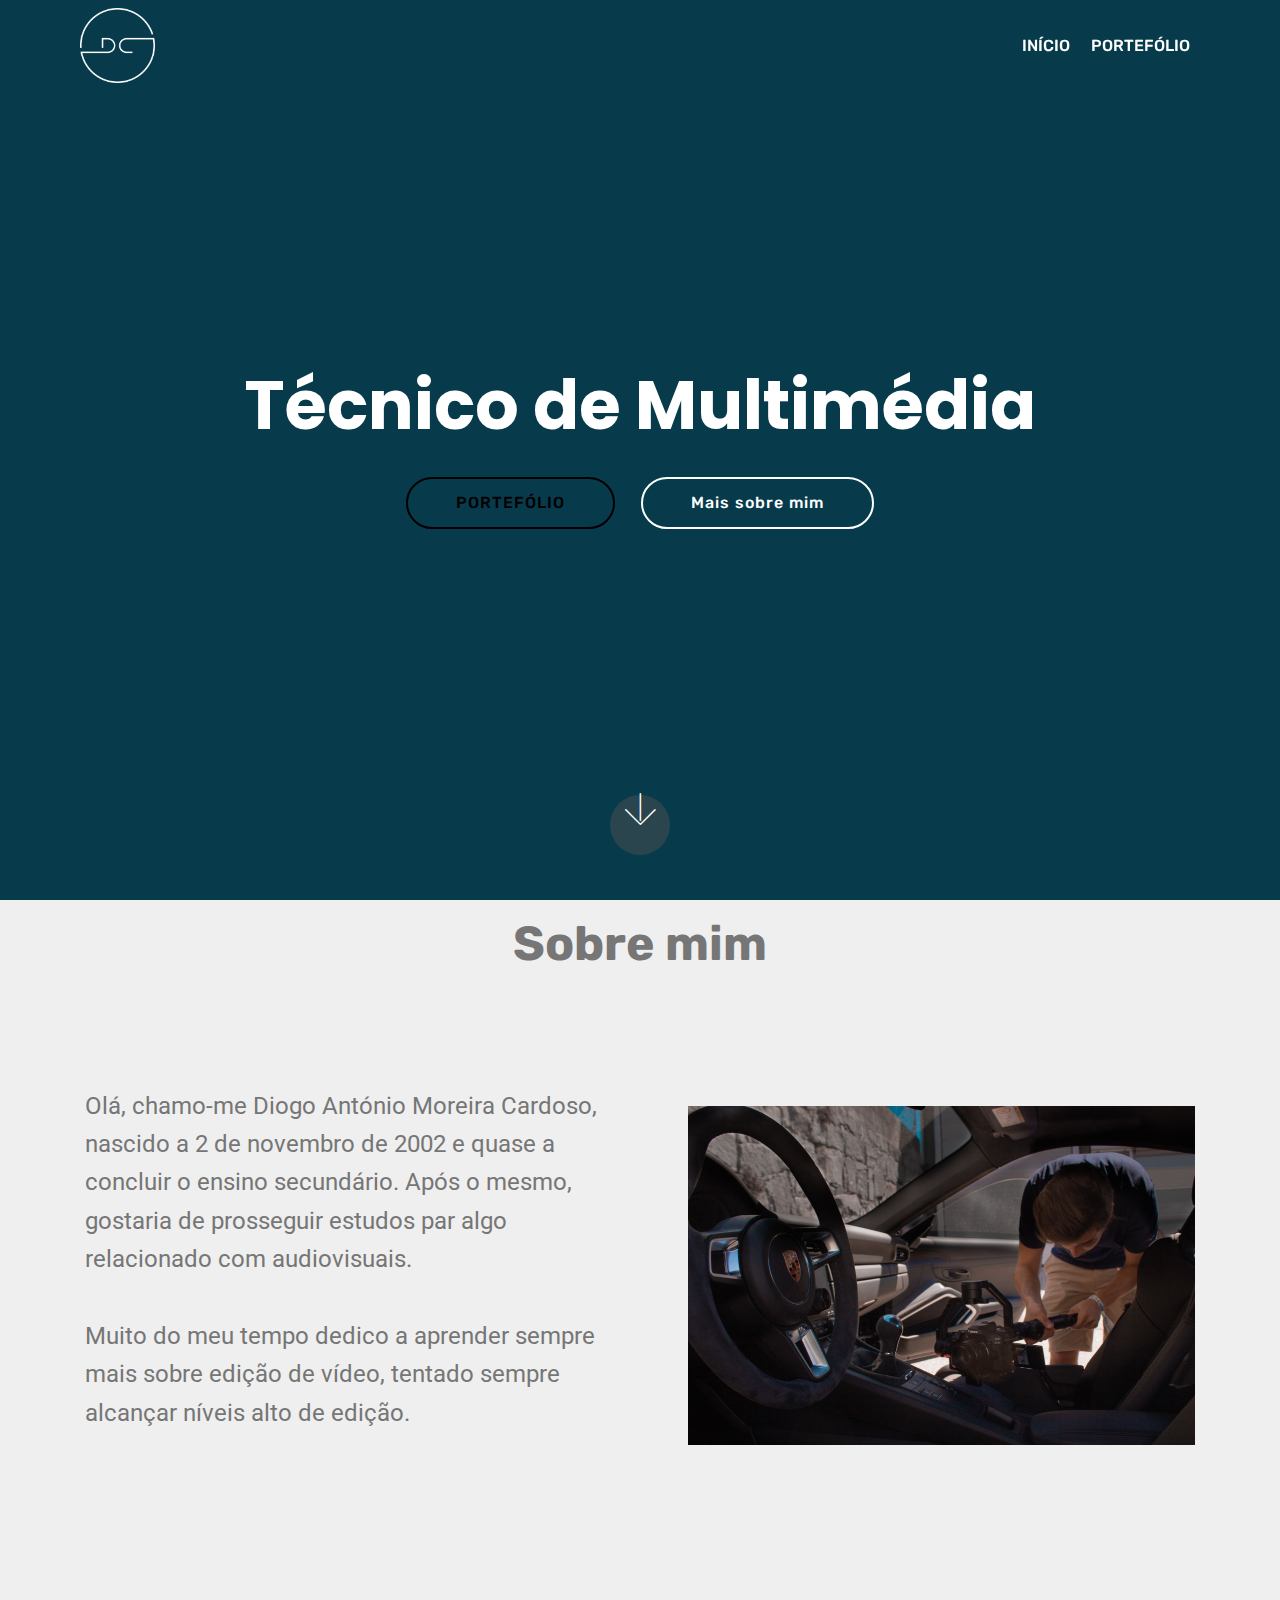
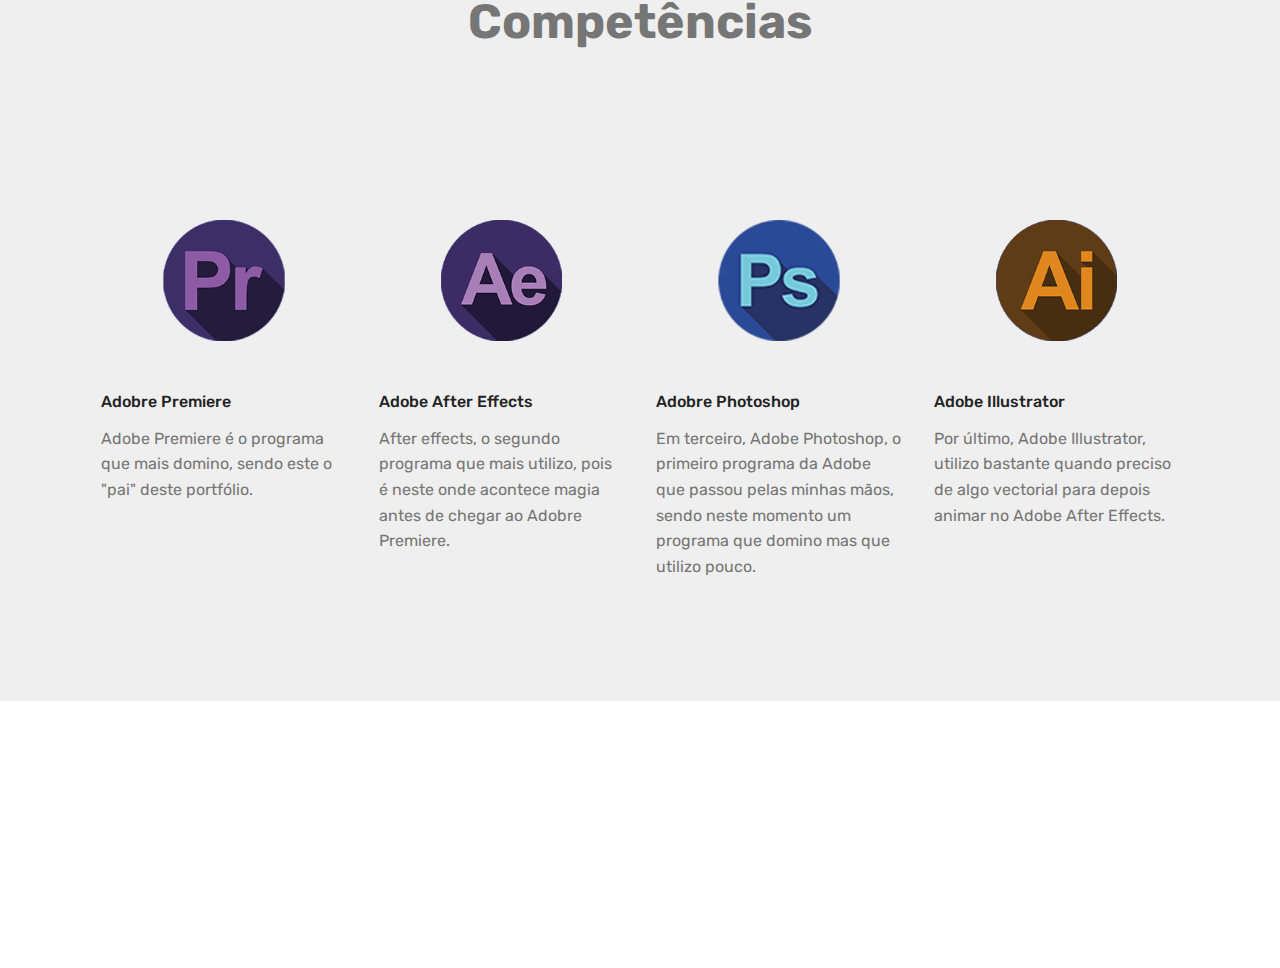
<file: index.html>
<!DOCTYPE html>
<html  >
<head>
  <!-- Site made with Mobirise Website Builder v4.10.3, https://mobirise.com -->
  <meta charset="UTF-8">
  <meta http-equiv="X-UA-Compatible" content="IE=edge">
  <meta name="generator" content="Mobirise v4.10.3, mobirise.com">
  <meta name="viewport" content="width=device-width, initial-scale=1, minimum-scale=1">
  <link rel="shortcut icon" href="assets/images/logo-fina2l-122x122.png" type="image/x-icon">
  <meta name="description" content="">
  
  <title>Home</title>
  <link rel="stylesheet" href="assets/web/assets/mobirise-icons/mobirise-icons.css">
  <link rel="stylesheet" href="assets/tether/tether.min.css">
  <link rel="stylesheet" href="assets/bootstrap/css/bootstrap.min.css">
  <link rel="stylesheet" href="assets/bootstrap/css/bootstrap-grid.min.css">
  <link rel="stylesheet" href="assets/bootstrap/css/bootstrap-reboot.min.css">
  <link rel="stylesheet" href="assets/dropdown/css/style.css">
  <link rel="stylesheet" href="assets/socicon/css/styles.css">
  <link rel="stylesheet" href="assets/theme/css/style.css">
  <link rel="stylesheet" href="assets/mobirise/css/mbr-additional.css" type="text/css">
  
  
  
</head>
<body>
  <section class="menu cid-qTkzRZLJNu" once="menu" id="menu1-0">

    

    <nav class="navbar navbar-expand beta-menu navbar-dropdown align-items-center navbar-fixed-top navbar-toggleable-sm bg-color transparent">
        <button class="navbar-toggler navbar-toggler-right" type="button" data-toggle="collapse" data-target="#navbarSupportedContent" aria-controls="navbarSupportedContent" aria-expanded="false" aria-label="Toggle navigation">
            <div class="hamburger">
                <span></span>
                <span></span>
                <span></span>
                <span></span>
            </div>
        </button>
        <div class="menu-logo">
            <div class="navbar-brand">
                <span class="navbar-logo">
                    <a href="index.html">
                         <img src="assets/images/logo-fina2l-122x122.png" alt="Mobirise" title="" style="height: 4.7rem;">
                    </a>
                </span>
                
            </div>
        </div>
        <div class="collapse navbar-collapse" id="navbarSupportedContent">
            <ul class="navbar-nav nav-dropdown nav-right" data-app-modern-menu="true"><li class="nav-item">
                    <a class="nav-link link text-white display-7" href="https://mobirise.com">
                        </a>
                </li>
                <li class="nav-item">
                    <a class="nav-link link text-white display-7" href="https://mobirise.com">
                        </a>
                </li><li class="nav-item"><a class="nav-link link text-white display-7" href="https://mobirise.com">
                        </a></li><li class="nav-item"><a class="nav-link link text-white display-7" href="https://mobirise.com">
                        INÍCIO</a></li><li class="nav-item"><a class="nav-link link text-white display-7" href="https://mobirise.com">PORTEFÓLIO</a></li></ul>
            
        </div>
    </nav>
</section>

<section class="engine"><a href="https://mobirise.info/n">free simple web templates</a></section><section class="cid-qTkA127IK8 mbr-fullscreen" id="header2-1">

    

    

    <div class="container align-center">
        <div class="row justify-content-md-center">
            <div class="mbr-white col-md-10">
                <h1 class="mbr-section-title mbr-bold pb-3 mbr-fonts-style display-1">
                    Técnico de Multimédia</h1>
                
                
                <div class="mbr-section-btn"><a class="btn btn-md btn-black-outline display-4" href="page3.html">PORTEFÓLIO</a>
                    <a class="btn btn-md btn-white-outline display-4" href="index.html#header16-m">Mais sobre mim</a></div>
            </div>
        </div>
    </div>
    <div class="mbr-arrow hidden-sm-down" aria-hidden="true">
        <a href="#next">
            <i class="mbri-down mbr-iconfont"></i>
        </a>
    </div>
</section>

<section class="header1 cid-rCxPx7wZZN" id="header16-m">

    

    

    <div class="container">
        <div class="row justify-content-md-center">
            <div class="col-md-10 align-center">
                <h1 class="mbr-section-title mbr-bold pb-3 mbr-fonts-style display-2">Sobre mim</h1>
                
                
                
            </div>
        </div>
    </div>

</section>

<section class="header3 cid-rCsSmLmrfO" id="header3-b">

    

    

    <div class="container">
        <div class="media-container-row">
            <div class="mbr-figure" style="width: 100%;">
                <img src="assets/images/-mg-183-1014x676.jpg" alt="Mobirise" title="">
            </div>

            <div class="media-content">
                
                
                <div class="mbr-section-text mbr-white pb-3 ">
                    <p class="mbr-text mbr-fonts-style display-5">
                        Olá, chamo-me Diogo António Moreira Cardoso, nascido a 2 de novembro de 2002 e quase a concluir o ensino secundário. Após o mesmo, gostaria de prosseguir estudos par algo relacionado com audiovisuais.<br><br>Muito do meu tempo dedico a aprender sempre mais sobre edição de vídeo, tentado sempre alcançar níveis alto de edição.</p>
                </div>
                
            </div>
        </div>
    </div>

</section>

<section class="header1 cid-rCsIlKLFF7" id="header16-5">

    

    

    <div class="container">
        <div class="row justify-content-md-center">
            <div class="col-md-10 align-center">
                
                
                <p class="mbr-text pb-3 mbr-fonts-style display-2"><strong>
                    Competências</strong></p>
                
            </div>
        </div>
    </div>

</section>

<section class="features2 cid-rCsIeRUNlU" id="features2-4">

    

    
    
    <div class="container">
        <div class="media-container-row">
            <div class="card p-3 col-12 col-md-6 col-lg-3">
                <div class="card-wrapper">
                    <div class="card-img">
                        <img src="assets/images/logo-pr-339x225.png" alt="Mobirise" title="">
                    </div>
                    <div class="card-box">
                        <h4 class="card-title pb-3 mbr-fonts-style display-7">
                            Adobre Premiere</h4>
                        <p class="mbr-text mbr-fonts-style display-7">Adobe Premiere é o programa que mais domino, sendo este o "pai" deste portfólio.</p>
                    </div>
                </div>
            </div>

            <div class="card p-3 col-12 col-md-6 col-lg-3">
                <div class="card-wrapper">
                    <div class="card-img">
                        <img src="assets/images/logo-ae-339x225.png" alt="Mobirise" title="">
                    </div>
                    <div class="card-box ">
                        <h4 class="card-title pb-3 mbr-fonts-style display-7">
                            Adobe After Effects</h4>
                        <p class="mbr-text mbr-fonts-style display-7">After effects, o segundo programa que mais utilizo, pois é neste onde acontece magia antes de chegar ao Adobre Premiere.</p>
                    </div>
                </div>
            </div>

            <div class="card p-3 col-12 col-md-6 col-lg-3">
                <div class="card-wrapper">
                    <div class="card-img">
                        <img src="assets/images/logo-ps-1-339x225.png" alt="Mobirise" title="">
                    </div>
                    <div class="card-box">
                        <h4 class="card-title pb-3 mbr-fonts-style display-7">
                            Adobre Photoshop</h4>
                        <p class="mbr-text mbr-fonts-style display-7">Em terceiro, Adobe Photoshop, o primeiro programa da Adobe que passou pelas minhas mãos, sendo neste momento um programa que domino mas que utilizo pouco.</p>
                    </div>
                </div>
            </div>

            <div class="card p-3 col-12 col-md-6 col-lg-3">
                <div class="card-wrapper">
                    <div class="card-img">
                        <img src="assets/images/logo-ai-339x225.png" alt="Mobirise" title="">
                    </div>
                    <div class="card-box">
                        <h4 class="card-title pb-3 mbr-fonts-style display-7">
                            Adobe Illustrator</h4>
                        <p class="mbr-text mbr-fonts-style display-7">Por último, Adobe Illustrator, utilizo bastante quando preciso de algo vectorial para depois animar no Adobe After Effects.</p>
                    </div>
                </div>
            </div>
        </div>
    </div>
</section>

<section class="cid-qTkAaeaxX5 mbr-reveal" id="footer1-2">

    

    

    <div class="container">
        <div class="media-container-row content text-white">
            <div class="col-12 col-md-3">
                <div class="media-wrap">
                    <a href="https://mobirise.com/">
                        <img src="assets/images/logo-fina2l-208x208.png" alt="Mobirise" title="">
                    </a>
                </div>
            </div>
            <div class="col-12 col-md-3 mbr-fonts-style display-7">
                <h5 class="pb-3"></h5>
                <p class="mbr-text"></p>
            </div>
            <div class="col-12 col-md-3 mbr-fonts-style display-7">
                <h5 class="pb-3">
                    Contactos</h5>
                <p class="mbr-text">
                    Email: diogocardoso.am@gmail.com &nbsp; &nbsp; &nbsp; &nbsp; &nbsp; &nbsp; &nbsp; &nbsp; &nbsp; &nbsp;<br>Phone: (+351) 912921286<br></p>
            </div>
            <div class="col-12 col-md-3 mbr-fonts-style display-7">
                <h5 class="pb-3">
                    Links
                </h5>
                <p class="mbr-text">Linkedin<br>Behance<br></p>
            </div>
        </div>
        <div class="footer-lower">
            <div class="media-container-row">
                <div class="col-sm-12">
                    <hr>
                </div>
            </div>
            <div class="media-container-row mbr-white">
                <div class="col-sm-6 copyright">
                    <p class="mbr-text mbr-fonts-style display-7">
                        © Copyright 2019 Diogo Cardoso -&nbsp;All Rights Reserved</p>
                </div>
                <div class="col-md-6">
                    <div class="social-list align-right">
                        <div class="soc-item">
                            <a href="https://www.facebook.com/Digasss" target="_blank">
                                <span class="mbr-iconfont mbr-iconfont-social socicon-facebook socicon"></span>
                            </a>
                        </div>
                        <div class="soc-item">
                            <a href="https://www.facebook.com/pages/Mobirise/1616226671953247" target="_blank">
                                <span class="mbr-iconfont mbr-iconfont-social socicon-instagram socicon"></span>
                            </a>
                        </div>
                        <div class="soc-item">
                            <a href="https://www.youtube.com/c/mobirise" target="_blank">
                                <span class="mbr-iconfont mbr-iconfont-social socicon-vimeo socicon"></span>
                            </a>
                        </div>
                        
                        
                        
                    </div>
                </div>
            </div>
        </div>
    </div>
</section>


  <script src="assets/web/assets/jquery/jquery.min.js"></script>
  <script src="assets/popper/popper.min.js"></script>
  <script src="assets/tether/tether.min.js"></script>
  <script src="assets/bootstrap/js/bootstrap.min.js"></script>
  <script src="assets/smoothscroll/smooth-scroll.js"></script>
  <script src="assets/dropdown/js/script.min.js"></script>
  <script src="assets/touchswipe/jquery.touch-swipe.min.js"></script>
  <script src="assets/theme/js/script.js"></script>
  
  
</body>
</html>
</file>
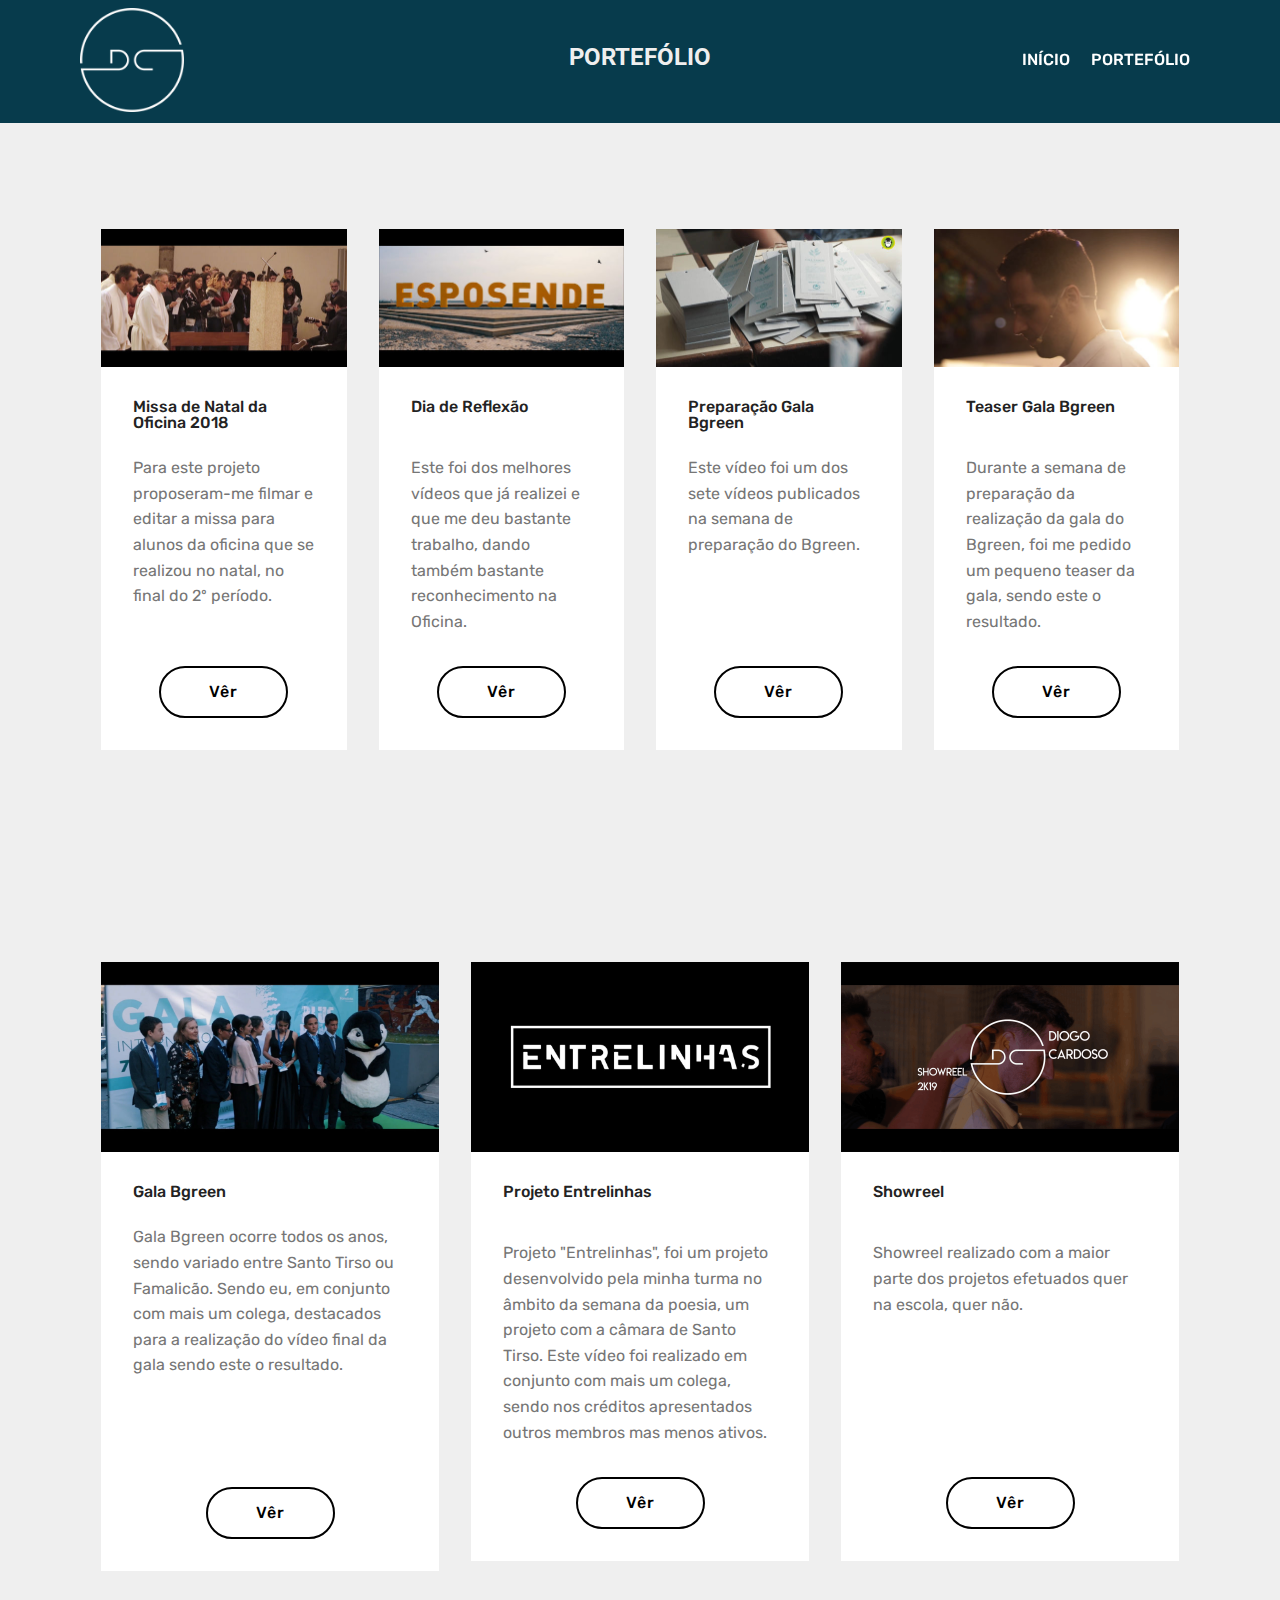
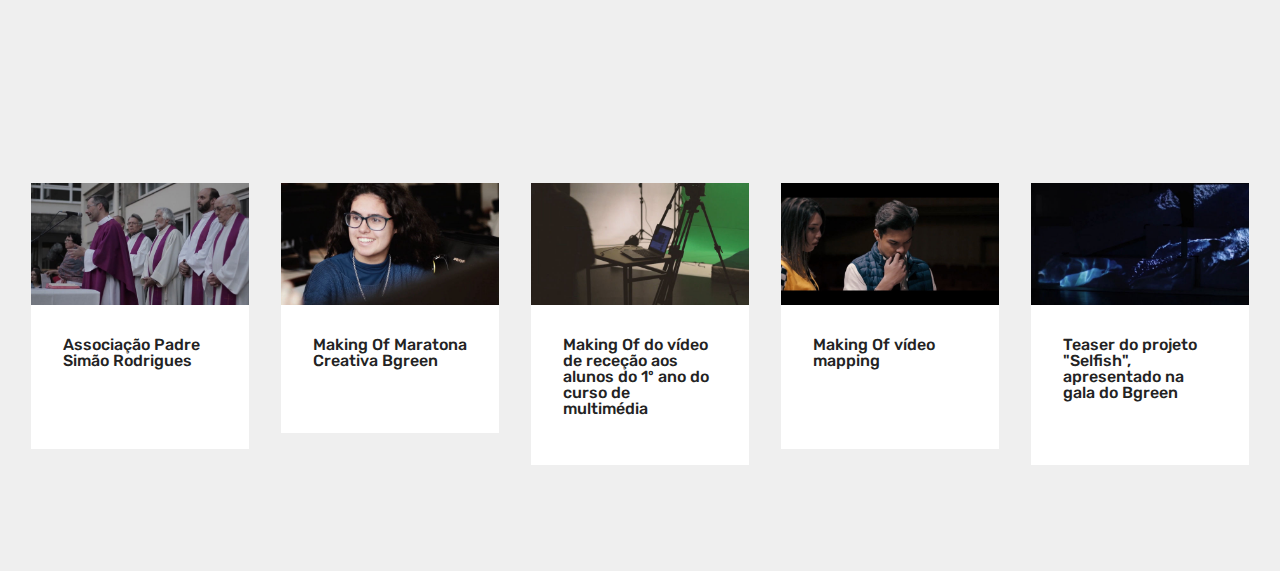
<file: page2.html>
<!DOCTYPE html>
<html  >
<head>
  <!-- Site made with Mobirise Website Builder v4.10.3, https://mobirise.com -->
  <meta charset="UTF-8">
  <meta http-equiv="X-UA-Compatible" content="IE=edge">
  <meta name="generator" content="Mobirise v4.10.3, mobirise.com">
  <meta name="viewport" content="width=device-width, initial-scale=1, minimum-scale=1">
  <link rel="shortcut icon" href="assets/images/logo-fina2l-122x122.png" type="image/x-icon">
  <meta name="description" content="Website Maker Description">
  
  <title>VÍDEO</title>
  <link rel="stylesheet" href="assets/web/assets/mobirise-icons/mobirise-icons.css">
  <link rel="stylesheet" href="assets/tether/tether.min.css">
  <link rel="stylesheet" href="assets/bootstrap/css/bootstrap.min.css">
  <link rel="stylesheet" href="assets/bootstrap/css/bootstrap-grid.min.css">
  <link rel="stylesheet" href="assets/bootstrap/css/bootstrap-reboot.min.css">
  <link rel="stylesheet" href="assets/dropdown/css/style.css">
  <link rel="stylesheet" href="assets/theme/css/style.css">
  <link rel="stylesheet" href="assets/mobirise/css/mbr-additional.css" type="text/css">
  
  
  
</head>
<body>
  <section class="menu cid-rEjDm3HAiU" once="menu" id="menu1-v">

    

    <nav class="navbar navbar-expand beta-menu navbar-dropdown align-items-center navbar-fixed-top navbar-toggleable-sm bg-color transparent">
        <button class="navbar-toggler navbar-toggler-right" type="button" data-toggle="collapse" data-target="#navbarSupportedContent" aria-controls="navbarSupportedContent" aria-expanded="false" aria-label="Toggle navigation">
            <div class="hamburger">
                <span></span>
                <span></span>
                <span></span>
                <span></span>
            </div>
        </button>
        <div class="menu-logo">
            <div class="navbar-brand">
                <span class="navbar-logo">
                    <a href="index.html">
                         <img src="assets/images/logo-fina2l-122x122.png" alt="Mobirise" title="" style="height: 6.5rem;">
                    </a>
                </span>
                
            </div>
        </div>
        <div class="collapse navbar-collapse" id="navbarSupportedContent">
            <ul class="navbar-nav nav-dropdown nav-right" data-app-modern-menu="true"><li class="nav-item">
                    <a class="nav-link link text-white display-7" href="https://mobirise.com">
                        </a>
                </li>
                <li class="nav-item">
                    <a class="nav-link link text-white display-7" href="https://mobirise.com">
                        </a>
                </li><li class="nav-item"><a class="nav-link link text-white display-7" href="https://mobirise.com">
                        </a></li><li class="nav-item"><a class="nav-link link text-white display-7" href="https://mobirise.com">
                        INÍCIO</a></li><li class="nav-item"><a class="nav-link link text-white display-7" href="https://mobirise.com">PORTEFÓLIO</a></li></ul>
            
        </div>
    </nav>
</section>

<section class="engine"><a href="https://mobirise.info/t">free amp templates</a></section><section class="mbr-section content4 cid-rCsYY1EpJ5" id="content4-h">

    

    <div class="container">
        <div class="media-container-row">
            <div class="title col-12 col-md-8">
                <h2 class="align-center pb-3 mbr-fonts-style display-5"><strong>
                    PORTEFÓLIO        </strong></h2>
                
                
            </div>
        </div>
    </div>
</section>

<section class="features3 cid-rCsYOcapST" id="features3-g">

    

    
    <div class="container">
        <div class="media-container-row">
            <div class="card p-3 col-12 col-md-6 col-lg-3">
                <div class="card-wrapper">
                    <div class="card-img">
                        <a href="https://vimeo.com/338755042" target="_blank"><img src="assets/images/thumb01-492x277.jpg" alt="Mobirise" title=""></a>
                    </div>
                    <div class="card-box">
                        <h4 class="card-title mbr-fonts-style display-7">
                            Missa de Natal da Oficina 2018</h4>
                        <p class="mbr-text mbr-fonts-style display-7">
                            Para este projeto proposeram-me filmar e editar a missa para alunos da oficina que se realizou no natal, no final do 2º período. &nbsp;<br>&nbsp;&nbsp;<br></p>
                    </div>
                    <div class="mbr-section-btn text-center"><a href="https://vimeo.com/338755042" class="btn btn-black-outline display-4" target="_blank">
                            Vêr</a></div>
                </div>
            </div>

            <div class="card p-3 col-12 col-md-6 col-lg-3">
                <div class="card-wrapper">
                    <div class="card-img">
                        <a href="https://vimeo.com/360873656" target="_blank"><img src="assets/images/thumb02-492x277.jpg" alt="Mobirise" title=""></a>
                    </div>
                    <div class="card-box">
                        <h4 class="card-title mbr-fonts-style display-7">
                            Dia de Reflexão<br><br></h4>
                        <p class="mbr-text mbr-fonts-style display-7">
                            Este foi dos melhores vídeos que já realizei e que me deu bastante trabalho, dando também bastante reconhecimento na Oficina. &nbsp; &nbsp; &nbsp; &nbsp; &nbsp; &nbsp; &nbsp; &nbsp; &nbsp; &nbsp; &nbsp; &nbsp; &nbsp; &nbsp; &nbsp;<br></p>
                    </div>
                    <div class="mbr-section-btn text-center"><a href="https://vimeo.com/360873656" class="btn btn-black-outline display-4" target="_blank">
                            Vêr</a></div>
                </div>
            </div>

            <div class="card p-3 col-12 col-md-6 col-lg-3">
                <div class="card-wrapper">
                    <div class="card-img">
                        <a href="https://vimeo.com/360926793" target="_blank"><img src="assets/images/thumb03-492x277.jpg" alt="Mobirise" title=""></a>
                    </div>
                    <div class="card-box">
                        <h4 class="card-title mbr-fonts-style display-7">
                            Preparação Gala Bgreen</h4>
                        <p class="mbr-text mbr-fonts-style display-7">Este vídeo foi um dos sete vídeos publicados na semana de preparação do Bgreen. &nbsp; &nbsp; &nbsp;<br><br><br></p>
                    </div>
                    <div class="mbr-section-btn text-center"><a href="https://vimeo.com/360926793" class="btn btn-black-outline display-4" target="_blank">
                            Vêr</a></div>
                </div>
            </div>

            <div class="card p-3 col-12 col-md-6 col-lg-3">
                <div class="card-wrapper">
                    <div class="card-img">
                        <a href="https://vimeo.com/360873556" target="_blank"><img src="assets/images/thumb04-492x277.jpg" alt="Mobirise" title=""></a>
                    </div>
                    <div class="card-box">
                        <h4 class="card-title mbr-fonts-style display-7">
                            Teaser Gala Bgreen<br><br></h4>
                        <p class="mbr-text mbr-fonts-style display-7">
                           Durante a semana de preparação da realização da gala do Bgreen, foi me pedido um pequeno teaser da gala, sendo este o resultado.<br></p>
                    </div>
                    <div class="mbr-section-btn text-center"><a href="https://vimeo.com/360873556" class="btn btn-black-outline display-4" target="_blank">
                            Vêr</a></div>
                </div>
            </div>
        </div>
    </div>
</section>

<section class="features3 cid-rCt8UJjx7s" id="features3-j">

    

    
    <div class="container">
        <div class="media-container-row">
            <div class="card p-3 col-12 col-md-6 col-lg-4">
                <div class="card-wrapper">
                    <div class="card-img">
                        <a href="https://youtu.be/Or-MUfMBfVw" target="_blank"><img src="assets/images/thumb05-1046x588.jpg" alt="Mobirise" title=""></a>
                    </div>
                    <div class="card-box">
                        <h4 class="card-title mbr-fonts-style display-7">
                            Gala Bgreen&nbsp;</h4>
                        <p class="mbr-text mbr-fonts-style display-7">
                            Gala Bgreen ocorre todos os anos, sendo variado entre Santo Tirso ou Famalicão. Sendo eu, em conjunto com mais um colega, destacados para a realização do vídeo final da gala sendo este o resultado.<br><br><br><br></p>
                    </div>
                    <div class="mbr-section-btn text-center"><a href="https://youtu.be/Or-MUfMBfVw" class="btn btn-black-outline display-4" target="_blank">
                            Vêr</a></div>
                </div>
            </div>

            <div class="card p-3 col-12 col-md-6 col-lg-4">
                <div class="card-wrapper">
                    <div class="card-img">
                        <a href="https://youtu.be/Or-MUfMBfVw" target="_blank"><img src="assets/images/thumb06-1046x588.jpg" alt="Mobirise" title=""></a>
                    </div>
                    <div class="card-box">
                        <h4 class="card-title mbr-fonts-style display-7">
                            Projeto Entrelinhas<br><br></h4>
                        <p class="mbr-text mbr-fonts-style display-7">
                            Projeto "Entrelinhas", foi um projeto desenvolvido pela minha turma no âmbito da semana da poesia, um projeto com a câmara de Santo Tirso. Este vídeo foi realizado em conjunto com mais um colega, sendo nos créditos apresentados outros membros mas menos ativos.<br></p>
                    </div>
                    <div class="mbr-section-btn text-center"><a href="https://youtu.be/Or-MUfMBfVw" class="btn btn-black-outline display-4" target="_blank">Vêr</a></div>
                </div>
            </div>

            <div class="card p-3 col-12 col-md-6 col-lg-4">
                <div class="card-wrapper">
                    <div class="card-img">
                        <img src="assets/images/showreel-thumb-676x380.png" alt="Mobirise" title="">
                    </div>
                    <div class="card-box">
                        <h4 class="card-title mbr-fonts-style display-7">Showreel<br><br></h4>
                        <p class="mbr-text mbr-fonts-style display-7">Showreel realizado com a maior parte dos projetos efetuados quer na escola, quer não.<br><br><br><br><br><br>
                        </p>
                    </div>
                    <div class="mbr-section-btn text-center"><a href="https://mobirise.co" class="btn btn-black-outline display-4">
                            Vêr</a></div>
                </div>
            </div>

            
        </div>
    </div>
</section>

<section class="features17 cid-rCt92LY4eY" id="features17-k">
    
    

    
    <div class="container-fluid">
        <div class="media-container-row">
            <div class="card p-3 col-12 col-md-6 my-col">
                <div class="card-wrapper">
                    <div class="card-img">
                        <a href="https://youtu.be/uc0vzTJGIPc" target="_blank"><img src="assets/images/thumb07-686x386.jpg" alt="Mobirise" title=""></a>
                    </div>
                    <div class="card-box">
                        <h4 class="card-title pb-3 mbr-fonts-style display-7">
                            Associação Padre Simão Rodrigues<br><br><br></h4>
                        
                    </div>
                </div>
            </div>

            <div class="card p-3 col-12 col-md-6 my-col">
                <div class="card-wrapper">
                    <div class="card-img">
                        <a href="https://youtu.be/WlucT9LP7yE" target="_blank"><img src="assets/images/thumb08-686x386.jpg" alt="Mobirise" title=""></a>
                    </div>
                    <div class="card-box">
                        <h4 class="card-title pb-3 mbr-fonts-style display-7">
                            Making Of Maratona Creativa Bgreen<br><br></h4>
                        
                    </div>
                </div>
            </div>

            <div class="card p-3 col-12 col-md-6 my-col">
                <div class="card-wrapper">
                    <div class="card-img">
                        <a href="https://youtu.be/3sQpiRTbiy8" target="_blank"><img src="assets/images/thumb09-686x386.jpg" alt="Mobirise" title=""></a>
                    </div>
                    <div class="card-box">
                        <h4 class="card-title pb-3 mbr-fonts-style display-7">
                            Making Of do vídeo de receção aos alunos do 1º ano do curso de multimédia</h4>
                        
                    </div>
                </div>
            </div>

            <div class="card p-3 col-12 col-md-6 my-col">
                <div class="card-wrapper">
                    <div class="card-img">
                        <a href="https://youtu.be/27h3YJ52Rik" target="_blank"><img src="assets/images/thumb10-686x386.jpg" alt="Mobirise" title=""></a>
                    </div>
                    <div class="card-box">
                        <h4 class="card-title pb-3 mbr-fonts-style display-7">
                            Making Of vídeo mapping<br><br><br></h4>
                        
                    </div>
                </div>
            </div>
            <div class="card p-3 col-12 col-md-6 my-col">
                <div class="card-wrapper">
                    <div class="card-img">
                        <a href="https://youtu.be/KVrQG9eMZ1Y" target="_blank"><img src="assets/images/thumb11-686x386.jpg" alt="Mobirise" title=""></a>
                    </div>
                    <div class="card-box">
                        <h4 class="card-title pb-3 mbr-fonts-style display-7">
                            Teaser do projeto "Selfish", apresentado na gala do Bgreen<br><br></h4>
                        
                    </div>
                </div>
            </div>
            
        </div>
    </div>
</section>


  <script src="assets/web/assets/jquery/jquery.min.js"></script>
  <script src="assets/popper/popper.min.js"></script>
  <script src="assets/tether/tether.min.js"></script>
  <script src="assets/bootstrap/js/bootstrap.min.js"></script>
  <script src="assets/smoothscroll/smooth-scroll.js"></script>
  <script src="assets/dropdown/js/script.min.js"></script>
  <script src="assets/touchswipe/jquery.touch-swipe.min.js"></script>
  <script src="assets/theme/js/script.js"></script>
  
  
</body>
</html>
</file>
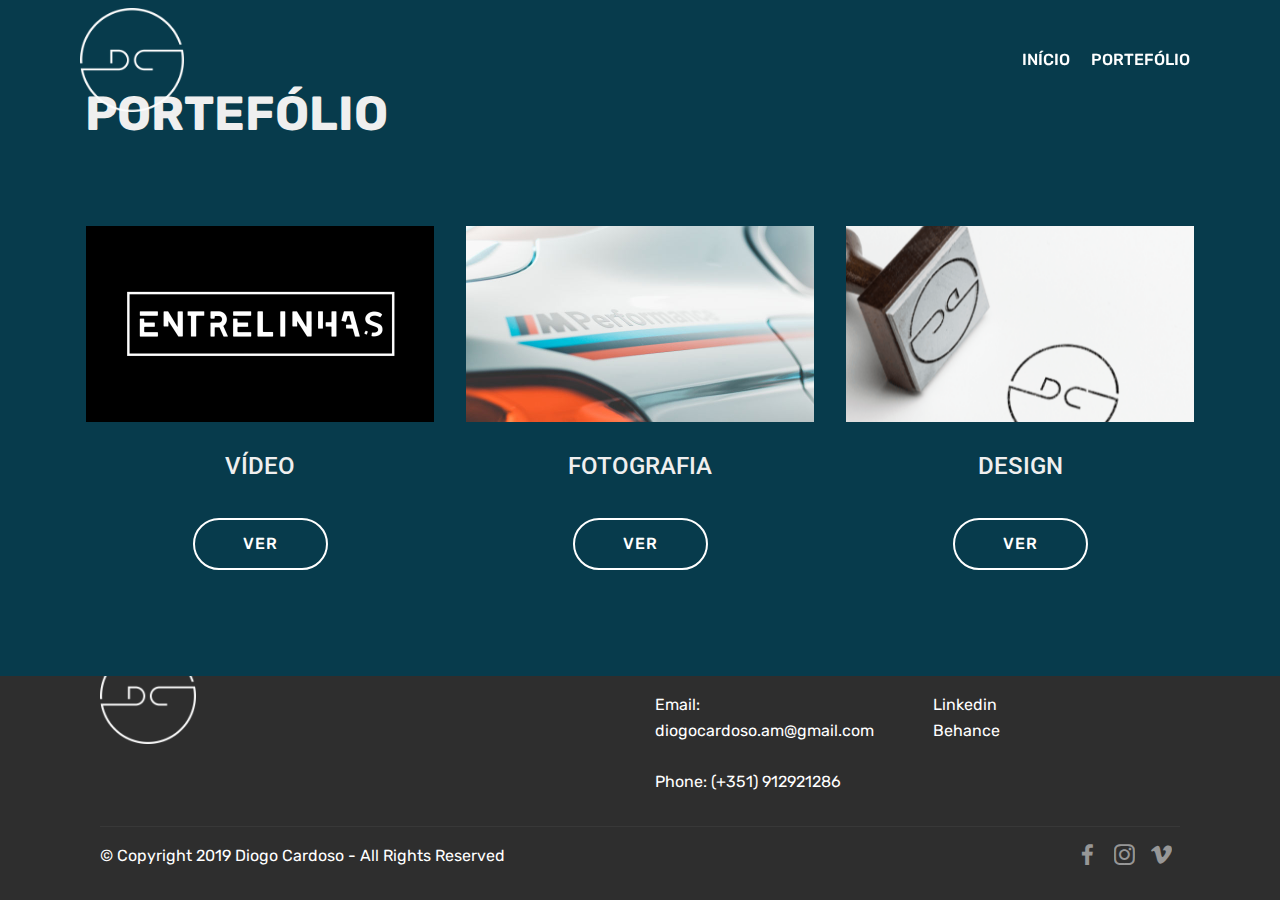
<file: page3.html>
<!DOCTYPE html>
<html  >
<head>
  <!-- Site made with Mobirise Website Builder v4.10.3, https://mobirise.com -->
  <meta charset="UTF-8">
  <meta http-equiv="X-UA-Compatible" content="IE=edge">
  <meta name="generator" content="Mobirise v4.10.3, mobirise.com">
  <meta name="viewport" content="width=device-width, initial-scale=1, minimum-scale=1">
  <link rel="shortcut icon" href="assets/images/logo-fina2l-122x122.png" type="image/x-icon">
  <meta name="description" content="Site Generator Description">
  
  <title>PORTEFOLIO</title>
  <link rel="stylesheet" href="assets/web/assets/mobirise-icons/mobirise-icons.css">
  <link rel="stylesheet" href="assets/tether/tether.min.css">
  <link rel="stylesheet" href="assets/bootstrap/css/bootstrap.min.css">
  <link rel="stylesheet" href="assets/bootstrap/css/bootstrap-grid.min.css">
  <link rel="stylesheet" href="assets/bootstrap/css/bootstrap-reboot.min.css">
  <link rel="stylesheet" href="assets/dropdown/css/style.css">
  <link rel="stylesheet" href="assets/socicon/css/styles.css">
  <link rel="stylesheet" href="assets/theme/css/style.css">
  <link rel="stylesheet" href="assets/mobirise/css/mbr-additional.css" type="text/css">
  
  
  
</head>
<body>
  <section class="menu cid-qTkzRZLJNu" once="menu" id="menu1-w">

    

    <nav class="navbar navbar-expand beta-menu navbar-dropdown align-items-center navbar-fixed-top navbar-toggleable-sm bg-color transparent">
        <button class="navbar-toggler navbar-toggler-right" type="button" data-toggle="collapse" data-target="#navbarSupportedContent" aria-controls="navbarSupportedContent" aria-expanded="false" aria-label="Toggle navigation">
            <div class="hamburger">
                <span></span>
                <span></span>
                <span></span>
                <span></span>
            </div>
        </button>
        <div class="menu-logo">
            <div class="navbar-brand">
                <span class="navbar-logo">
                    <a href="index.html">
                         <img src="assets/images/logo-fina2l-122x122.png" alt="Mobirise" title="" style="height: 6.5rem;">
                    </a>
                </span>
                
            </div>
        </div>
        <div class="collapse navbar-collapse" id="navbarSupportedContent">
            <ul class="navbar-nav nav-dropdown nav-right" data-app-modern-menu="true"><li class="nav-item">
                    <a class="nav-link link text-white display-7" href="https://mobirise.com">
                        </a>
                </li>
                <li class="nav-item">
                    <a class="nav-link link text-white display-7" href="https://mobirise.com">
                        </a>
                </li><li class="nav-item"><a class="nav-link link text-white display-7" href="https://mobirise.com">
                        </a></li><li class="nav-item"><a class="nav-link link text-white display-7" href="https://mobirise.com">
                        INÍCIO</a></li><li class="nav-item"><a class="nav-link link text-white display-7" href="https://mobirise.com">PORTEFÓLIO</a></li></ul>
            
        </div>
    </nav>
</section>

<section class="engine"><a href="https://mobirise.info/x">css templates</a></section><section class="services1 cid-rEjSgQnQDY" id="services1-x">
    <!---->
    
    <!---->
    <!--Overlay-->
    
    <!--Container-->
    <div class="container">
        <div class="row justify-content-center">
            <!--Titles-->
            <div class="title pb-5 col-12">
                <h2 class="align-left pb-3 mbr-fonts-style display-2"><strong>
                    PORTEFÓLIO</strong></h2>
                
            </div>
            <!--Card-1-->
            <div class="card col-12 col-md-6 p-3 col-lg-4">
                <div class="card-wrapper">
                    <div class="card-img">
                        <img src="assets/images/vdeo04-696x392.png" alt="Mobirise" title="">
                    </div>
                    <div class="card-box">
                        <h4 class="card-title mbr-fonts-style display-5">
                            VÍDEO</h4>
                        
                        <!--Btn-->
                        <div class="mbr-section-btn align-center"><a href="page2.html" class="btn btn-white-outline display-4">VER</a></div>
                    </div>
                </div>
            </div>
            <!--Card-2-->
            <div class="card col-12 col-md-6 p-3 col-lg-4">
                <div class="card-wrapper">
                    <div class="card-img">
                        <a href="page4.html"><img src="assets/images/img-4131-696x392.jpg" alt="Mobirise" title=""></a>
                    </div>
                    <div class="card-box">
                        <h4 class="card-title mbr-fonts-style display-5">
                            FOTOGRAFIA</h4>
                        
                        <!--Btn-->
                        <div class="mbr-section-btn align-center"><a href="page4.html" class="btn btn-white-outline display-4">VER</a></div>
                    </div>
                </div>
            </div>
            <!--Card-3-->
            <div class="card col-12 col-md-6 p-3 col-lg-4 last-child">
                <div class="card-wrapper">
                    <div class="card-img">
                        <a href="page5.html"><img src="assets/images/carimbo-3-696x522.png" alt="Mobirise" title=""></a>
                    </div>
                    <div class="card-box">
                        <h4 class="card-title mbr-fonts-style display-5">
                            DESIGN</h4>
                        
                        <!--Btn-->
                        <div class="mbr-section-btn align-center"><a href="page5.html" class="btn btn-white-outline display-4">VER</a></div>
                    </div>
                </div>
            </div>
            <!--Card-4-->
            
        </div>
    </div>
</section>

<section class="cid-rEjWH3ZXqX mbr-reveal" id="footer1-y">

    

    

    <div class="container">
        <div class="media-container-row content text-white">
            <div class="col-12 col-md-3">
                <div class="media-wrap">
                    <a href="https://mobirise.com/">
                        <img src="assets/images/logo-fina2l-208x208.png" alt="Mobirise" title="">
                    </a>
                </div>
            </div>
            <div class="col-12 col-md-3 mbr-fonts-style display-7">
                <h5 class="pb-3"></h5>
                <p class="mbr-text"></p>
            </div>
            <div class="col-12 col-md-3 mbr-fonts-style display-7">
                <h5 class="pb-3">
                    Contactos</h5>
                <p class="mbr-text">
                    Email: diogocardoso.am@gmail.com &nbsp; &nbsp; &nbsp; &nbsp; &nbsp; &nbsp; &nbsp; &nbsp; &nbsp; &nbsp;<br>Phone: (+351) 912921286<br></p>
            </div>
            <div class="col-12 col-md-3 mbr-fonts-style display-7">
                <h5 class="pb-3">
                    Links
                </h5>
                <p class="mbr-text">Linkedin<br>Behance<br></p>
            </div>
        </div>
        <div class="footer-lower">
            <div class="media-container-row">
                <div class="col-sm-12">
                    <hr>
                </div>
            </div>
            <div class="media-container-row mbr-white">
                <div class="col-sm-6 copyright">
                    <p class="mbr-text mbr-fonts-style display-7">
                        © Copyright 2019 Diogo Cardoso -&nbsp;All Rights Reserved</p>
                </div>
                <div class="col-md-6">
                    <div class="social-list align-right">
                        <div class="soc-item">
                            <a href="https://www.facebook.com/Digasss" target="_blank">
                                <span class="mbr-iconfont mbr-iconfont-social socicon-facebook socicon"></span>
                            </a>
                        </div>
                        <div class="soc-item">
                            <a href="https://www.facebook.com/pages/Mobirise/1616226671953247" target="_blank">
                                <span class="mbr-iconfont mbr-iconfont-social socicon-instagram socicon"></span>
                            </a>
                        </div>
                        <div class="soc-item">
                            <a href="https://www.youtube.com/c/mobirise" target="_blank">
                                <span class="mbr-iconfont mbr-iconfont-social socicon-vimeo socicon"></span>
                            </a>
                        </div>
                        
                        
                        
                    </div>
                </div>
            </div>
        </div>
    </div>
</section>


  <script src="assets/web/assets/jquery/jquery.min.js"></script>
  <script src="assets/popper/popper.min.js"></script>
  <script src="assets/tether/tether.min.js"></script>
  <script src="assets/bootstrap/js/bootstrap.min.js"></script>
  <script src="assets/smoothscroll/smooth-scroll.js"></script>
  <script src="assets/dropdown/js/script.min.js"></script>
  <script src="assets/touchswipe/jquery.touch-swipe.min.js"></script>
  <script src="assets/theme/js/script.js"></script>
  
  
</body>
</html>
</file>
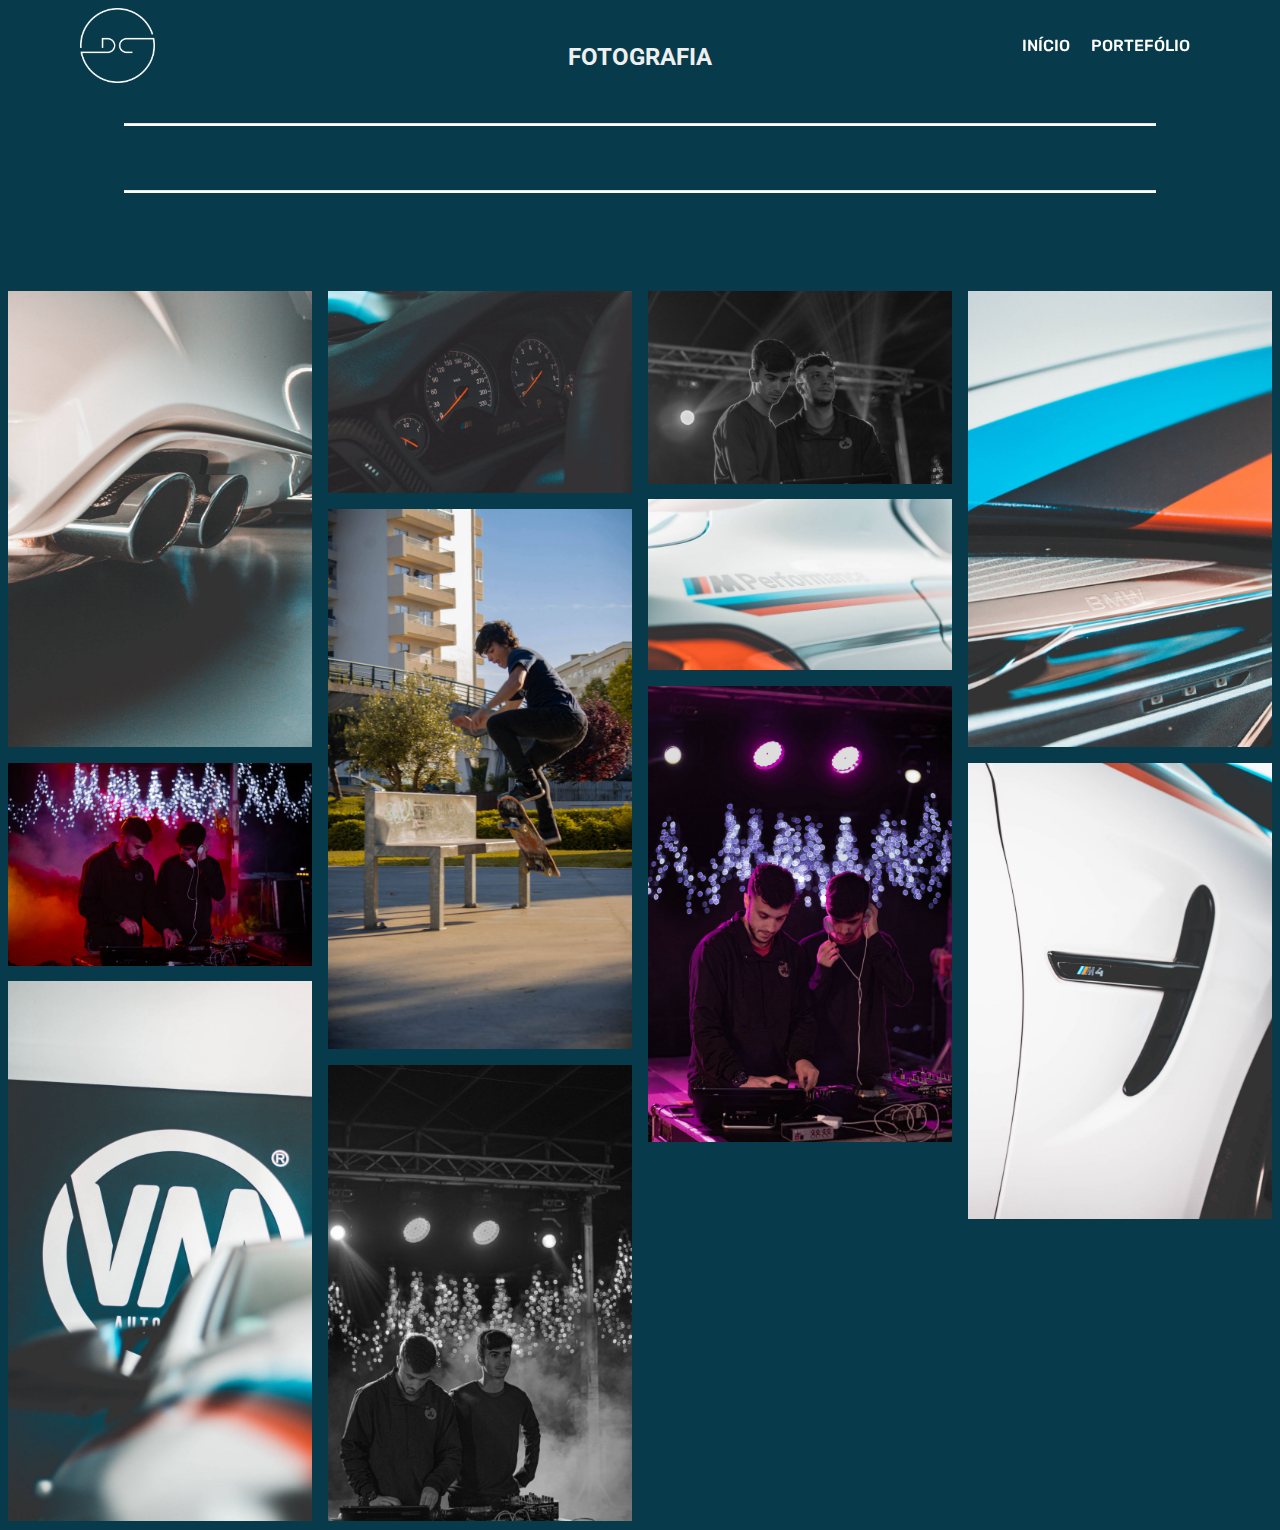
<file: page4.html>
<!DOCTYPE html>
<html  >
<head>
  <!-- Site made with Mobirise Website Builder v4.10.3, https://mobirise.com -->
  <meta charset="UTF-8">
  <meta http-equiv="X-UA-Compatible" content="IE=edge">
  <meta name="generator" content="Mobirise v4.10.3, mobirise.com">
  <meta name="viewport" content="width=device-width, initial-scale=1, minimum-scale=1">
  <link rel="shortcut icon" href="assets/images/logo-fina2l-122x122.png" type="image/x-icon">
  <meta name="description" content="Web Site Builder Description">
  
  <title>FOTOGRAFIA</title>
  <link rel="stylesheet" href="assets/web/assets/mobirise-icons/mobirise-icons.css">
  <link rel="stylesheet" href="assets/tether/tether.min.css">
  <link rel="stylesheet" href="assets/bootstrap/css/bootstrap.min.css">
  <link rel="stylesheet" href="assets/bootstrap/css/bootstrap-grid.min.css">
  <link rel="stylesheet" href="assets/bootstrap/css/bootstrap-reboot.min.css">
  <link rel="stylesheet" href="assets/dropdown/css/style.css">
  <link rel="stylesheet" href="assets/theme/css/style.css">
  <link rel="stylesheet" href="assets/gallery/style.css">
  <link rel="stylesheet" href="assets/mobirise/css/mbr-additional.css" type="text/css">
  
  
  
</head>
<body>
  <section class="menu cid-rEjYaU1pzh" once="menu" id="menu1-15">

    

    <nav class="navbar navbar-expand beta-menu navbar-dropdown align-items-center navbar-fixed-top navbar-toggleable-sm bg-color transparent">
        <button class="navbar-toggler navbar-toggler-right" type="button" data-toggle="collapse" data-target="#navbarSupportedContent" aria-controls="navbarSupportedContent" aria-expanded="false" aria-label="Toggle navigation">
            <div class="hamburger">
                <span></span>
                <span></span>
                <span></span>
                <span></span>
            </div>
        </button>
        <div class="menu-logo">
            <div class="navbar-brand">
                <span class="navbar-logo">
                    <a href="index.html">
                         <img src="assets/images/logo-fina2l-122x122.png" alt="Mobirise" title="" style="height: 4.7rem;">
                    </a>
                </span>
                
            </div>
        </div>
        <div class="collapse navbar-collapse" id="navbarSupportedContent">
            <ul class="navbar-nav nav-dropdown nav-right" data-app-modern-menu="true"><li class="nav-item">
                    <a class="nav-link link text-white display-7" href="https://mobirise.com">
                        </a>
                </li>
                <li class="nav-item">
                    <a class="nav-link link text-white display-7" href="https://mobirise.com">
                        </a>
                </li><li class="nav-item"><a class="nav-link link text-white display-7" href="https://mobirise.com">
                        </a></li><li class="nav-item"><a class="nav-link link text-white display-7" href="https://mobirise.com">
                        INÍCIO</a></li><li class="nav-item"><a class="nav-link link text-white display-7" href="https://mobirise.com">PORTEFÓLIO</a></li></ul>
            
        </div>
    </nav>
</section>

<section class="engine"><a href="https://mobirise.info/m">website design templates</a></section><section class="mbr-section content4 cid-rEjXRCXWMf" id="content4-12">

    

    <div class="container">
        <div class="media-container-row">
            <div class="title col-12 col-md-8">
                <h2 class="align-center pb-3 mbr-fonts-style display-5"><strong>
                    FOTOGRAFIA</strong></h2>
                
                
            </div>
        </div>
    </div>
</section>

<section class="mbr-section article content10 cid-rEjZZRtv8H" id="content10-1b">
    
     

    <div class="container">
        <div class="inner-container" style="width: 100%;">
            <hr class="line" style="width: 93%;">
            <div class="section-text align-center mbr-white mbr-fonts-style display-5"></div>
            <hr class="line" style="width: 93%;">
        </div>
    </div>
</section>

<section class="mbr-gallery mbr-slider-carousel cid-rEjYjVRhMu" id="gallery3-16">

    

    <div>
        <div><!-- Filter --><!-- Gallery --><div class="mbr-gallery-row"><div class="mbr-gallery-layout-default"><div><div><div class="mbr-gallery-item mbr-gallery-item--p1" data-video-url="false" data-tags="Awesome"><div href="#lb-gallery3-16" data-slide-to="0" data-toggle="modal"><img src="assets/images/mg-209-2000x3000-800x1200.jpg" alt="" title=""><span class="icon-focus"></span></div></div><div class="mbr-gallery-item mbr-gallery-item--p1" data-video-url="false" data-tags="Responsive"><div href="#lb-gallery3-16" data-slide-to="1" data-toggle="modal"><img src="assets/images/mg-249-2000x1333-800x532.jpg" alt="" title=""><span class="icon-focus"></span></div></div><div class="mbr-gallery-item mbr-gallery-item--p1" data-video-url="false" data-tags="Creative"><div href="#lb-gallery3-16" data-slide-to="2" data-toggle="modal"><img src="assets/images/img-7872-2000x1268-800x507.jpg" alt="" title=""><span class="icon-focus"></span></div></div><div class="mbr-gallery-item mbr-gallery-item--p1" data-video-url="false" data-tags="Animated"><div href="#lb-gallery3-16" data-slide-to="3" data-toggle="modal"><img src="assets/images/mg-250-2000x3000-800x1200.jpg" alt="" title=""><span class="icon-focus"></span></div></div><div class="mbr-gallery-item mbr-gallery-item--p1" data-video-url="false" data-tags="Awesome"><div href="#lb-gallery3-16" data-slide-to="4" data-toggle="modal"><img src="assets/images/img-4131-2000x1125-800x450.jpg" alt="" title=""><span class="icon-focus"></span></div></div><div class="mbr-gallery-item mbr-gallery-item--p1" data-video-url="false" data-tags="Awesome"><div href="#lb-gallery3-16" data-slide-to="5" data-toggle="modal"><img src="assets/images/img-3970-2000x3555-800x1422.jpg" alt="" title=""><span class="icon-focus"></span></div></div><div class="mbr-gallery-item mbr-gallery-item--p1" data-video-url="false" data-tags="Responsive"><div href="#lb-gallery3-16" data-slide-to="6" data-toggle="modal"><img src="assets/images/img-7833-2000x3000-800x1200.jpg" alt="" title=""><span class="icon-focus"></span></div></div><div class="mbr-gallery-item mbr-gallery-item--p1" data-video-url="false" data-tags="Animated"><div href="#lb-gallery3-16" data-slide-to="7" data-toggle="modal"><img src="assets/images/img-7796-2000x1333-800x533.jpg" alt="" title=""><span class="icon-focus"></span></div></div><div class="mbr-gallery-item mbr-gallery-item--p1" data-video-url="false" data-tags="Awesome"><div href="#lb-gallery3-16" data-slide-to="8" data-toggle="modal"><img src="assets/images/mg-211-2000x3000-800x1200.jpg" alt="" title=""><span class="icon-focus"></span></div></div><div class="mbr-gallery-item mbr-gallery-item--p1" data-video-url="false" data-tags="Awesome"><div href="#lb-gallery3-16" data-slide-to="9" data-toggle="modal"><img src="assets/images/img-4141-2000x3555-800x1422.jpg" alt="" title=""><span class="icon-focus"></span></div></div><div class="mbr-gallery-item mbr-gallery-item--p1" data-video-url="false" data-tags="Awesome"><div href="#lb-gallery3-16" data-slide-to="10" data-toggle="modal"><img src="assets/images/img-7785-2000x3000-800x1200.jpg" alt="" title=""><span class="icon-focus"></span></div></div></div></div><div class="clearfix"></div></div></div><!-- Lightbox --><div data-app-prevent-settings="" class="mbr-slider modal fade carousel slide" tabindex="-1" data-keyboard="true" data-interval="false" id="lb-gallery3-16"><div class="modal-dialog"><div class="modal-content"><div class="modal-body"><div class="carousel-inner"><div class="carousel-item"><img src="assets/images/-mg-209-2000x3000.jpg" alt="" title=""></div><div class="carousel-item"><img src="assets/images/-mg-249-2000x1333.jpg" alt="" title=""></div><div class="carousel-item"><img src="assets/images/img-7872-2000x1268.jpg" alt="" title=""></div><div class="carousel-item"><img src="assets/images/-mg-250-2000x3000.jpg" alt="" title=""></div><div class="carousel-item"><img src="assets/images/img-4131-2000x1125.jpg" alt="" title=""></div><div class="carousel-item active"><img src="assets/images/img-3970-2000x3555.jpg" alt="" title=""></div><div class="carousel-item active"><img src="assets/images/img-7833-2000x3000.jpg" alt="" title=""></div><div class="carousel-item active"><img src="assets/images/img-7796-2000x1333.jpg" alt="" title=""></div><div class="carousel-item"><img src="assets/images/-mg-211-2000x3000.jpg" alt="" title=""></div><div class="carousel-item"><img src="assets/images/img-4141-2000x3555.jpg" alt="" title=""></div><div class="carousel-item"><img src="assets/images/img-7785-2000x3000.jpg" alt="" title=""></div></div><a class="carousel-control carousel-control-prev" role="button" data-slide="prev" href="#lb-gallery3-16"><span class="mbri-left mbr-iconfont" aria-hidden="true"></span><span class="sr-only">Previous</span></a><a class="carousel-control carousel-control-next" role="button" data-slide="next" href="#lb-gallery3-16"><span class="mbri-right mbr-iconfont" aria-hidden="true"></span><span class="sr-only">Next</span></a><a class="close" href="#" role="button" data-dismiss="modal"><span class="sr-only">Close</span></a></div></div></div></div></div>
    </div>

</section>


  <script src="assets/web/assets/jquery/jquery.min.js"></script>
  <script src="assets/popper/popper.min.js"></script>
  <script src="assets/tether/tether.min.js"></script>
  <script src="assets/bootstrap/js/bootstrap.min.js"></script>
  <script src="assets/smoothscroll/smooth-scroll.js"></script>
  <script src="assets/dropdown/js/script.min.js"></script>
  <script src="assets/touchswipe/jquery.touch-swipe.min.js"></script>
  <script src="assets/vimeoplayer/jquery.mb.vimeo_player.js"></script>
  <script src="assets/bootstrapcarouselswipe/bootstrap-carousel-swipe.js"></script>
  <script src="assets/masonry/masonry.pkgd.min.js"></script>
  <script src="assets/imagesloaded/imagesloaded.pkgd.min.js"></script>
  <script src="assets/theme/js/script.js"></script>
  <script src="assets/gallery/player.min.js"></script>
  <script src="assets/gallery/script.js"></script>
  <script src="assets/slidervideo/script.js"></script>
  
  
</body>
</html>
</file>
<file: assets/web/assets/mobirise-icons/mobirise-icons.css>
@font-face {
  font-family: 'MobiriseIcons';
  src:  url('mobirise-icons.eot?spat4u');
  src:  url('mobirise-icons.eot?spat4u#iefix') format('embedded-opentype'),
    url('mobirise-icons.ttf?spat4u') format('truetype'),
    url('mobirise-icons.woff?spat4u') format('woff'),
    url('mobirise-icons.svg?spat4u#MobiriseIcons') format('svg');
  font-weight: normal;
  font-style: normal;
}

[class^="mbri-"], [class*=" mbri-"] {
  /* use !important to prevent issues with browser extensions that change fonts */
  font-family: MobiriseIcons !important;
  speak: none;
  font-style: normal;
  font-weight: normal;
  font-variant: normal;
  text-transform: none;
  line-height: 1;

  /* Better Font Rendering =========== */
  -webkit-font-smoothing: antialiased;
  -moz-osx-font-smoothing: grayscale;
}

.mbri-add-submenu:before {
  content: "\e900";
}
.mbri-alert:before {
  content: "\e901";
}
.mbri-align-center:before {
  content: "\e902";
}
.mbri-align-justify:before {
  content: "\e903";
}
.mbri-align-left:before {
  content: "\e904";
}
.mbri-align-right:before {
  content: "\e905";
}
.mbri-android:before {
  content: "\e906";
}
.mbri-apple:before {
  content: "\e907";
}
.mbri-arrow-down:before {
  content: "\e908";
}
.mbri-arrow-next:before {
  content: "\e909";
}
.mbri-arrow-prev:before {
  content: "\e90a";
}
.mbri-arrow-up:before {
  content: "\e90b";
}
.mbri-bold:before {
  content: "\e90c";
}
.mbri-bookmark:before {
  content: "\e90d";
}
.mbri-bootstrap:before {
  content: "\e90e";
}
.mbri-briefcase:before {
  content: "\e90f";
}
.mbri-browse:before {
  content: "\e910";
}
.mbri-bulleted-list:before {
  content: "\e911";
}
.mbri-calendar:before {
  content: "\e912";
}
.mbri-camera:before {
  content: "\e913";
}
.mbri-cart-add:before {
  content: "\e914";
}
.mbri-cart-full:before {
  content: "\e915";
}
.mbri-cash:before {
  content: "\e916";
}
.mbri-change-style:before {
  content: "\e917";
}
.mbri-chat:before {
  content: "\e918";
}
.mbri-clock:before {
  content: "\e919";
}
.mbri-close:before {
  content: "\e91a";
}
.mbri-cloud:before {
  content: "\e91b";
}
.mbri-code:before {
  content: "\e91c";
}
.mbri-contact-form:before {
  content: "\e91d";
}
.mbri-credit-card:before {
  content: "\e91e";
}
.mbri-cursor-click:before {
  content: "\e91f";
}
.mbri-cust-feedback:before {
  content: "\e920";
}
.mbri-database:before {
  content: "\e921";
}
.mbri-delivery:before {
  content: "\e922";
}
.mbri-desktop:before {
  content: "\e923";
}
.mbri-devices:before {
  content: "\e924";
}
.mbri-down:before {
  content: "\e925";
}
.mbri-download:before {
  content: "\e989";
}
.mbri-drag-n-drop:before {
  content: "\e927";
}
.mbri-drag-n-drop2:before {
  content: "\e928";
}
.mbri-edit:before {
  content: "\e929";
}
.mbri-edit2:before {
  content: "\e92a";
}
.mbri-error:before {
  content: "\e92b";
}
.mbri-extension:before {
  content: "\e92c";
}
.mbri-features:before {
  content: "\e92d";
}
.mbri-file:before {
  content: "\e92e";
}
.mbri-flag:before {
  content: "\e92f";
}
.mbri-folder:before {
  content: "\e930";
}
.mbri-gift:before {
  content: "\e931";
}
.mbri-github:before {
  content: "\e932";
}
.mbri-globe:before {
  content: "\e933";
}
.mbri-globe-2:before {
  content: "\e934";
}
.mbri-growing-chart:before {
  content: "\e935";
}
.mbri-hearth:before {
  content: "\e936";
}
.mbri-help:before {
  content: "\e937";
}
.mbri-home:before {
  content: "\e938";
}
.mbri-hot-cup:before {
  content: "\e939";
}
.mbri-idea:before {
  content: "\e93a";
}
.mbri-image-gallery:before {
  content: "\e93b";
}
.mbri-image-slider:before {
  content: "\e93c";
}
.mbri-info:before {
  content: "\e93d";
}
.mbri-italic:before {
  content: "\e93e";
}
.mbri-key:before {
  content: "\e93f";
}
.mbri-laptop:before {
  content: "\e940";
}
.mbri-layers:before {
  content: "\e941";
}
.mbri-left-right:before {
  content: "\e942";
}
.mbri-left:before {
  content: "\e943";
}
.mbri-letter:before {
  content: "\e944";
}
.mbri-like:before {
  content: "\e945";
}
.mbri-link:before {
  content: "\e946";
}
.mbri-lock:before {
  content: "\e947";
}
.mbri-login:before {
  content: "\e948";
}
.mbri-logout:before {
  content: "\e949";
}
.mbri-magic-stick:before {
  content: "\e94a";
}
.mbri-map-pin:before {
  content: "\e94b";
}
.mbri-menu:before {
  content: "\e94c";
}
.mbri-mobile:before {
  content: "\e94d";
}
.mbri-mobile2:before {
  content: "\e94e";
}
.mbri-mobirise:before {
  content: "\e94f";
}
.mbri-more-horizontal:before {
  content: "\e950";
}
.mbri-more-vertical:before {
  content: "\e951";
}
.mbri-music:before {
  content: "\e952";
}
.mbri-new-file:before {
  content: "\e953";
}
.mbri-numbered-list:before {
  content: "\e954";
}
.mbri-opened-folder:before {
  content: "\e955";
}
.mbri-pages:before {
  content: "\e956";
}
.mbri-paper-plane:before {
  content: "\e957";
}
.mbri-paperclip:before {
  content: "\e958";
}
.mbri-photo:before {
  content: "\e959";
}
.mbri-photos:before {
  content: "\e95a";
}
.mbri-pin:before {
  content: "\e95b";
}
.mbri-play:before {
  content: "\e95c";
}
.mbri-plus:before {
  content: "\e95d";
}
.mbri-preview:before {
  content: "\e95e";
}
.mbri-print:before {
  content: "\e95f";
}
.mbri-protect:before {
  content: "\e960";
}
.mbri-question:before {
  content: "\e961";
}
.mbri-quote-left:before {
  content: "\e962";
}
.mbri-quote-right:before {
  content: "\e963";
}
.mbri-refresh:before {
  content: "\e964";
}
.mbri-responsive:before {
  content: "\e965";
}
.mbri-right:before {
  content: "\e966";
}
.mbri-rocket:before {
  content: "\e967";
}
.mbri-sad-face:before {
  content: "\e968";
}
.mbri-sale:before {
  content: "\e969";
}
.mbri-save:before {
  content: "\e96a";
}
.mbri-search:before {
  content: "\e96b";
}
.mbri-setting:before {
  content: "\e96c";
}
.mbri-setting2:before {
  content: "\e96d";
}
.mbri-setting3:before {
  content: "\e96e";
}
.mbri-share:before {
  content: "\e96f";
}
.mbri-shopping-bag:before {
  content: "\e970";
}
.mbri-shopping-basket:before {
  content: "\e971";
}
.mbri-shopping-cart:before {
  content: "\e972";
}
.mbri-sites:before {
  content: "\e973";
}
.mbri-smile-face:before {
  content: "\e974";
}
.mbri-speed:before {
  content: "\e975";
}
.mbri-star:before {
  content: "\e976";
}
.mbri-success:before {
  content: "\e977";
}
.mbri-sun:before {
  content: "\e978";
}
.mbri-sun2:before {
  content: "\e979";
}
.mbri-tablet:before {
  content: "\e97a";
}
.mbri-tablet-vertical:before {
  content: "\e97b";
}
.mbri-target:before {
  content: "\e97c";
}
.mbri-timer:before {
  content: "\e97d";
}
.mbri-to-ftp:before {
  content: "\e97e";
}
.mbri-to-local-drive:before {
  content: "\e97f";
}
.mbri-touch-swipe:before {
  content: "\e980";
}
.mbri-touch:before {
  content: "\e981";
}
.mbri-trash:before {
  content: "\e982";
}
.mbri-underline:before {
  content: "\e983";
}
.mbri-unlink:before {
  content: "\e984";
}
.mbri-unlock:before {
  content: "\e985";
}
.mbri-up-down:before {
  content: "\e986";
}
.mbri-up:before {
  content: "\e987";
}
.mbri-update:before {
  content: "\e988";
}
.mbri-upload:before {
 content: "\e926"; 
}
.mbri-user:before {
  content: "\e98a";
}
.mbri-user2:before {
  content: "\e98b";
}
.mbri-users:before {
  content: "\e98c";
}
.mbri-video:before {
  content: "\e98d";
}
.mbri-video-play:before {
  content: "\e98e";
}
.mbri-watch:before {
  content: "\e98f";
}
.mbri-website-theme:before {
  content: "\e990";
}
.mbri-wifi:before {
  content: "\e991";
}
.mbri-windows:before {
  content: "\e992";
}
.mbri-zoom-out:before {
  content: "\e993";
}
.mbri-redo:before {
  content: "\e994";
}
.mbri-undo:before {
  content: "\e995";
}
</file>
<file: assets/dropdown/css/style.css>
.navbar-dropdown {
  left: 0;
  padding: 0;
  position: absolute;
  right: 0;
  top: 0;
  transition: all 0.45s ease;
  z-index: 1030;
  background: #282828; }
  .navbar-dropdown .navbar-logo {
    margin-right: 0.8rem;
    transition: margin 0.3s ease-in-out;
    vertical-align: middle; }
    .navbar-dropdown .navbar-logo img {
      height: 3.125rem;
      transition: all 0.3s ease-in-out; }
    .navbar-dropdown .navbar-logo.mbr-iconfont {
      font-size: 3.125rem;
      line-height: 3.125rem; }
  .navbar-dropdown .navbar-caption {
    font-weight: 700;
    white-space: normal;
    vertical-align: -4px;
    line-height: 3.125rem !important; }
    .navbar-dropdown .navbar-caption, .navbar-dropdown .navbar-caption:hover {
      color: inherit;
      text-decoration: none; }
  .navbar-dropdown .mbr-iconfont + .navbar-caption {
    vertical-align: -1px; }
  .navbar-dropdown.navbar-fixed-top {
    position: fixed; }
  .navbar-dropdown .navbar-brand span {
    vertical-align: -4px; }
  .navbar-dropdown.bg-color.transparent {
    background: none; }
  .navbar-dropdown.navbar-short .navbar-brand {
    padding: 0.625rem 0; }
    .navbar-dropdown.navbar-short .navbar-brand span {
      vertical-align: -1px; }
  .navbar-dropdown.navbar-short .navbar-caption {
    line-height: 2.375rem !important;
    vertical-align: -2px; }
  .navbar-dropdown.navbar-short .navbar-logo {
    margin-right: 0.5rem; }
    .navbar-dropdown.navbar-short .navbar-logo img {
      height: 2.375rem; }
    .navbar-dropdown.navbar-short .navbar-logo.mbr-iconfont {
      font-size: 2.375rem;
      line-height: 2.375rem; }
  .navbar-dropdown.navbar-short .mbr-table-cell {
    height: 3.625rem; }
  .navbar-dropdown .navbar-close {
    left: 0.6875rem;
    position: fixed;
    top: 0.75rem;
    z-index: 1000; }
  .navbar-dropdown .hamburger-icon {
    content: "";
    display: inline-block;
    vertical-align: middle;
    width: 16px;
    -webkit-box-shadow: 0 -6px 0 1px #282828,0 0 0 1px #282828,0 6px 0 1px #282828;
    -moz-box-shadow: 0 -6px 0 1px #282828,0 0 0 1px #282828,0 6px 0 1px #282828;
    box-shadow: 0 -6px 0 1px #282828,0 0 0 1px #282828,0 6px 0 1px #282828; }

.dropdown-menu .dropdown-toggle[data-toggle="dropdown-submenu"]::after {
  border-bottom: 0.35em solid transparent;
  border-left: 0.35em solid;
  border-right: 0;
  border-top: 0.35em solid transparent;
  margin-left: 0.3rem; }

.dropdown-menu .dropdown-item:focus {
  outline: 0; }

.nav-dropdown {
  font-size: 0.75rem;
  font-weight: 500;
  height: auto !important; }
  .nav-dropdown .nav-btn {
    padding-left: 1rem; }
  .nav-dropdown .link {
    margin: .667em 1.667em;
    font-weight: 500;
    padding: 0;
    transition: color .2s ease-in-out; }
    .nav-dropdown .link.dropdown-toggle {
      margin-right: 2.583em; }
      .nav-dropdown .link.dropdown-toggle::after {
        margin-left: .25rem;
        border-top: 0.35em solid;
        border-right: 0.35em solid transparent;
        border-left: 0.35em solid transparent;
        border-bottom: 0; }
      .nav-dropdown .link.dropdown-toggle[aria-expanded="true"] {
        margin: 0;
        padding: 0.667em 3.263em  0.667em 1.667em; }
  .nav-dropdown .link::after,
  .nav-dropdown .dropdown-item::after {
    color: inherit; }
  .nav-dropdown .btn {
    font-size: 0.75rem;
    font-weight: 700;
    letter-spacing: 0;
    margin-bottom: 0;
    padding-left: 1.25rem;
    padding-right: 1.25rem; }
  .nav-dropdown .dropdown-menu {
    border-radius: 0;
    border: 0;
    left: 0;
    margin: 0;
    padding-bottom: 1.25rem;
    padding-top: 1.25rem;
    position: relative; }
  .nav-dropdown .dropdown-submenu {
    margin-left: 0.125rem;
    top: 0; }
  .nav-dropdown .dropdown-item {
    font-weight: 500;
    line-height: 2;
    padding: 0.3846em 4.615em 0.3846em 1.5385em;
    position: relative;
    transition: color .2s ease-in-out, background-color .2s ease-in-out; }
    .nav-dropdown .dropdown-item::after {
      margin-top: -0.3077em;
      position: absolute;
      right: 1.1538em;
      top: 50%; }
    .nav-dropdown .dropdown-item:focus, .nav-dropdown .dropdown-item:hover {
      background: none; }

@media (max-width: 767px) {
  .nav-dropdown.navbar-toggleable-sm {
    bottom: 0;
    display: none;
    left: 0;
    overflow-x: hidden;
    position: fixed;
    top: 0;
    transform: translateX(-100%);
    -ms-transform: translateX(-100%);
    -webkit-transform: translateX(-100%);
    width: 18.75rem;
    z-index: 999; } }
.nav-dropdown.navbar-toggleable-xl {
  bottom: 0;
  display: none;
  left: 0;
  overflow-x: hidden;
  position: fixed;
  top: 0;
  transform: translateX(-100%);
  -ms-transform: translateX(-100%);
  -webkit-transform: translateX(-100%);
  width: 18.75rem;
  z-index: 999; }

.nav-dropdown-sm {
  display: block !important;
  overflow-x: hidden;
  overflow: auto;
  padding-top: 3.875rem; }
  .nav-dropdown-sm::after {
    content: "";
    display: block;
    height: 3rem;
    width: 100%; }
  .nav-dropdown-sm.collapse.in ~ .navbar-close {
    display: block !important; }
  .nav-dropdown-sm.collapsing, .nav-dropdown-sm.collapse.in {
    transform: translateX(0);
    -ms-transform: translateX(0);
    -webkit-transform: translateX(0);
    transition: all 0.25s ease-out;
    -webkit-transition: all 0.25s ease-out;
    background: #282828; }
  .nav-dropdown-sm.collapsing[aria-expanded="false"] {
    transform: translateX(-100%);
    -ms-transform: translateX(-100%);
    -webkit-transform: translateX(-100%); }
  .nav-dropdown-sm .nav-item {
    display: block;
    margin-left: 0 !important;
    padding-left: 0; }
  .nav-dropdown-sm .link,
  .nav-dropdown-sm .dropdown-item {
    border-top: 1px dotted rgba(255, 255, 255, 0.1);
    font-size: 0.8125rem;
    line-height: 1.6;
    margin: 0 !important;
    padding: 0.875rem 2.4rem 0.875rem 1.5625rem !important;
    position: relative;
    white-space: normal; }
    .nav-dropdown-sm .link:focus, .nav-dropdown-sm .link:hover,
    .nav-dropdown-sm .dropdown-item:focus,
    .nav-dropdown-sm .dropdown-item:hover {
      background: rgba(0, 0, 0, 0.2) !important;
      color: #c0a375; }
  .nav-dropdown-sm .nav-btn {
    position: relative;
    padding: 1.5625rem 1.5625rem 0 1.5625rem; }
    .nav-dropdown-sm .nav-btn::before {
      border-top: 1px dotted rgba(255, 255, 255, 0.1);
      content: "";
      left: 0;
      position: absolute;
      top: 0;
      width: 100%; }
    .nav-dropdown-sm .nav-btn + .nav-btn {
      padding-top: 0.625rem; }
      .nav-dropdown-sm .nav-btn + .nav-btn::before {
        display: none; }
  .nav-dropdown-sm .btn {
    padding: 0.625rem 0; }
  .nav-dropdown-sm .dropdown-toggle[data-toggle="dropdown-submenu"]::after {
    margin-left: .25rem;
    border-top: 0.35em solid;
    border-right: 0.35em solid transparent;
    border-left: 0.35em solid transparent;
    border-bottom: 0; }
  .nav-dropdown-sm .dropdown-toggle[data-toggle="dropdown-submenu"][aria-expanded="true"]::after {
    border-top: 0;
    border-right: 0.35em solid transparent;
    border-left: 0.35em solid transparent;
    border-bottom: 0.35em solid; }
  .nav-dropdown-sm .dropdown-menu {
    margin: 0;
    padding: 0;
    position: relative;
    top: 0;
    left: 0;
    width: 100%;
    border: 0;
    float: none;
    border-radius: 0;
    background: none; }
  .nav-dropdown-sm .dropdown-submenu {
    left: 100%;
    margin-left: 0.125rem;
    margin-top: -1.25rem;
    top: 0; }

.navbar-toggleable-sm .nav-dropdown .dropdown-menu {
  position: absolute; }

.navbar-toggleable-sm .nav-dropdown .dropdown-submenu {
  left: 100%;
  margin-left: 0.125rem;
  margin-top: -1.25rem;
  top: 0; }

.navbar-toggleable-sm.opened .nav-dropdown .dropdown-menu {
  position: relative; }

.navbar-toggleable-sm.opened .nav-dropdown .dropdown-submenu {
  left: 0;
  margin-left: 00rem;
  margin-top: 0rem;
  top: 0; }

.is-builder .nav-dropdown.collapsing {
  transition: none !important; }

/*# sourceMappingURL=style.css.map */
</file>
<file: assets/socicon/css/styles.css>
@charset "UTF-8";

@font-face {
  font-family: "socicon";
  src:url("../fonts/socicon.eot");
  src:url("../fonts/socicon.eot?#iefix") format("embedded-opentype"),
    url("../fonts/socicon.woff") format("woff"),
    url("../fonts/socicon.ttf") format("truetype"),
    url("../fonts/socicon.svg#socicon") format("svg");
  font-weight: normal;
  font-style: normal;

}

[data-icon]:before {
  font-family: "socicon" !important;
  content: attr(data-icon);
  font-style: normal !important;
  font-weight: normal !important;
  font-variant: normal !important;
  text-transform: none !important;
  speak: none;
  line-height: 1;
  -webkit-font-smoothing: antialiased;
  -moz-osx-font-smoothing: grayscale;
}

[class^="socicon-"]:before,
[class*=" socicon-"]:before {
  font-family: "socicon" !important;
  font-style: normal !important;
  font-weight: normal !important;
  font-variant: normal !important;
  text-transform: none !important;
  speak: none;
  line-height: 1;
  -webkit-font-smoothing: antialiased;
  -moz-osx-font-smoothing: grayscale;
}

.socicon-modelmayhem:before {
  content: "\e000";
}
.socicon-mixcloud:before {
  content: "\e001";
}
.socicon-drupal:before {
  content: "\e002";
}
.socicon-swarm:before {
  content: "\e003";
}
.socicon-istock:before {
  content: "\e004";
}
.socicon-yammer:before {
  content: "\e005";
}
.socicon-ello:before {
  content: "\e006";
}
.socicon-stackoverflow:before {
  content: "\e007";
}
.socicon-persona:before {
  content: "\e008";
}
.socicon-triplej:before {
  content: "\e009";
}
.socicon-houzz:before {
  content: "\e00a";
}
.socicon-rss:before {
  content: "\e00b";
}
.socicon-paypal:before {
  content: "\e00c";
}
.socicon-odnoklassniki:before {
  content: "\e00d";
}
.socicon-airbnb:before {
  content: "\e00e";
}
.socicon-periscope:before {
  content: "\e00f";
}
.socicon-outlook:before {
  content: "\e010";
}
.socicon-coderwall:before {
  content: "\e011";
}
.socicon-tripadvisor:before {
  content: "\e012";
}
.socicon-appnet:before {
  content: "\e013";
}
.socicon-goodreads:before {
  content: "\e014";
}
.socicon-tripit:before {
  content: "\e015";
}
.socicon-lanyrd:before {
  content: "\e016";
}
.socicon-slideshare:before {
  content: "\e017";
}
.socicon-buffer:before {
  content: "\e018";
}
.socicon-disqus:before {
  content: "\e019";
}
.socicon-vkontakte:before {
  content: "\e01a";
}
.socicon-whatsapp:before {
  content: "\e01b";
}
.socicon-patreon:before {
  content: "\e01c";
}
.socicon-storehouse:before {
  content: "\e01d";
}
.socicon-pocket:before {
  content: "\e01e";
}
.socicon-mail:before {
  content: "\e01f";
}
.socicon-blogger:before {
  content: "\e020";
}
.socicon-technorati:before {
  content: "\e021";
}
.socicon-reddit:before {
  content: "\e022";
}
.socicon-dribbble:before {
  content: "\e023";
}
.socicon-stumbleupon:before {
  content: "\e024";
}
.socicon-digg:before {
  content: "\e025";
}
.socicon-envato:before {
  content: "\e026";
}
.socicon-behance:before {
  content: "\e027";
}
.socicon-delicious:before {
  content: "\e028";
}
.socicon-deviantart:before {
  content: "\e029";
}
.socicon-forrst:before {
  content: "\e02a";
}
.socicon-play:before {
  content: "\e02b";
}
.socicon-zerply:before {
  content: "\e02c";
}
.socicon-wikipedia:before {
  content: "\e02d";
}
.socicon-apple:before {
  content: "\e02e";
}
.socicon-flattr:before {
  content: "\e02f";
}
.socicon-github:before {
  content: "\e030";
}
.socicon-renren:before {
  content: "\e031";
}
.socicon-friendfeed:before {
  content: "\e032";
}
.socicon-newsvine:before {
  content: "\e033";
}
.socicon-identica:before {
  content: "\e034";
}
.socicon-bebo:before {
  content: "\e035";
}
.socicon-zynga:before {
  content: "\e036";
}
.socicon-steam:before {
  content: "\e037";
}
.socicon-xbox:before {
  content: "\e038";
}
.socicon-windows:before {
  content: "\e039";
}
.socicon-qq:before {
  content: "\e03a";
}
.socicon-douban:before {
  content: "\e03b";
}
.socicon-meetup:before {
  content: "\e03c";
}
.socicon-playstation:before {
  content: "\e03d";
}
.socicon-android:before {
  content: "\e03e";
}
.socicon-snapchat:before {
  content: "\e03f";
}
.socicon-twitter:before {
  content: "\e040";
}
.socicon-facebook:before {
  content: "\e041";
}
.socicon-googleplus:before {
  content: "\e042";
}
.socicon-pinterest:before {
  content: "\e043";
}
.socicon-foursquare:before {
  content: "\e044";
}
.socicon-yahoo:before {
  content: "\e045";
}
.socicon-skype:before {
  content: "\e046";
}
.socicon-yelp:before {
  content: "\e047";
}
.socicon-feedburner:before {
  content: "\e048";
}
.socicon-linkedin:before {
  content: "\e049";
}
.socicon-viadeo:before {
  content: "\e04a";
}
.socicon-xing:before {
  content: "\e04b";
}
.socicon-myspace:before {
  content: "\e04c";
}
.socicon-soundcloud:before {
  content: "\e04d";
}
.socicon-spotify:before {
  content: "\e04e";
}
.socicon-grooveshark:before {
  content: "\e04f";
}
.socicon-lastfm:before {
  content: "\e050";
}
.socicon-youtube:before {
  content: "\e051";
}
.socicon-vimeo:before {
  content: "\e052";
}
.socicon-dailymotion:before {
  content: "\e053";
}
.socicon-vine:before {
  content: "\e054";
}
.socicon-flickr:before {
  content: "\e055";
}
.socicon-500px:before {
  content: "\e056";
}
.socicon-wordpress:before {
  content: "\e058";
}
.socicon-tumblr:before {
  content: "\e059";
}
.socicon-twitch:before {
  content: "\e05a";
}
.socicon-8tracks:before {
  content: "\e05b";
}
.socicon-amazon:before {
  content: "\e05c";
}
.socicon-icq:before {
  content: "\e05d";
}
.socicon-smugmug:before {
  content: "\e05e";
}
.socicon-ravelry:before {
  content: "\e05f";
}
.socicon-weibo:before {
  content: "\e060";
}
.socicon-baidu:before {
  content: "\e061";
}
.socicon-angellist:before {
  content: "\e062";
}
.socicon-ebay:before {
  content: "\e063";
}
.socicon-imdb:before {
  content: "\e064";
}
.socicon-stayfriends:before {
  content: "\e065";
}
.socicon-residentadvisor:before {
  content: "\e066";
}
.socicon-google:before {
  content: "\e067";
}
.socicon-yandex:before {
  content: "\e068";
}
.socicon-sharethis:before {
  content: "\e069";
}
.socicon-bandcamp:before {
  content: "\e06a";
}
.socicon-itunes:before {
  content: "\e06b";
}
.socicon-deezer:before {
  content: "\e06c";
}
.socicon-telegram:before {
  content: "\e06e";
}
.socicon-openid:before {
  content: "\e06f";
}
.socicon-amplement:before {
  content: "\e070";
}
.socicon-viber:before {
  content: "\e071";
}
.socicon-zomato:before {
  content: "\e072";
}
.socicon-draugiem:before {
  content: "\e074";
}
.socicon-endomodo:before {
  content: "\e075";
}
.socicon-filmweb:before {
  content: "\e076";
}
.socicon-stackexchange:before {
  content: "\e077";
}
.socicon-wykop:before {
  content: "\e078";
}
.socicon-teamspeak:before {
  content: "\e079";
}
.socicon-teamviewer:before {
  content: "\e07a";
}
.socicon-ventrilo:before {
  content: "\e07b";
}
.socicon-younow:before {
  content: "\e07c";
}
.socicon-raidcall:before {
  content: "\e07d";
}
.socicon-mumble:before {
  content: "\e07e";
}
.socicon-medium:before {
  content: "\e06d";
}
.socicon-bebee:before {
  content: "\e07f";
}
.socicon-hitbox:before {
  content: "\e080";
}
.socicon-reverbnation:before {
  content: "\e081";
}
.socicon-formulr:before {
  content: "\e082";
}
.socicon-instagram:before {
  content: "\e057";
}
.socicon-battlenet:before {
  content: "\e083";
}
.socicon-chrome:before {
  content: "\e084";
}
.socicon-discord:before {
  content: "\e086";
}
.socicon-issuu:before {
  content: "\e087";
}
.socicon-macos:before {
  content: "\e088";
}
.socicon-firefox:before {
  content: "\e089";
}
.socicon-opera:before {
  content: "\e08d";
}
.socicon-keybase:before {
  content: "\e090";
}
.socicon-alliance:before {
  content: "\e091";
}
.socicon-livejournal:before {
  content: "\e092";
}
.socicon-googlephotos:before {
  content: "\e093";
}
.socicon-horde:before {
  content: "\e094";
}
.socicon-etsy:before {
  content: "\e095";
}
.socicon-zapier:before {
  content: "\e096";
}
.socicon-google-scholar:before {
  content: "\e097";
}
.socicon-researchgate:before {
  content: "\e098";
}
.socicon-wechat:before {
  content: "\e099";
}
.socicon-strava:before {
  content: "\e09a";
}
.socicon-line:before {
  content: "\e09b";
}
.socicon-lyft:before {
  content: "\e09c";
}
.socicon-uber:before {
  content: "\e09d";
}
.socicon-songkick:before {
  content: "\e09e";
}
.socicon-viewbug:before {
  content: "\e09f";
}
.socicon-googlegroups:before {
  content: "\e0a0";
}
.socicon-quora:before {
  content: "\e073";
}
.socicon-diablo:before {
  content: "\e085";
}
.socicon-blizzard:before {
  content: "\e0a1";
}
.socicon-hearthstone:before {
  content: "\e08b";
}
.socicon-heroes:before {
  content: "\e08a";
}
.socicon-overwatch:before {
  content: "\e08c";
}
.socicon-warcraft:before {
  content: "\e08e";
}
.socicon-starcraft:before {
  content: "\e08f";
}
.socicon-beam:before {
  content: "\e0a2";
}
.socicon-curse:before {
  content: "\e0a3";
}
.socicon-player:before {
  content: "\e0a4";
}
.socicon-streamjar:before {
  content: "\e0a5";
}
.socicon-nintendo:before {
  content: "\e0a6";
}
.socicon-hellocoton:before {
  content: "\e0a7";
}
</file>
<file: assets/theme/css/style.css>
/*!
 * Mobirise v4 theme (https://mobirise.com/)
 * Copyright 2017 Mobirise
 */
section {
  background-color: #eeeeee; }

section,
.container,
.container-fluid {
  position: relative;
  word-wrap: break-word; }

a.mbr-iconfont:hover {
  text-decoration: none; }

.article .lead p, .article .lead ul, .article .lead ol, .article .lead pre, .article .lead blockquote {
  margin-bottom: 0; }

a {
  font-style: normal;
  font-weight: 400;
  cursor: pointer; }
  a, a:hover {
    text-decoration: none; }

figure {
  margin-bottom: 0; }

body {
  color: #232323; }

h1, h2, h3, h4, h5, h6,
.h1, .h2, .h3, .h4, .h5, .h6,
.display-1, .display-2, .display-3, .display-4 {
  line-height: 1;
  word-break: break-word;
  word-wrap: break-word; }

b, strong {
  font-weight: bold; }

blockquote {
  padding: 10px 0 10px 20px;
  position: relative;
  border-left: 2px solid;
  border-color: #ff3366; }

input:-webkit-autofill, input:-webkit-autofill:hover, input:-webkit-autofill:focus, input:-webkit-autofill:active {
  transition-delay: 9999s;
  transition-property: background-color, color; }

textarea[type="hidden"] {
  display: none; }

body {
  position: relative; }

section {
  background-position: 50% 50%;
  background-repeat: no-repeat;
  background-size: cover; }
  section .mbr-background-video,
  section .mbr-background-video-preview {
    position: absolute;
    bottom: 0;
    left: 0;
    right: 0;
    top: 0; }

.hidden {
  visibility: hidden; }

.mbr-z-index20 {
  z-index: 20; }

/*! Base colors */
.mbr-white {
  color: #ffffff; }

.mbr-black {
  color: #000000; }

.mbr-bg-white {
  background-color: #ffffff; }

.mbr-bg-black {
  background-color: #000000; }

/*! Text-aligns */
.align-left {
  text-align: left; }

.align-center {
  text-align: center; }

.align-right {
  text-align: right; }

@media (max-width: 767px) {
  .align-left, .align-center, .align-right, .mbr-section-btn, .mbr-section-title {
    text-align: center; } }
/*! Font-weight  */
.mbr-light {
  font-weight: 300; }

.mbr-regular {
  font-weight: 400; }

.mbr-semibold {
  font-weight: 500; }

.mbr-bold {
  font-weight: 700; }

/*! Media  */
.media-size-item {
  -webkit-flex: 1 1 auto;
  -moz-flex: 1 1 auto;
  -ms-flex: 1 1 auto;
  -o-flex: 1 1 auto;
  flex: 1 1 auto; }

.media-content {
  -webkit-flex-basis: 100%;
  flex-basis: 100%; }

.media-container-row {
  display: -ms-flexbox;
  display: -webkit-flex;
  display: flex;
  -webkit-flex-direction: row;
  -ms-flex-direction: row;
  flex-direction: row;
  -webkit-flex-wrap: wrap;
  -ms-flex-wrap: wrap;
  flex-wrap: wrap;
  -webkit-justify-content: center;
  -ms-flex-pack: center;
  justify-content: center;
  -webkit-align-content: center;
  -ms-flex-line-pack: center;
  align-content: center;
  -webkit-align-items: start;
  -ms-flex-align: start;
  align-items: start; }
  .media-container-row .media-size-item {
    width: 400px; }

.media-container-column {
  display: -ms-flexbox;
  display: -webkit-flex;
  display: flex;
  -webkit-flex-direction: column;
  -ms-flex-direction: column;
  flex-direction: column;
  -webkit-flex-wrap: wrap;
  -ms-flex-wrap: wrap;
  flex-wrap: wrap;
  -webkit-justify-content: center;
  -ms-flex-pack: center;
  justify-content: center;
  -webkit-align-content: center;
  -ms-flex-line-pack: center;
  align-content: center;
  -webkit-align-items: stretch;
  -ms-flex-align: stretch;
  align-items: stretch; }
  .media-container-column > * {
    width: 100%; }

@media (min-width: 992px) {
  .media-container-row {
    -webkit-flex-wrap: nowrap;
    -ms-flex-wrap: nowrap;
    flex-wrap: nowrap; } }
figure {
  overflow: hidden; }

figure[mbr-media-size] {
  transition: width 0.1s; }

.mbr-figure img, .mbr-figure iframe {
  display: block;
  width: 100%; }

.card {
  background-color: transparent;
  border: none; }

.card-box {
  width: 100%; }

.card-img {
  text-align: center;
  flex-shrink: 0;
  -webkit-flex-shrink: 0; }

.media {
  max-width: 100%;
  margin: 0 auto; }

.mbr-figure {
  -ms-flex-item-align: center;
  -ms-grid-row-align: center;
  -webkit-align-self: center;
  align-self: center; }

.media-container > div {
  max-width: 100%; }

.mbr-figure img, .card-img img {
  width: 100%; }

@media (max-width: 991px) {
  .media-size-item {
    width: auto !important; }

  .media {
    width: auto; }

  .mbr-figure {
    width: 100% !important; } }
/*! Buttons */
.mbr-section-btn {
  margin-left: -.25rem;
  margin-right: -.25rem;
  font-size: 0; }

nav .mbr-section-btn {
  margin-left: 0rem;
  margin-right: 0rem; }

/*! Btn icon margin */
.btn .mbr-iconfont, .btn.btn-sm .mbr-iconfont {
  cursor: pointer;
  margin-right: 0.5rem; }

.btn.btn-md .mbr-iconfont, .btn.btn-md .mbr-iconfont {
  margin-right: 0.8rem; }

.mbr-regular {
  font-weight: 400; }

.mbr-semibold {
  font-weight: 500; }

.mbr-bold {
  font-weight: 700; }

[type="submit"] {
  -webkit-appearance: none; }

/*! Full-screen */
.mbr-fullscreen .mbr-overlay {
  min-height: 100vh; }

.mbr-fullscreen {
  display: flex;
  display: -webkit-flex;
  display: -moz-flex;
  display: -ms-flex;
  display: -o-flex;
  align-items: center;
  -webkit-align-items: center;
  min-height: 100vh;
  padding-top: 3rem;
  padding-bottom: 3rem; }

/*! Map */
.map {
  height: 25rem;
  position: relative; }
  .map iframe {
    width: 100%;
    height: 100%; }

/* Form */
.form-asterisk {
  font-family: initial;
  position: absolute;
  top: -2px;
  font-weight: normal; }

/*! Scroll to top arrow */
.mbr-arrow-up {
  bottom: 25px;
  right: 90px;
  position: fixed;
  text-align: right;
  z-index: 5000;
  color: #ffffff;
  font-size: 32px;
  transform: rotate(180deg);
  -webkit-transform: rotate(180deg); }

.mbr-arrow-up a {
  background: rgba(0, 0, 0, 0.2);
  border-radius: 3px;
  color: #fff;
  display: inline-block;
  height: 60px;
  width: 60px;
  outline-style: none !important;
  position: relative;
  text-decoration: none;
  transition: all .3s ease-in-out;
  cursor: pointer;
  text-align: center; }
  .mbr-arrow-up a:hover {
    background-color: rgba(0, 0, 0, 0.4); }
  .mbr-arrow-up a i {
    line-height: 60px; }

.mbr-arrow-up-icon {
  display: block;
  color: #fff; }

.mbr-arrow-up-icon::before {
  content: "\203a";
  display: inline-block;
  font-family: serif;
  font-size: 32px;
  line-height: 1;
  font-style: normal;
  position: relative;
  top: 6px;
  left: -4px;
  -webkit-transform: rotate(-90deg);
  transform: rotate(-90deg); }

/*! Arrow Down */
.mbr-arrow {
  position: absolute;
  bottom: 45px;
  left: 50%;
  width: 60px;
  height: 60px;
  cursor: pointer;
  background-color: rgba(80, 80, 80, 0.5);
  border-radius: 50%;
  -webkit-transform: translateX(-50%);
  transform: translateX(-50%); }
  .mbr-arrow > a {
    display: inline-block;
    text-decoration: none;
    outline-style: none;
    -webkit-animation: arrowdown 1.7s ease-in-out infinite;
    animation: arrowdown 1.7s ease-in-out infinite; }
    .mbr-arrow > a > i {
      position: absolute;
      top: -2px;
      left: 15px;
      font-size: 2rem; }

@keyframes arrowdown {
  0% {
    transform: translateY(0px);
    -webkit-transform: translateY(0px); }
  50% {
    transform: translateY(-5px);
    -webkit-transform: translateY(-5px); }
  100% {
    transform: translateY(0px);
    -webkit-transform: translateY(0px); } }
@-webkit-keyframes arrowdown {
  0% {
    transform: translateY(0px);
    -webkit-transform: translateY(0px); }
  50% {
    transform: translateY(-5px);
    -webkit-transform: translateY(-5px); }
  100% {
    transform: translateY(0px);
    -webkit-transform: translateY(0px); } }
@media (max-width: 500px) {
  .mbr-arrow-up {
    left: 50%;
    right: auto;
    transform: translateX(-50%) rotate(180deg);
    -webkit-transform: translateX(-50%) rotate(180deg); } }
/*Gradients animation*/
@keyframes gradient-animation {
  from {
    background-position: 0% 100%;
    animation-timing-function: ease-in-out; }
  to {
    background-position: 100% 0%;
    animation-timing-function: ease-in-out; } }
@-webkit-keyframes gradient-animation {
  from {
    background-position: 0% 100%;
    animation-timing-function: ease-in-out; }
  to {
    background-position: 100% 0%;
    animation-timing-function: ease-in-out; } }
.bg-gradient {
  background-size: 200% 200%;
  animation: gradient-animation 5s infinite alternate;
  -webkit-animation: gradient-animation 5s infinite alternate; }

.menu .navbar-brand {
  display: -webkit-flex; }
  .menu .navbar-brand span {
    display: flex;
    display: -webkit-flex; }
  .menu .navbar-brand .navbar-caption-wrap {
    display: -webkit-flex; }
  .menu .navbar-brand .navbar-logo img {
    display: -webkit-flex; }
@media (min-width: 768px) and (max-width: 991px) {
  .menu .navbar-toggleable-sm .navbar-nav {
    display: -webkit-box;
    display: -webkit-flex;
    display: -ms-flexbox; } }
@media (max-width: 991px) {
  .menu .navbar-collapse {
    max-height: 93.5vh; }
    .menu .navbar-collapse.show {
      overflow: auto; } }
@media (min-width: 992px) {
  .menu .navbar-nav.nav-dropdown {
    display: -webkit-flex; }
  .menu .navbar-toggleable-sm .navbar-collapse {
    display: -webkit-flex !important; } }
@media (max-width: 767px) {
  .menu .navbar-collapse {
    max-height: 80vh; } }

.navbar {
  display: -webkit-flex;
  -webkit-flex-wrap: wrap;
  -webkit-align-items: center;
  -webkit-justify-content: space-between; }

.navbar-collapse {
  -webkit-flex-basis: 100%;
  -webkit-flex-grow: 1;
  -webkit-align-items: center; }

.nav-dropdown .link {
  padding: .667em 1.667em !important;
  margin: 0 !important; }

.nav {
  display: -webkit-flex;
  -webkit-flex-wrap: wrap; }

.row {
  display: -webkit-flex;
  -webkit-flex-wrap: wrap; }

.justify-content-center {
  -webkit-justify-content: center; }

.form-inline {
  display: -webkit-flex;
  -webkit-flex-flow: row wrap;
  -webkit-align-items: center; }

.card-wrapper {
  -webkit-flex: 1; }

.carousel-control {
  z-index: 10;
  display: -webkit-flex;
  -webkit-align-items: center;
  -webkit-justify-content: center; }

.carousel-controls {
  display: -webkit-flex; }

.media {
  display: -webkit-flex; }

.form-group:focus {
  outline: none; }

.jq-selectbox__select {
  padding: 1.07em .5em;
  position: absolute;
  top: 0;
  left: 0;
  width: 100%; }

.jq-selectbox__dropdown {
  position: absolute;
  top: 100% !important;
  left: 0 !important;
  width: 100% !important; }

.jq-selectbox__trigger-arrow {
  transform: translateY(-50%); }

.jq-selectbox li {
  padding: 1.07em .5em; }

div[data-for^="input-range"] input {
  padding-left: 0;
  padding-right: 0; }

.modal-dialog, .modal-content {
  height: 100%; }

.modal-dialog .carousel-inner {
  height: 100%;
  height: -webkit-fill-available;
  height: fill-available; }

.carousel-item {
  text-align: center; }

.carousel-item img {
  margin: auto; }
.engine {
	position: absolute;
	text-indent: -2400px;
	text-align: center;
	padding: 0;
	top: 0;
	left: -2400px;
}
</file>
<file: assets/mobirise/css/mbr-additional.css>
@import url(https://fonts.googleapis.com/css?family=Poppins:100,100i,200,200i,300,300i,400,400i,500,500i,600,600i,700,700i,800,800i,900,900i);
@import url(https://fonts.googleapis.com/css?family=Rubik:300,300i,400,400i,500,500i,700,700i,900,900i);
@import url(https://fonts.googleapis.com/css?family=Roboto:100,100i,300,300i,400,400i,500,500i,700,700i,900,900i);





body {
  font-style: normal;
  line-height: 1.5;
}
.mbr-section-title {
  font-style: normal;
  line-height: 1.2;
}
.mbr-section-subtitle {
  line-height: 1.3;
}
.mbr-text {
  font-style: normal;
  line-height: 1.6;
}
.display-1 {
  font-family: 'Poppins', sans-serif;
  font-size: 4.25rem;
}
.display-1 > .mbr-iconfont {
  font-size: 6.8rem;
}
.display-2 {
  font-family: 'Rubik', sans-serif;
  font-size: 3rem;
}
.display-2 > .mbr-iconfont {
  font-size: 4.8rem;
}
.display-4 {
  font-family: 'Rubik', sans-serif;
  font-size: 1rem;
}
.display-4 > .mbr-iconfont {
  font-size: 1.6rem;
}
.display-5 {
  font-family: 'Roboto', sans-serif;
  font-size: 1.5rem;
}
.display-5 > .mbr-iconfont {
  font-size: 2.4rem;
}
.display-7 {
  font-family: 'Rubik', sans-serif;
  font-size: 1rem;
}
.display-7 > .mbr-iconfont {
  font-size: 1.6rem;
}
/* ---- Fluid typography for mobile devices ---- */
/* 1.4 - font scale ratio ( bootstrap == 1.42857 ) */
/* 100vw - current viewport width */
/* (48 - 20)  48 == 48rem == 768px, 20 == 20rem == 320px(minimal supported viewport) */
/* 0.65 - min scale variable, may vary */
@media (max-width: 768px) {
  .display-1 {
    font-size: 3.4rem;
    font-size: calc( 2.1374999999999997rem + (4.25 - 2.1374999999999997) * ((100vw - 20rem) / (48 - 20)));
    line-height: calc( 1.4 * (2.1374999999999997rem + (4.25 - 2.1374999999999997) * ((100vw - 20rem) / (48 - 20))));
  }
  .display-2 {
    font-size: 2.4rem;
    font-size: calc( 1.7rem + (3 - 1.7) * ((100vw - 20rem) / (48 - 20)));
    line-height: calc( 1.4 * (1.7rem + (3 - 1.7) * ((100vw - 20rem) / (48 - 20))));
  }
  .display-4 {
    font-size: 0.8rem;
    font-size: calc( 1rem + (1 - 1) * ((100vw - 20rem) / (48 - 20)));
    line-height: calc( 1.4 * (1rem + (1 - 1) * ((100vw - 20rem) / (48 - 20))));
  }
  .display-5 {
    font-size: 1.2rem;
    font-size: calc( 1.175rem + (1.5 - 1.175) * ((100vw - 20rem) / (48 - 20)));
    line-height: calc( 1.4 * (1.175rem + (1.5 - 1.175) * ((100vw - 20rem) / (48 - 20))));
  }
}
/* Buttons */
.btn {
  font-weight: 500;
  border-width: 2px;
  font-style: normal;
  letter-spacing: 1px;
  margin: .4rem .8rem;
  white-space: normal;
  -webkit-transition: all 0.3s ease-in-out;
  -moz-transition: all 0.3s ease-in-out;
  transition: all 0.3s ease-in-out;
  display: inline-flex;
  align-items: center;
  justify-content: center;
  word-break: break-word;
  -webkit-align-items: center;
  -webkit-justify-content: center;
  display: -webkit-inline-flex;
  padding: 1rem 3rem;
  border-radius: 3px;
}
.btn-sm {
  font-weight: 500;
  letter-spacing: 1px;
  -webkit-transition: all 0.3s ease-in-out;
  -moz-transition: all 0.3s ease-in-out;
  transition: all 0.3s ease-in-out;
  padding: 0.6rem 1.5rem;
  border-radius: 3px;
}
.btn-md {
  font-weight: 500;
  letter-spacing: 1px;
  margin: .4rem .8rem !important;
  -webkit-transition: all 0.3s ease-in-out;
  -moz-transition: all 0.3s ease-in-out;
  transition: all 0.3s ease-in-out;
  padding: 1rem 3rem;
  border-radius: 3px;
}
.btn-lg {
  font-weight: 500;
  letter-spacing: 1px;
  margin: .4rem .8rem !important;
  -webkit-transition: all 0.3s ease-in-out;
  -moz-transition: all 0.3s ease-in-out;
  transition: all 0.3s ease-in-out;
  padding: 1.2rem 3.2rem;
  border-radius: 3px;
}
.bg-primary {
  background-color: #149dcc !important;
}
.bg-success {
  background-color: #f7ed4a !important;
}
.bg-info {
  background-color: #82786e !important;
}
.bg-warning {
  background-color: #879a9f !important;
}
.bg-danger {
  background-color: #b1a374 !important;
}
.btn-primary,
.btn-primary:active {
  background-color: #149dcc !important;
  border-color: #149dcc !important;
  color: #ffffff !important;
}
.btn-primary:hover,
.btn-primary:focus,
.btn-primary.focus,
.btn-primary.active {
  color: #ffffff !important;
  background-color: #0d6786 !important;
  border-color: #0d6786 !important;
}
.btn-primary.disabled,
.btn-primary:disabled {
  color: #ffffff !important;
  background-color: #0d6786 !important;
  border-color: #0d6786 !important;
}
.btn-secondary,
.btn-secondary:active {
  background-color: #ff3366 !important;
  border-color: #ff3366 !important;
  color: #ffffff !important;
}
.btn-secondary:hover,
.btn-secondary:focus,
.btn-secondary.focus,
.btn-secondary.active {
  color: #ffffff !important;
  background-color: #e50039 !important;
  border-color: #e50039 !important;
}
.btn-secondary.disabled,
.btn-secondary:disabled {
  color: #ffffff !important;
  background-color: #e50039 !important;
  border-color: #e50039 !important;
}
.btn-info,
.btn-info:active {
  background-color: #82786e !important;
  border-color: #82786e !important;
  color: #ffffff !important;
}
.btn-info:hover,
.btn-info:focus,
.btn-info.focus,
.btn-info.active {
  color: #ffffff !important;
  background-color: #59524b !important;
  border-color: #59524b !important;
}
.btn-info.disabled,
.btn-info:disabled {
  color: #ffffff !important;
  background-color: #59524b !important;
  border-color: #59524b !important;
}
.btn-success,
.btn-success:active {
  background-color: #f7ed4a !important;
  border-color: #f7ed4a !important;
  color: #3f3c03 !important;
}
.btn-success:hover,
.btn-success:focus,
.btn-success.focus,
.btn-success.active {
  color: #3f3c03 !important;
  background-color: #eadd0a !important;
  border-color: #eadd0a !important;
}
.btn-success.disabled,
.btn-success:disabled {
  color: #3f3c03 !important;
  background-color: #eadd0a !important;
  border-color: #eadd0a !important;
}
.btn-warning,
.btn-warning:active {
  background-color: #879a9f !important;
  border-color: #879a9f !important;
  color: #ffffff !important;
}
.btn-warning:hover,
.btn-warning:focus,
.btn-warning.focus,
.btn-warning.active {
  color: #ffffff !important;
  background-color: #617479 !important;
  border-color: #617479 !important;
}
.btn-warning.disabled,
.btn-warning:disabled {
  color: #ffffff !important;
  background-color: #617479 !important;
  border-color: #617479 !important;
}
.btn-danger,
.btn-danger:active {
  background-color: #b1a374 !important;
  border-color: #b1a374 !important;
  color: #ffffff !important;
}
.btn-danger:hover,
.btn-danger:focus,
.btn-danger.focus,
.btn-danger.active {
  color: #ffffff !important;
  background-color: #8b7d4e !important;
  border-color: #8b7d4e !important;
}
.btn-danger.disabled,
.btn-danger:disabled {
  color: #ffffff !important;
  background-color: #8b7d4e !important;
  border-color: #8b7d4e !important;
}
.btn-white {
  color: #333333 !important;
}
.btn-white,
.btn-white:active {
  background-color: #ffffff !important;
  border-color: #ffffff !important;
  color: #808080 !important;
}
.btn-white:hover,
.btn-white:focus,
.btn-white.focus,
.btn-white.active {
  color: #808080 !important;
  background-color: #d9d9d9 !important;
  border-color: #d9d9d9 !important;
}
.btn-white.disabled,
.btn-white:disabled {
  color: #808080 !important;
  background-color: #d9d9d9 !important;
  border-color: #d9d9d9 !important;
}
.btn-black,
.btn-black:active {
  background-color: #333333 !important;
  border-color: #333333 !important;
  color: #ffffff !important;
}
.btn-black:hover,
.btn-black:focus,
.btn-black.focus,
.btn-black.active {
  color: #ffffff !important;
  background-color: #0d0d0d !important;
  border-color: #0d0d0d !important;
}
.btn-black.disabled,
.btn-black:disabled {
  color: #ffffff !important;
  background-color: #0d0d0d !important;
  border-color: #0d0d0d !important;
}
.btn-primary-outline,
.btn-primary-outline:active {
  background: none;
  border-color: #0b566f;
  color: #0b566f;
}
.btn-primary-outline:hover,
.btn-primary-outline:focus,
.btn-primary-outline.focus,
.btn-primary-outline.active {
  color: #ffffff;
  background-color: #149dcc;
  border-color: #149dcc;
}
.btn-primary-outline.disabled,
.btn-primary-outline:disabled {
  color: #ffffff !important;
  background-color: #149dcc !important;
  border-color: #149dcc !important;
}
.btn-secondary-outline,
.btn-secondary-outline:active {
  background: none;
  border-color: #cc0033;
  color: #cc0033;
}
.btn-secondary-outline:hover,
.btn-secondary-outline:focus,
.btn-secondary-outline.focus,
.btn-secondary-outline.active {
  color: #ffffff;
  background-color: #ff3366;
  border-color: #ff3366;
}
.btn-secondary-outline.disabled,
.btn-secondary-outline:disabled {
  color: #ffffff !important;
  background-color: #ff3366 !important;
  border-color: #ff3366 !important;
}
.btn-info-outline,
.btn-info-outline:active {
  background: none;
  border-color: #4b453f;
  color: #4b453f;
}
.btn-info-outline:hover,
.btn-info-outline:focus,
.btn-info-outline.focus,
.btn-info-outline.active {
  color: #ffffff;
  background-color: #82786e;
  border-color: #82786e;
}
.btn-info-outline.disabled,
.btn-info-outline:disabled {
  color: #ffffff !important;
  background-color: #82786e !important;
  border-color: #82786e !important;
}
.btn-success-outline,
.btn-success-outline:active {
  background: none;
  border-color: #d2c609;
  color: #d2c609;
}
.btn-success-outline:hover,
.btn-success-outline:focus,
.btn-success-outline.focus,
.btn-success-outline.active {
  color: #3f3c03;
  background-color: #f7ed4a;
  border-color: #f7ed4a;
}
.btn-success-outline.disabled,
.btn-success-outline:disabled {
  color: #3f3c03 !important;
  background-color: #f7ed4a !important;
  border-color: #f7ed4a !important;
}
.btn-warning-outline,
.btn-warning-outline:active {
  background: none;
  border-color: #55666b;
  color: #55666b;
}
.btn-warning-outline:hover,
.btn-warning-outline:focus,
.btn-warning-outline.focus,
.btn-warning-outline.active {
  color: #ffffff;
  background-color: #879a9f;
  border-color: #879a9f;
}
.btn-warning-outline.disabled,
.btn-warning-outline:disabled {
  color: #ffffff !important;
  background-color: #879a9f !important;
  border-color: #879a9f !important;
}
.btn-danger-outline,
.btn-danger-outline:active {
  background: none;
  border-color: #7a6e45;
  color: #7a6e45;
}
.btn-danger-outline:hover,
.btn-danger-outline:focus,
.btn-danger-outline.focus,
.btn-danger-outline.active {
  color: #ffffff;
  background-color: #b1a374;
  border-color: #b1a374;
}
.btn-danger-outline.disabled,
.btn-danger-outline:disabled {
  color: #ffffff !important;
  background-color: #b1a374 !important;
  border-color: #b1a374 !important;
}
.btn-black-outline,
.btn-black-outline:active {
  background: none;
  border-color: #000000;
  color: #000000;
}
.btn-black-outline:hover,
.btn-black-outline:focus,
.btn-black-outline.focus,
.btn-black-outline.active {
  color: #ffffff;
  background-color: #333333;
  border-color: #333333;
}
.btn-black-outline.disabled,
.btn-black-outline:disabled {
  color: #ffffff !important;
  background-color: #333333 !important;
  border-color: #333333 !important;
}
.btn-white-outline,
.btn-white-outline:active,
.btn-white-outline.active {
  background: none;
  border-color: #ffffff;
  color: #ffffff;
}
.btn-white-outline:hover,
.btn-white-outline:focus,
.btn-white-outline.focus {
  color: #333333;
  background-color: #ffffff;
  border-color: #ffffff;
}
.text-primary {
  color: #149dcc !important;
}
.text-secondary {
  color: #ff3366 !important;
}
.text-success {
  color: #f7ed4a !important;
}
.text-info {
  color: #82786e !important;
}
.text-warning {
  color: #879a9f !important;
}
.text-danger {
  color: #b1a374 !important;
}
.text-white {
  color: #ffffff !important;
}
.text-black {
  color: #000000 !important;
}
a.text-primary:hover,
a.text-primary:focus {
  color: #0b566f !important;
}
a.text-secondary:hover,
a.text-secondary:focus {
  color: #cc0033 !important;
}
a.text-success:hover,
a.text-success:focus {
  color: #d2c609 !important;
}
a.text-info:hover,
a.text-info:focus {
  color: #4b453f !important;
}
a.text-warning:hover,
a.text-warning:focus {
  color: #55666b !important;
}
a.text-danger:hover,
a.text-danger:focus {
  color: #7a6e45 !important;
}
a.text-white:hover,
a.text-white:focus {
  color: #b3b3b3 !important;
}
a.text-black:hover,
a.text-black:focus {
  color: #4d4d4d !important;
}
.alert-success {
  background-color: #70c770;
}
.alert-info {
  background-color: #82786e;
}
.alert-warning {
  background-color: #879a9f;
}
.alert-danger {
  background-color: #b1a374;
}
.mbr-section-btn a.btn:not(.btn-form) {
  border-radius: 100px;
}
.mbr-section-btn a.btn:not(.btn-form):hover,
.mbr-section-btn a.btn:not(.btn-form):focus {
  box-shadow: none !important;
}
.mbr-section-btn a.btn:not(.btn-form):hover,
.mbr-section-btn a.btn:not(.btn-form):focus {
  box-shadow: 0 10px 40px 0 rgba(0, 0, 0, 0.2) !important;
  -webkit-box-shadow: 0 10px 40px 0 rgba(0, 0, 0, 0.2) !important;
}
.mbr-gallery-filter li a {
  border-radius: 100px !important;
}
.mbr-gallery-filter li.active .btn {
  background-color: #149dcc;
  border-color: #149dcc;
  color: #ffffff;
}
.mbr-gallery-filter li.active .btn:focus {
  box-shadow: none;
}
.nav-tabs .nav-link {
  border-radius: 100px !important;
}
.btn-form {
  border-radius: 0;
}
.btn-form:hover {
  cursor: pointer;
}
a,
a:hover {
  color: #149dcc;
}
.mbr-plan-header.bg-primary .mbr-plan-subtitle,
.mbr-plan-header.bg-primary .mbr-plan-price-desc {
  color: #b4e6f8;
}
.mbr-plan-header.bg-success .mbr-plan-subtitle,
.mbr-plan-header.bg-success .mbr-plan-price-desc {
  color: #ffffff;
}
.mbr-plan-header.bg-info .mbr-plan-subtitle,
.mbr-plan-header.bg-info .mbr-plan-price-desc {
  color: #beb8b2;
}
.mbr-plan-header.bg-warning .mbr-plan-subtitle,
.mbr-plan-header.bg-warning .mbr-plan-price-desc {
  color: #ced6d8;
}
.mbr-plan-header.bg-danger .mbr-plan-subtitle,
.mbr-plan-header.bg-danger .mbr-plan-price-desc {
  color: #dfd9c6;
}
/* Scroll to top button*/
.scrollToTop_wraper {
  display: none;
}
#scrollToTop a i:before {
  content: '';
  position: absolute;
  height: 40%;
  top: 25%;
  background: #fff;
  width: 2px;
  left: calc(50% - 1px);
}
#scrollToTop a i:after {
  content: '';
  position: absolute;
  display: block;
  border-top: 2px solid #fff;
  border-right: 2px solid #fff;
  width: 40%;
  height: 40%;
  left: 30%;
  bottom: 30%;
  transform: rotate(135deg);
  -webkit-transform: rotate(135deg);
}
/* Others*/
.note-check a[data-value=Rubik] {
  font-style: normal;
}
.mbr-arrow a {
  color: #ffffff;
}
@media (max-width: 767px) {
  .mbr-arrow {
    display: none;
  }
}
.form-control-label {
  position: relative;
  cursor: pointer;
  margin-bottom: .357em;
  padding: 0;
}
.alert {
  color: #ffffff;
  border-radius: 0;
  border: 0;
  font-size: .875rem;
  line-height: 1.5;
  margin-bottom: 1.875rem;
  padding: 1.25rem;
  position: relative;
}
.alert.alert-form::after {
  background-color: inherit;
  bottom: -7px;
  content: "";
  display: block;
  height: 14px;
  left: 50%;
  margin-left: -7px;
  position: absolute;
  transform: rotate(45deg);
  width: 14px;
  -webkit-transform: rotate(45deg);
}
.form-control {
  background-color: #f5f5f5;
  box-shadow: none;
  color: #565656;
  font-family: 'Rubik', sans-serif;
  font-size: 1rem;
  line-height: 1.43;
  min-height: 3.5em;
  padding: 1.07em .5em;
}
.form-control > .mbr-iconfont {
  font-size: 1.6rem;
}
.form-control,
.form-control:focus {
  border: 1px solid #e8e8e8;
}
.form-active .form-control:invalid {
  border-color: red;
}
.mbr-overlay {
  background-color: #000;
  bottom: 0;
  left: 0;
  opacity: .5;
  position: absolute;
  right: 0;
  top: 0;
  z-index: 0;
  pointer-events: none;
}
blockquote {
  font-style: italic;
  padding: 10px 0 10px 20px;
  font-size: 1.09rem;
  position: relative;
  border-color: #149dcc;
  border-width: 3px;
}
ul,
ol,
pre,
blockquote {
  margin-bottom: 2.3125rem;
}
pre {
  background: #f4f4f4;
  padding: 10px 24px;
  white-space: pre-wrap;
}
.inactive {
  -webkit-user-select: none;
  -moz-user-select: none;
  -ms-user-select: none;
  user-select: none;
  pointer-events: none;
  -webkit-user-drag: none;
  user-drag: none;
}
.mbr-section__comments .row {
  justify-content: center;
  -webkit-justify-content: center;
}
/* Forms */
.mbr-form .btn {
  margin: .4rem 0;
}
.mbr-form .input-group-btn a.btn {
  border-radius: 100px !important;
}
.mbr-form .input-group-btn a.btn:hover {
  box-shadow: 0 10px 40px 0 rgba(0, 0, 0, 0.2);
}
.mbr-form .input-group-btn button[type="submit"] {
  border-radius: 100px !important;
  padding: 1rem 3rem;
}
.mbr-form .input-group-btn button[type="submit"]:hover {
  box-shadow: 0 10px 40px 0 rgba(0, 0, 0, 0.2);
}
.form2 .form-control {
  border-top-left-radius: 100px;
  border-bottom-left-radius: 100px;
}
.form2 .input-group-btn a.btn {
  border-top-left-radius: 0 !important;
  border-bottom-left-radius: 0 !important;
}
.form2 .input-group-btn button[type="submit"] {
  border-top-left-radius: 0 !important;
  border-bottom-left-radius: 0 !important;
}
.form3 input[type="email"] {
  border-radius: 100px !important;
}
@media (max-width: 349px) {
  .form2 input[type="email"] {
    border-radius: 100px !important;
  }
  .form2 .input-group-btn a.btn {
    border-radius: 100px !important;
  }
  .form2 .input-group-btn button[type="submit"] {
    border-radius: 100px !important;
  }
}
@media (max-width: 767px) {
  .btn {
    font-size: .75rem !important;
  }
  .btn .mbr-iconfont {
    font-size: 1rem !important;
  }
}
/* Social block */
.btn-social {
  font-size: 20px;
  border-radius: 50%;
  padding: 0;
  width: 44px;
  height: 44px;
  line-height: 44px;
  text-align: center;
  position: relative;
  border: 2px solid #c0a375;
  border-color: #149dcc;
  color: #232323;
  cursor: pointer;
}
.btn-social i {
  top: 0;
  line-height: 44px;
  width: 44px;
}
.btn-social:hover {
  color: #fff;
  background: #149dcc;
}
.btn-social + .btn {
  margin-left: .1rem;
}
/* Footer */
.mbr-footer-content li::before,
.mbr-footer .mbr-contacts li::before {
  background: #149dcc;
}
.mbr-footer-content li a:hover,
.mbr-footer .mbr-contacts li a:hover {
  color: #149dcc;
}
.footer3 input[type="email"],
.footer4 input[type="email"] {
  border-radius: 100px !important;
}
.footer3 .input-group-btn a.btn,
.footer4 .input-group-btn a.btn {
  border-radius: 100px !important;
}
.footer3 .input-group-btn button[type="submit"],
.footer4 .input-group-btn button[type="submit"] {
  border-radius: 100px !important;
}
/* Headers*/
.header13 .form-inline input[type="email"],
.header14 .form-inline input[type="email"] {
  border-radius: 100px;
}
.header13 .form-inline input[type="text"],
.header14 .form-inline input[type="text"] {
  border-radius: 100px;
}
.header13 .form-inline input[type="tel"],
.header14 .form-inline input[type="tel"] {
  border-radius: 100px;
}
.header13 .form-inline a.btn,
.header14 .form-inline a.btn {
  border-radius: 100px;
}
.header13 .form-inline button,
.header14 .form-inline button {
  border-radius: 100px !important;
}
.offset-1 {
  margin-left: 8.33333%;
}
.offset-2 {
  margin-left: 16.66667%;
}
.offset-3 {
  margin-left: 25%;
}
.offset-4 {
  margin-left: 33.33333%;
}
.offset-5 {
  margin-left: 41.66667%;
}
.offset-6 {
  margin-left: 50%;
}
.offset-7 {
  margin-left: 58.33333%;
}
.offset-8 {
  margin-left: 66.66667%;
}
.offset-9 {
  margin-left: 75%;
}
.offset-10 {
  margin-left: 83.33333%;
}
.offset-11 {
  margin-left: 91.66667%;
}
@media (min-width: 576px) {
  .offset-sm-0 {
    margin-left: 0%;
  }
  .offset-sm-1 {
    margin-left: 8.33333%;
  }
  .offset-sm-2 {
    margin-left: 16.66667%;
  }
  .offset-sm-3 {
    margin-left: 25%;
  }
  .offset-sm-4 {
    margin-left: 33.33333%;
  }
  .offset-sm-5 {
    margin-left: 41.66667%;
  }
  .offset-sm-6 {
    margin-left: 50%;
  }
  .offset-sm-7 {
    margin-left: 58.33333%;
  }
  .offset-sm-8 {
    margin-left: 66.66667%;
  }
  .offset-sm-9 {
    margin-left: 75%;
  }
  .offset-sm-10 {
    margin-left: 83.33333%;
  }
  .offset-sm-11 {
    margin-left: 91.66667%;
  }
}
@media (min-width: 768px) {
  .offset-md-0 {
    margin-left: 0%;
  }
  .offset-md-1 {
    margin-left: 8.33333%;
  }
  .offset-md-2 {
    margin-left: 16.66667%;
  }
  .offset-md-3 {
    margin-left: 25%;
  }
  .offset-md-4 {
    margin-left: 33.33333%;
  }
  .offset-md-5 {
    margin-left: 41.66667%;
  }
  .offset-md-6 {
    margin-left: 50%;
  }
  .offset-md-7 {
    margin-left: 58.33333%;
  }
  .offset-md-8 {
    margin-left: 66.66667%;
  }
  .offset-md-9 {
    margin-left: 75%;
  }
  .offset-md-10 {
    margin-left: 83.33333%;
  }
  .offset-md-11 {
    margin-left: 91.66667%;
  }
}
@media (min-width: 992px) {
  .offset-lg-0 {
    margin-left: 0%;
  }
  .offset-lg-1 {
    margin-left: 8.33333%;
  }
  .offset-lg-2 {
    margin-left: 16.66667%;
  }
  .offset-lg-3 {
    margin-left: 25%;
  }
  .offset-lg-4 {
    margin-left: 33.33333%;
  }
  .offset-lg-5 {
    margin-left: 41.66667%;
  }
  .offset-lg-6 {
    margin-left: 50%;
  }
  .offset-lg-7 {
    margin-left: 58.33333%;
  }
  .offset-lg-8 {
    margin-left: 66.66667%;
  }
  .offset-lg-9 {
    margin-left: 75%;
  }
  .offset-lg-10 {
    margin-left: 83.33333%;
  }
  .offset-lg-11 {
    margin-left: 91.66667%;
  }
}
@media (min-width: 1200px) {
  .offset-xl-0 {
    margin-left: 0%;
  }
  .offset-xl-1 {
    margin-left: 8.33333%;
  }
  .offset-xl-2 {
    margin-left: 16.66667%;
  }
  .offset-xl-3 {
    margin-left: 25%;
  }
  .offset-xl-4 {
    margin-left: 33.33333%;
  }
  .offset-xl-5 {
    margin-left: 41.66667%;
  }
  .offset-xl-6 {
    margin-left: 50%;
  }
  .offset-xl-7 {
    margin-left: 58.33333%;
  }
  .offset-xl-8 {
    margin-left: 66.66667%;
  }
  .offset-xl-9 {
    margin-left: 75%;
  }
  .offset-xl-10 {
    margin-left: 83.33333%;
  }
  .offset-xl-11 {
    margin-left: 91.66667%;
  }
}
.navbar-toggler {
  -webkit-align-self: flex-start;
  -ms-flex-item-align: start;
  align-self: flex-start;
  padding: 0.25rem 0.75rem;
  font-size: 1.25rem;
  line-height: 1;
  background: transparent;
  border: 1px solid transparent;
  -webkit-border-radius: 0.25rem;
  border-radius: 0.25rem;
}
.navbar-toggler:focus,
.navbar-toggler:hover {
  text-decoration: none;
}
.navbar-toggler-icon {
  display: inline-block;
  width: 1.5em;
  height: 1.5em;
  vertical-align: middle;
  content: "";
  background: no-repeat center center;
  -webkit-background-size: 100% 100%;
  -o-background-size: 100% 100%;
  background-size: 100% 100%;
}
.navbar-toggler-left {
  position: absolute;
  left: 1rem;
}
.navbar-toggler-right {
  position: absolute;
  right: 1rem;
}
@media (max-width: 575px) {
  .navbar-toggleable .navbar-nav .dropdown-menu {
    position: static;
    float: none;
  }
  .navbar-toggleable > .container {
    padding-right: 0;
    padding-left: 0;
  }
}
@media (min-width: 576px) {
  .navbar-toggleable {
    -webkit-box-orient: horizontal;
    -webkit-box-direction: normal;
    -webkit-flex-direction: row;
    -ms-flex-direction: row;
    flex-direction: row;
    -webkit-flex-wrap: nowrap;
    -ms-flex-wrap: nowrap;
    flex-wrap: nowrap;
    -webkit-box-align: center;
    -webkit-align-items: center;
    -ms-flex-align: center;
    align-items: center;
  }
  .navbar-toggleable .navbar-nav {
    -webkit-box-orient: horizontal;
    -webkit-box-direction: normal;
    -webkit-flex-direction: row;
    -ms-flex-direction: row;
    flex-direction: row;
  }
  .navbar-toggleable .navbar-nav .nav-link {
    padding-right: .5rem;
    padding-left: .5rem;
  }
  .navbar-toggleable > .container {
    display: -webkit-box;
    display: -webkit-flex;
    display: -ms-flexbox;
    display: flex;
    -webkit-flex-wrap: nowrap;
    -ms-flex-wrap: nowrap;
    flex-wrap: nowrap;
    -webkit-box-align: center;
    -webkit-align-items: center;
    -ms-flex-align: center;
    align-items: center;
  }
  .navbar-toggleable .navbar-collapse {
    display: -webkit-box !important;
    display: -webkit-flex !important;
    display: -ms-flexbox !important;
    display: flex !important;
    width: 100%;
  }
  .navbar-toggleable .navbar-toggler {
    display: none;
  }
}
@media (max-width: 767px) {
  .navbar-toggleable-sm .navbar-nav .dropdown-menu {
    position: static;
    float: none;
  }
  .navbar-toggleable-sm > .container {
    padding-right: 0;
    padding-left: 0;
  }
}
@media (min-width: 768px) {
  .navbar-toggleable-sm {
    -webkit-box-orient: horizontal;
    -webkit-box-direction: normal;
    -webkit-flex-direction: row;
    -ms-flex-direction: row;
    flex-direction: row;
    -webkit-flex-wrap: nowrap;
    -ms-flex-wrap: nowrap;
    flex-wrap: nowrap;
    -webkit-box-align: center;
    -webkit-align-items: center;
    -ms-flex-align: center;
    align-items: center;
  }
  .navbar-toggleable-sm .navbar-nav {
    -webkit-box-orient: horizontal;
    -webkit-box-direction: normal;
    -webkit-flex-direction: row;
    -ms-flex-direction: row;
    flex-direction: row;
  }
  .navbar-toggleable-sm .navbar-nav .nav-link {
    padding-right: .5rem;
    padding-left: .5rem;
  }
  .navbar-toggleable-sm > .container {
    display: -webkit-box;
    display: -webkit-flex;
    display: -ms-flexbox;
    display: flex;
    -webkit-flex-wrap: nowrap;
    -ms-flex-wrap: nowrap;
    flex-wrap: nowrap;
    -webkit-box-align: center;
    -webkit-align-items: center;
    -ms-flex-align: center;
    align-items: center;
  }
  .navbar-toggleable-sm .navbar-collapse {
    display: none;
    width: 100%;
  }
  .navbar-toggleable-sm .navbar-toggler {
    display: none;
  }
}
@media (max-width: 991px) {
  .navbar-toggleable-md .navbar-nav .dropdown-menu {
    position: static;
    float: none;
  }
  .navbar-toggleable-md > .container {
    padding-right: 0;
    padding-left: 0;
  }
}
@media (min-width: 992px) {
  .navbar-toggleable-md {
    -webkit-box-orient: horizontal;
    -webkit-box-direction: normal;
    -webkit-flex-direction: row;
    -ms-flex-direction: row;
    flex-direction: row;
    -webkit-flex-wrap: nowrap;
    -ms-flex-wrap: nowrap;
    flex-wrap: nowrap;
    -webkit-box-align: center;
    -webkit-align-items: center;
    -ms-flex-align: center;
    align-items: center;
  }
  .navbar-toggleable-md .navbar-nav {
    -webkit-box-orient: horizontal;
    -webkit-box-direction: normal;
    -webkit-flex-direction: row;
    -ms-flex-direction: row;
    flex-direction: row;
  }
  .navbar-toggleable-md .navbar-nav .nav-link {
    padding-right: .5rem;
    padding-left: .5rem;
  }
  .navbar-toggleable-md > .container {
    display: -webkit-box;
    display: -webkit-flex;
    display: -ms-flexbox;
    display: flex;
    -webkit-flex-wrap: nowrap;
    -ms-flex-wrap: nowrap;
    flex-wrap: nowrap;
    -webkit-box-align: center;
    -webkit-align-items: center;
    -ms-flex-align: center;
    align-items: center;
  }
  .navbar-toggleable-md .navbar-collapse {
    display: -webkit-box !important;
    display: -webkit-flex !important;
    display: -ms-flexbox !important;
    display: flex !important;
    width: 100%;
  }
  .navbar-toggleable-md .navbar-toggler {
    display: none;
  }
}
@media (max-width: 1199px) {
  .navbar-toggleable-lg .navbar-nav .dropdown-menu {
    position: static;
    float: none;
  }
  .navbar-toggleable-lg > .container {
    padding-right: 0;
    padding-left: 0;
  }
}
@media (min-width: 1200px) {
  .navbar-toggleable-lg {
    -webkit-box-orient: horizontal;
    -webkit-box-direction: normal;
    -webkit-flex-direction: row;
    -ms-flex-direction: row;
    flex-direction: row;
    -webkit-flex-wrap: nowrap;
    -ms-flex-wrap: nowrap;
    flex-wrap: nowrap;
    -webkit-box-align: center;
    -webkit-align-items: center;
    -ms-flex-align: center;
    align-items: center;
  }
  .navbar-toggleable-lg .navbar-nav {
    -webkit-box-orient: horizontal;
    -webkit-box-direction: normal;
    -webkit-flex-direction: row;
    -ms-flex-direction: row;
    flex-direction: row;
  }
  .navbar-toggleable-lg .navbar-nav .nav-link {
    padding-right: .5rem;
    padding-left: .5rem;
  }
  .navbar-toggleable-lg > .container {
    display: -webkit-box;
    display: -webkit-flex;
    display: -ms-flexbox;
    display: flex;
    -webkit-flex-wrap: nowrap;
    -ms-flex-wrap: nowrap;
    flex-wrap: nowrap;
    -webkit-box-align: center;
    -webkit-align-items: center;
    -ms-flex-align: center;
    align-items: center;
  }
  .navbar-toggleable-lg .navbar-collapse {
    display: -webkit-box !important;
    display: -webkit-flex !important;
    display: -ms-flexbox !important;
    display: flex !important;
    width: 100%;
  }
  .navbar-toggleable-lg .navbar-toggler {
    display: none;
  }
}
.navbar-toggleable-xl {
  -webkit-box-orient: horizontal;
  -webkit-box-direction: normal;
  -webkit-flex-direction: row;
  -ms-flex-direction: row;
  flex-direction: row;
  -webkit-flex-wrap: nowrap;
  -ms-flex-wrap: nowrap;
  flex-wrap: nowrap;
  -webkit-box-align: center;
  -webkit-align-items: center;
  -ms-flex-align: center;
  align-items: center;
}
.navbar-toggleable-xl .navbar-nav .dropdown-menu {
  position: static;
  float: none;
}
.navbar-toggleable-xl > .container {
  padding-right: 0;
  padding-left: 0;
}
.navbar-toggleable-xl .navbar-nav {
  -webkit-box-orient: horizontal;
  -webkit-box-direction: normal;
  -webkit-flex-direction: row;
  -ms-flex-direction: row;
  flex-direction: row;
}
.navbar-toggleable-xl .navbar-nav .nav-link {
  padding-right: .5rem;
  padding-left: .5rem;
}
.navbar-toggleable-xl > .container {
  display: -webkit-box;
  display: -webkit-flex;
  display: -ms-flexbox;
  display: flex;
  -webkit-flex-wrap: nowrap;
  -ms-flex-wrap: nowrap;
  flex-wrap: nowrap;
  -webkit-box-align: center;
  -webkit-align-items: center;
  -ms-flex-align: center;
  align-items: center;
}
.navbar-toggleable-xl .navbar-collapse {
  display: -webkit-box !important;
  display: -webkit-flex !important;
  display: -ms-flexbox !important;
  display: flex !important;
  width: 100%;
}
.navbar-toggleable-xl .navbar-toggler {
  display: none;
}
.card-img {
  width: auto;
}
.menu .navbar.collapsed:not(.beta-menu) {
  flex-direction: column;
  -webkit-flex-direction: column;
}
.carousel-item.active,
.carousel-item-next,
.carousel-item-prev {
  display: -webkit-box;
  display: -webkit-flex;
  display: -ms-flexbox;
  display: flex;
}
.note-air-layout .dropup .dropdown-menu,
.note-air-layout .navbar-fixed-bottom .dropdown .dropdown-menu {
  bottom: initial !important;
}
html,
body {
  height: auto;
  min-height: 100vh;
}
.dropup .dropdown-toggle::after {
  display: none;
}
@media screen and (-ms-high-contrast: active), (-ms-high-contrast: none) {
  .card-wrapper {
    flex: auto!important;
  }
}
.jq-selectbox li:hover,
.jq-selectbox li.selected {
  background-color: #149dcc;
  color: #ffffff;
}
.jq-selectbox .jq-selectbox__trigger-arrow,
.jq-number__spin.minus:after,
.jq-number__spin.plus:after {
  transition: 0.4s;
  border-top-color: currentColor;
  border-bottom-color: currentColor;
}
.jq-selectbox:hover .jq-selectbox__trigger-arrow,
.jq-number__spin.minus:hover:after,
.jq-number__spin.plus:hover:after {
  border-top-color: #149dcc;
  border-bottom-color: #149dcc;
}
.xdsoft_datetimepicker .xdsoft_calendar td.xdsoft_default,
.xdsoft_datetimepicker .xdsoft_calendar td.xdsoft_current,
.xdsoft_datetimepicker .xdsoft_timepicker .xdsoft_time_box > div > div.xdsoft_current {
  color: #ffffff !important;
  background-color: #149dcc !important;
  box-shadow: none!important;
}
.xdsoft_datetimepicker .xdsoft_calendar td:hover,
.xdsoft_datetimepicker .xdsoft_timepicker .xdsoft_time_box > div > div:hover {
  color: #ffffff !important;
  background: #ff3366 !important;
  box-shadow: none !important;
}
.cid-qTkzRZLJNu .navbar {
  padding: .5rem 0;
  background: #073b4c;
  transition: none;
  min-height: 77px;
}
.cid-qTkzRZLJNu .navbar-dropdown.bg-color.transparent.opened {
  background: #073b4c;
}
.cid-qTkzRZLJNu a {
  font-style: normal;
}
.cid-qTkzRZLJNu .nav-item span {
  padding-right: 0.4em;
  line-height: 0.5em;
  vertical-align: text-bottom;
  position: relative;
  text-decoration: none;
}
.cid-qTkzRZLJNu .nav-item a {
  display: flex;
  align-items: center;
  justify-content: center;
  padding: 0.7rem 0 !important;
  margin: 0rem .65rem !important;
}
.cid-qTkzRZLJNu .nav-item:focus,
.cid-qTkzRZLJNu .nav-link:focus {
  outline: none;
}
.cid-qTkzRZLJNu .btn {
  padding: 0.4rem 1.5rem;
  display: inline-flex;
  align-items: center;
}
.cid-qTkzRZLJNu .btn .mbr-iconfont {
  font-size: 1.6rem;
}
.cid-qTkzRZLJNu .menu-logo {
  margin-right: auto;
}
.cid-qTkzRZLJNu .menu-logo .navbar-brand {
  display: flex;
  margin-left: 5rem;
  padding: 0;
  transition: padding .2s;
  min-height: 3.8rem;
  align-items: center;
}
.cid-qTkzRZLJNu .menu-logo .navbar-brand .navbar-caption-wrap {
  display: -webkit-flex;
  -webkit-align-items: center;
  align-items: center;
  word-break: break-word;
  min-width: 7rem;
  margin: .3rem 0;
}
.cid-qTkzRZLJNu .menu-logo .navbar-brand .navbar-caption-wrap .navbar-caption {
  line-height: 1.2rem !important;
  padding-right: 2rem;
}
.cid-qTkzRZLJNu .menu-logo .navbar-brand .navbar-logo {
  font-size: 4rem;
  transition: font-size 0.25s;
}
.cid-qTkzRZLJNu .menu-logo .navbar-brand .navbar-logo img {
  display: flex;
}
.cid-qTkzRZLJNu .menu-logo .navbar-brand .navbar-logo .mbr-iconfont {
  transition: font-size 0.25s;
}
.cid-qTkzRZLJNu .navbar-toggleable-sm .navbar-collapse {
  justify-content: flex-end;
  -webkit-justify-content: flex-end;
  padding-right: 5rem;
  width: auto;
}
.cid-qTkzRZLJNu .navbar-toggleable-sm .navbar-collapse .navbar-nav {
  flex-wrap: wrap;
  -webkit-flex-wrap: wrap;
  padding-left: 0;
}
.cid-qTkzRZLJNu .navbar-toggleable-sm .navbar-collapse .navbar-nav .nav-item {
  -webkit-align-self: center;
  align-self: center;
}
.cid-qTkzRZLJNu .navbar-toggleable-sm .navbar-collapse .navbar-buttons {
  padding-left: 0;
  padding-bottom: 0;
}
.cid-qTkzRZLJNu .dropdown .dropdown-menu {
  background: #073b4c;
  display: none;
  position: absolute;
  min-width: 5rem;
  padding-top: 1.4rem;
  padding-bottom: 1.4rem;
  text-align: left;
}
.cid-qTkzRZLJNu .dropdown .dropdown-menu .dropdown-item {
  width: auto;
  padding: 0.235em 1.5385em 0.235em 1.5385em !important;
}
.cid-qTkzRZLJNu .dropdown .dropdown-menu .dropdown-item::after {
  right: 0.5rem;
}
.cid-qTkzRZLJNu .dropdown .dropdown-menu .dropdown-submenu {
  margin: 0;
}
.cid-qTkzRZLJNu .dropdown.open > .dropdown-menu {
  display: block;
}
.cid-qTkzRZLJNu .navbar-toggleable-sm.opened:after {
  position: absolute;
  width: 100vw;
  height: 100vh;
  content: '';
  background-color: rgba(0, 0, 0, 0.1);
  left: 0;
  bottom: 0;
  transform: translateY(100%);
  -webkit-transform: translateY(100%);
  z-index: 1000;
}
.cid-qTkzRZLJNu .navbar.navbar-short {
  min-height: 60px;
  transition: all .2s;
}
.cid-qTkzRZLJNu .navbar.navbar-short .navbar-toggler-right {
  top: 20px;
}
.cid-qTkzRZLJNu .navbar.navbar-short .navbar-logo a {
  font-size: 2.5rem !important;
  line-height: 2.5rem;
  transition: font-size 0.25s;
}
.cid-qTkzRZLJNu .navbar.navbar-short .navbar-logo a .mbr-iconfont {
  font-size: 2.5rem !important;
}
.cid-qTkzRZLJNu .navbar.navbar-short .navbar-logo a img {
  height: 3rem !important;
}
.cid-qTkzRZLJNu .navbar.navbar-short .navbar-brand {
  min-height: 3rem;
}
.cid-qTkzRZLJNu button.navbar-toggler {
  width: 31px;
  height: 18px;
  cursor: pointer;
  transition: all .2s;
  top: 1.5rem;
  right: 1rem;
}
.cid-qTkzRZLJNu button.navbar-toggler:focus {
  outline: none;
}
.cid-qTkzRZLJNu button.navbar-toggler .hamburger span {
  position: absolute;
  right: 0;
  width: 30px;
  height: 2px;
  border-right: 5px;
  background-color: #073b4c;
}
.cid-qTkzRZLJNu button.navbar-toggler .hamburger span:nth-child(1) {
  top: 0;
  transition: all .2s;
}
.cid-qTkzRZLJNu button.navbar-toggler .hamburger span:nth-child(2) {
  top: 8px;
  transition: all .15s;
}
.cid-qTkzRZLJNu button.navbar-toggler .hamburger span:nth-child(3) {
  top: 8px;
  transition: all .15s;
}
.cid-qTkzRZLJNu button.navbar-toggler .hamburger span:nth-child(4) {
  top: 16px;
  transition: all .2s;
}
.cid-qTkzRZLJNu nav.opened .hamburger span:nth-child(1) {
  top: 8px;
  width: 0;
  opacity: 0;
  right: 50%;
  transition: all .2s;
}
.cid-qTkzRZLJNu nav.opened .hamburger span:nth-child(2) {
  -webkit-transform: rotate(45deg);
  transform: rotate(45deg);
  transition: all .25s;
}
.cid-qTkzRZLJNu nav.opened .hamburger span:nth-child(3) {
  -webkit-transform: rotate(-45deg);
  transform: rotate(-45deg);
  transition: all .25s;
}
.cid-qTkzRZLJNu nav.opened .hamburger span:nth-child(4) {
  top: 8px;
  width: 0;
  opacity: 0;
  right: 50%;
  transition: all .2s;
}
.cid-qTkzRZLJNu .collapsed.navbar-expand {
  flex-direction: column;
}
.cid-qTkzRZLJNu .collapsed .btn {
  display: flex;
}
.cid-qTkzRZLJNu .collapsed .navbar-collapse {
  display: none !important;
  padding-right: 0 !important;
}
.cid-qTkzRZLJNu .collapsed .navbar-collapse.collapsing,
.cid-qTkzRZLJNu .collapsed .navbar-collapse.show {
  display: block !important;
}
.cid-qTkzRZLJNu .collapsed .navbar-collapse.collapsing .navbar-nav,
.cid-qTkzRZLJNu .collapsed .navbar-collapse.show .navbar-nav {
  display: block;
  text-align: center;
}
.cid-qTkzRZLJNu .collapsed .navbar-collapse.collapsing .navbar-nav .nav-item,
.cid-qTkzRZLJNu .collapsed .navbar-collapse.show .navbar-nav .nav-item {
  clear: both;
}
.cid-qTkzRZLJNu .collapsed .navbar-collapse.collapsing .navbar-nav .nav-item:last-child,
.cid-qTkzRZLJNu .collapsed .navbar-collapse.show .navbar-nav .nav-item:last-child {
  margin-bottom: 1rem;
}
.cid-qTkzRZLJNu .collapsed .navbar-collapse.collapsing .navbar-buttons,
.cid-qTkzRZLJNu .collapsed .navbar-collapse.show .navbar-buttons {
  text-align: center;
}
.cid-qTkzRZLJNu .collapsed .navbar-collapse.collapsing .navbar-buttons:last-child,
.cid-qTkzRZLJNu .collapsed .navbar-collapse.show .navbar-buttons:last-child {
  margin-bottom: 1rem;
}
.cid-qTkzRZLJNu .collapsed button.navbar-toggler {
  display: block;
}
.cid-qTkzRZLJNu .collapsed .navbar-brand {
  margin-left: 1rem !important;
}
.cid-qTkzRZLJNu .collapsed .navbar-toggleable-sm {
  flex-direction: column;
  -webkit-flex-direction: column;
}
.cid-qTkzRZLJNu .collapsed .dropdown .dropdown-menu {
  width: 100%;
  text-align: center;
  position: relative;
  opacity: 0;
  display: block;
  height: 0;
  visibility: hidden;
  padding: 0;
  transition-duration: .5s;
  transition-property: opacity,padding,height;
}
.cid-qTkzRZLJNu .collapsed .dropdown.open > .dropdown-menu {
  position: relative;
  opacity: 1;
  height: auto;
  padding: 1.4rem 0;
  visibility: visible;
}
.cid-qTkzRZLJNu .collapsed .dropdown .dropdown-submenu {
  left: 0;
  text-align: center;
  width: 100%;
}
.cid-qTkzRZLJNu .collapsed .dropdown .dropdown-toggle[data-toggle="dropdown-submenu"]::after {
  margin-top: 0;
  position: inherit;
  right: 0;
  top: 50%;
  display: inline-block;
  width: 0;
  height: 0;
  margin-left: .3em;
  vertical-align: middle;
  content: "";
  border-top: .30em solid;
  border-right: .30em solid transparent;
  border-left: .30em solid transparent;
}
@media (max-width: 991px) {
  .cid-qTkzRZLJNu .navbar-expand {
    flex-direction: column;
  }
  .cid-qTkzRZLJNu img {
    height: 3.8rem !important;
  }
  .cid-qTkzRZLJNu .btn {
    display: flex;
  }
  .cid-qTkzRZLJNu button.navbar-toggler {
    display: block;
  }
  .cid-qTkzRZLJNu .navbar-brand {
    margin-left: 1rem !important;
  }
  .cid-qTkzRZLJNu .navbar-toggleable-sm {
    flex-direction: column;
    -webkit-flex-direction: column;
  }
  .cid-qTkzRZLJNu .navbar-collapse {
    display: none !important;
    padding-right: 0 !important;
  }
  .cid-qTkzRZLJNu .navbar-collapse.collapsing,
  .cid-qTkzRZLJNu .navbar-collapse.show {
    display: block !important;
  }
  .cid-qTkzRZLJNu .navbar-collapse.collapsing .navbar-nav,
  .cid-qTkzRZLJNu .navbar-collapse.show .navbar-nav {
    display: block;
    text-align: center;
  }
  .cid-qTkzRZLJNu .navbar-collapse.collapsing .navbar-nav .nav-item,
  .cid-qTkzRZLJNu .navbar-collapse.show .navbar-nav .nav-item {
    clear: both;
  }
  .cid-qTkzRZLJNu .navbar-collapse.collapsing .navbar-nav .nav-item:last-child,
  .cid-qTkzRZLJNu .navbar-collapse.show .navbar-nav .nav-item:last-child {
    margin-bottom: 1rem;
  }
  .cid-qTkzRZLJNu .navbar-collapse.collapsing .navbar-buttons,
  .cid-qTkzRZLJNu .navbar-collapse.show .navbar-buttons {
    text-align: center;
  }
  .cid-qTkzRZLJNu .navbar-collapse.collapsing .navbar-buttons:last-child,
  .cid-qTkzRZLJNu .navbar-collapse.show .navbar-buttons:last-child {
    margin-bottom: 1rem;
  }
  .cid-qTkzRZLJNu .dropdown .dropdown-menu {
    width: 100%;
    text-align: center;
    position: relative;
    opacity: 0;
    display: block;
    height: 0;
    visibility: hidden;
    padding: 0;
    transition-duration: .5s;
    transition-property: opacity,padding,height;
  }
  .cid-qTkzRZLJNu .dropdown.open > .dropdown-menu {
    position: relative;
    opacity: 1;
    height: auto;
    padding: 1.4rem 0;
    visibility: visible;
  }
  .cid-qTkzRZLJNu .dropdown .dropdown-submenu {
    left: 0;
    text-align: center;
    width: 100%;
  }
  .cid-qTkzRZLJNu .dropdown .dropdown-toggle[data-toggle="dropdown-submenu"]::after {
    margin-top: 0;
    position: inherit;
    right: 0;
    top: 50%;
    display: inline-block;
    width: 0;
    height: 0;
    margin-left: .3em;
    vertical-align: middle;
    content: "";
    border-top: .30em solid;
    border-right: .30em solid transparent;
    border-left: .30em solid transparent;
  }
}
@media (min-width: 767px) {
  .cid-qTkzRZLJNu .menu-logo {
    flex-shrink: 0;
  }
}
.cid-qTkzRZLJNu .navbar-collapse {
  flex-basis: auto;
}
.cid-qTkzRZLJNu .nav-link:hover,
.cid-qTkzRZLJNu .dropdown-item:hover {
  color: #cccccc !important;
}
.cid-qTkA127IK8 {
  background-color: #073b4c;
}
.cid-qTkA127IK8 H1 {
  color: #ffffff;
}
.cid-rCxPx7wZZN {
  padding-top: 15px;
  padding-bottom: 0px;
  background-color: #efefef;
}
.cid-rCxPx7wZZN P {
  color: #767676;
}
.cid-rCxPx7wZZN H1 {
  color: #767676;
}
.cid-rCsSmLmrfO {
  padding-top: 90px;
  padding-bottom: 90px;
  background-color: #efefef;
}
.cid-rCsSmLmrfO .media-container-row {
  flex-direction: row-reverse;
  -webkit-flex-direction: row-reverse;
}
@media (min-width: 992px) {
  .cid-rCsSmLmrfO .mbr-figure {
    padding-right: 4rem;
    padding-right: 0;
    padding-left: 4rem;
  }
}
@media (max-width: 991px) {
  .cid-rCsSmLmrfO .mbr-figure {
    padding-bottom: 3rem;
  }
}
@media (max-width: 767px) {
  .cid-rCsSmLmrfO .mbr-text {
    text-align: center;
  }
}
.cid-rCsSmLmrfO H1 {
  color: #767676;
}
.cid-rCsSmLmrfO .mbr-text,
.cid-rCsSmLmrfO .mbr-section-btn {
  color: #767676;
}
.cid-rCsIlKLFF7 {
  padding-top: 30px;
  padding-bottom: 0px;
  background-color: #efefef;
}
.cid-rCsIlKLFF7 P {
  color: #767676;
}
.cid-rCsIlKLFF7 .mbr-text,
.cid-rCsIlKLFF7 .mbr-section-btn {
  text-align: center;
  color: #767676;
}
.cid-rCsIeRUNlU {
  padding-top: 90px;
  padding-bottom: 90px;
  background-color: #efefef;
}
.cid-rCsIeRUNlU h4 {
  font-weight: 500;
  margin-bottom: 0;
  text-align: left;
}
.cid-rCsIeRUNlU p {
  color: #767676;
  text-align: left;
}
.cid-rCsIeRUNlU .card-box {
  padding-top: 2rem;
}
.cid-rCsIeRUNlU .card-wrapper {
  height: 100%;
}
.cid-qTkAaeaxX5 {
  padding-top: 15px;
  padding-bottom: 15px;
  background-color: #2e2e2e;
}
@media (max-width: 767px) {
  .cid-qTkAaeaxX5 .content {
    text-align: center;
  }
  .cid-qTkAaeaxX5 .content > div:not(:last-child) {
    margin-bottom: 2rem;
  }
}
@media (max-width: 767px) {
  .cid-qTkAaeaxX5 .media-wrap {
    margin-bottom: 1rem;
  }
}
.cid-qTkAaeaxX5 .media-wrap .mbr-iconfont-logo {
  font-size: 7.5rem;
  color: #f36;
}
.cid-qTkAaeaxX5 .media-wrap img {
  height: 6rem;
}
@media (max-width: 767px) {
  .cid-qTkAaeaxX5 .footer-lower .copyright {
    margin-bottom: 1rem;
    text-align: center;
  }
}
.cid-qTkAaeaxX5 .footer-lower hr {
  margin: 1rem 0;
  border-color: #fff;
  opacity: .05;
}
.cid-qTkAaeaxX5 .footer-lower .social-list {
  padding-left: 0;
  margin-bottom: 0;
  list-style: none;
  display: flex;
  flex-wrap: wrap;
  justify-content: flex-end;
  -webkit-justify-content: flex-end;
}
.cid-qTkAaeaxX5 .footer-lower .social-list .mbr-iconfont-social {
  font-size: 1.3rem;
  color: #fff;
}
.cid-qTkAaeaxX5 .footer-lower .social-list .soc-item {
  margin: 0 .5rem;
}
.cid-qTkAaeaxX5 .footer-lower .social-list a {
  margin: 0;
  opacity: .5;
  -webkit-transition: .2s linear;
  transition: .2s linear;
}
.cid-qTkAaeaxX5 .footer-lower .social-list a:hover {
  opacity: 1;
}
@media (max-width: 767px) {
  .cid-qTkAaeaxX5 .footer-lower .social-list {
    justify-content: center;
    -webkit-justify-content: center;
  }
}
.cid-rEjDm3HAiU .navbar {
  padding: .5rem 0;
  background: #073b4c;
  transition: none;
  min-height: 77px;
}
.cid-rEjDm3HAiU .navbar-dropdown.bg-color.transparent.opened {
  background: #073b4c;
}
.cid-rEjDm3HAiU a {
  font-style: normal;
}
.cid-rEjDm3HAiU .nav-item span {
  padding-right: 0.4em;
  line-height: 0.5em;
  vertical-align: text-bottom;
  position: relative;
  text-decoration: none;
}
.cid-rEjDm3HAiU .nav-item a {
  display: flex;
  align-items: center;
  justify-content: center;
  padding: 0.7rem 0 !important;
  margin: 0rem .65rem !important;
}
.cid-rEjDm3HAiU .nav-item:focus,
.cid-rEjDm3HAiU .nav-link:focus {
  outline: none;
}
.cid-rEjDm3HAiU .btn {
  padding: 0.4rem 1.5rem;
  display: inline-flex;
  align-items: center;
}
.cid-rEjDm3HAiU .btn .mbr-iconfont {
  font-size: 1.6rem;
}
.cid-rEjDm3HAiU .menu-logo {
  margin-right: auto;
}
.cid-rEjDm3HAiU .menu-logo .navbar-brand {
  display: flex;
  margin-left: 5rem;
  padding: 0;
  transition: padding .2s;
  min-height: 3.8rem;
  align-items: center;
}
.cid-rEjDm3HAiU .menu-logo .navbar-brand .navbar-caption-wrap {
  display: -webkit-flex;
  -webkit-align-items: center;
  align-items: center;
  word-break: break-word;
  min-width: 7rem;
  margin: .3rem 0;
}
.cid-rEjDm3HAiU .menu-logo .navbar-brand .navbar-caption-wrap .navbar-caption {
  line-height: 1.2rem !important;
  padding-right: 2rem;
}
.cid-rEjDm3HAiU .menu-logo .navbar-brand .navbar-logo {
  font-size: 4rem;
  transition: font-size 0.25s;
}
.cid-rEjDm3HAiU .menu-logo .navbar-brand .navbar-logo img {
  display: flex;
}
.cid-rEjDm3HAiU .menu-logo .navbar-brand .navbar-logo .mbr-iconfont {
  transition: font-size 0.25s;
}
.cid-rEjDm3HAiU .navbar-toggleable-sm .navbar-collapse {
  justify-content: flex-end;
  -webkit-justify-content: flex-end;
  padding-right: 5rem;
  width: auto;
}
.cid-rEjDm3HAiU .navbar-toggleable-sm .navbar-collapse .navbar-nav {
  flex-wrap: wrap;
  -webkit-flex-wrap: wrap;
  padding-left: 0;
}
.cid-rEjDm3HAiU .navbar-toggleable-sm .navbar-collapse .navbar-nav .nav-item {
  -webkit-align-self: center;
  align-self: center;
}
.cid-rEjDm3HAiU .navbar-toggleable-sm .navbar-collapse .navbar-buttons {
  padding-left: 0;
  padding-bottom: 0;
}
.cid-rEjDm3HAiU .dropdown .dropdown-menu {
  background: #073b4c;
  display: none;
  position: absolute;
  min-width: 5rem;
  padding-top: 1.4rem;
  padding-bottom: 1.4rem;
  text-align: left;
}
.cid-rEjDm3HAiU .dropdown .dropdown-menu .dropdown-item {
  width: auto;
  padding: 0.235em 1.5385em 0.235em 1.5385em !important;
}
.cid-rEjDm3HAiU .dropdown .dropdown-menu .dropdown-item::after {
  right: 0.5rem;
}
.cid-rEjDm3HAiU .dropdown .dropdown-menu .dropdown-submenu {
  margin: 0;
}
.cid-rEjDm3HAiU .dropdown.open > .dropdown-menu {
  display: block;
}
.cid-rEjDm3HAiU .navbar-toggleable-sm.opened:after {
  position: absolute;
  width: 100vw;
  height: 100vh;
  content: '';
  background-color: rgba(0, 0, 0, 0.1);
  left: 0;
  bottom: 0;
  transform: translateY(100%);
  -webkit-transform: translateY(100%);
  z-index: 1000;
}
.cid-rEjDm3HAiU .navbar.navbar-short {
  min-height: 60px;
  transition: all .2s;
}
.cid-rEjDm3HAiU .navbar.navbar-short .navbar-toggler-right {
  top: 20px;
}
.cid-rEjDm3HAiU .navbar.navbar-short .navbar-logo a {
  font-size: 2.5rem !important;
  line-height: 2.5rem;
  transition: font-size 0.25s;
}
.cid-rEjDm3HAiU .navbar.navbar-short .navbar-logo a .mbr-iconfont {
  font-size: 2.5rem !important;
}
.cid-rEjDm3HAiU .navbar.navbar-short .navbar-logo a img {
  height: 3rem !important;
}
.cid-rEjDm3HAiU .navbar.navbar-short .navbar-brand {
  min-height: 3rem;
}
.cid-rEjDm3HAiU button.navbar-toggler {
  width: 31px;
  height: 18px;
  cursor: pointer;
  transition: all .2s;
  top: 1.5rem;
  right: 1rem;
}
.cid-rEjDm3HAiU button.navbar-toggler:focus {
  outline: none;
}
.cid-rEjDm3HAiU button.navbar-toggler .hamburger span {
  position: absolute;
  right: 0;
  width: 30px;
  height: 2px;
  border-right: 5px;
  background-color: #073b4c;
}
.cid-rEjDm3HAiU button.navbar-toggler .hamburger span:nth-child(1) {
  top: 0;
  transition: all .2s;
}
.cid-rEjDm3HAiU button.navbar-toggler .hamburger span:nth-child(2) {
  top: 8px;
  transition: all .15s;
}
.cid-rEjDm3HAiU button.navbar-toggler .hamburger span:nth-child(3) {
  top: 8px;
  transition: all .15s;
}
.cid-rEjDm3HAiU button.navbar-toggler .hamburger span:nth-child(4) {
  top: 16px;
  transition: all .2s;
}
.cid-rEjDm3HAiU nav.opened .hamburger span:nth-child(1) {
  top: 8px;
  width: 0;
  opacity: 0;
  right: 50%;
  transition: all .2s;
}
.cid-rEjDm3HAiU nav.opened .hamburger span:nth-child(2) {
  -webkit-transform: rotate(45deg);
  transform: rotate(45deg);
  transition: all .25s;
}
.cid-rEjDm3HAiU nav.opened .hamburger span:nth-child(3) {
  -webkit-transform: rotate(-45deg);
  transform: rotate(-45deg);
  transition: all .25s;
}
.cid-rEjDm3HAiU nav.opened .hamburger span:nth-child(4) {
  top: 8px;
  width: 0;
  opacity: 0;
  right: 50%;
  transition: all .2s;
}
.cid-rEjDm3HAiU .collapsed.navbar-expand {
  flex-direction: column;
}
.cid-rEjDm3HAiU .collapsed .btn {
  display: flex;
}
.cid-rEjDm3HAiU .collapsed .navbar-collapse {
  display: none !important;
  padding-right: 0 !important;
}
.cid-rEjDm3HAiU .collapsed .navbar-collapse.collapsing,
.cid-rEjDm3HAiU .collapsed .navbar-collapse.show {
  display: block !important;
}
.cid-rEjDm3HAiU .collapsed .navbar-collapse.collapsing .navbar-nav,
.cid-rEjDm3HAiU .collapsed .navbar-collapse.show .navbar-nav {
  display: block;
  text-align: center;
}
.cid-rEjDm3HAiU .collapsed .navbar-collapse.collapsing .navbar-nav .nav-item,
.cid-rEjDm3HAiU .collapsed .navbar-collapse.show .navbar-nav .nav-item {
  clear: both;
}
.cid-rEjDm3HAiU .collapsed .navbar-collapse.collapsing .navbar-nav .nav-item:last-child,
.cid-rEjDm3HAiU .collapsed .navbar-collapse.show .navbar-nav .nav-item:last-child {
  margin-bottom: 1rem;
}
.cid-rEjDm3HAiU .collapsed .navbar-collapse.collapsing .navbar-buttons,
.cid-rEjDm3HAiU .collapsed .navbar-collapse.show .navbar-buttons {
  text-align: center;
}
.cid-rEjDm3HAiU .collapsed .navbar-collapse.collapsing .navbar-buttons:last-child,
.cid-rEjDm3HAiU .collapsed .navbar-collapse.show .navbar-buttons:last-child {
  margin-bottom: 1rem;
}
.cid-rEjDm3HAiU .collapsed button.navbar-toggler {
  display: block;
}
.cid-rEjDm3HAiU .collapsed .navbar-brand {
  margin-left: 1rem !important;
}
.cid-rEjDm3HAiU .collapsed .navbar-toggleable-sm {
  flex-direction: column;
  -webkit-flex-direction: column;
}
.cid-rEjDm3HAiU .collapsed .dropdown .dropdown-menu {
  width: 100%;
  text-align: center;
  position: relative;
  opacity: 0;
  display: block;
  height: 0;
  visibility: hidden;
  padding: 0;
  transition-duration: .5s;
  transition-property: opacity,padding,height;
}
.cid-rEjDm3HAiU .collapsed .dropdown.open > .dropdown-menu {
  position: relative;
  opacity: 1;
  height: auto;
  padding: 1.4rem 0;
  visibility: visible;
}
.cid-rEjDm3HAiU .collapsed .dropdown .dropdown-submenu {
  left: 0;
  text-align: center;
  width: 100%;
}
.cid-rEjDm3HAiU .collapsed .dropdown .dropdown-toggle[data-toggle="dropdown-submenu"]::after {
  margin-top: 0;
  position: inherit;
  right: 0;
  top: 50%;
  display: inline-block;
  width: 0;
  height: 0;
  margin-left: .3em;
  vertical-align: middle;
  content: "";
  border-top: .30em solid;
  border-right: .30em solid transparent;
  border-left: .30em solid transparent;
}
@media (max-width: 991px) {
  .cid-rEjDm3HAiU .navbar-expand {
    flex-direction: column;
  }
  .cid-rEjDm3HAiU img {
    height: 3.8rem !important;
  }
  .cid-rEjDm3HAiU .btn {
    display: flex;
  }
  .cid-rEjDm3HAiU button.navbar-toggler {
    display: block;
  }
  .cid-rEjDm3HAiU .navbar-brand {
    margin-left: 1rem !important;
  }
  .cid-rEjDm3HAiU .navbar-toggleable-sm {
    flex-direction: column;
    -webkit-flex-direction: column;
  }
  .cid-rEjDm3HAiU .navbar-collapse {
    display: none !important;
    padding-right: 0 !important;
  }
  .cid-rEjDm3HAiU .navbar-collapse.collapsing,
  .cid-rEjDm3HAiU .navbar-collapse.show {
    display: block !important;
  }
  .cid-rEjDm3HAiU .navbar-collapse.collapsing .navbar-nav,
  .cid-rEjDm3HAiU .navbar-collapse.show .navbar-nav {
    display: block;
    text-align: center;
  }
  .cid-rEjDm3HAiU .navbar-collapse.collapsing .navbar-nav .nav-item,
  .cid-rEjDm3HAiU .navbar-collapse.show .navbar-nav .nav-item {
    clear: both;
  }
  .cid-rEjDm3HAiU .navbar-collapse.collapsing .navbar-nav .nav-item:last-child,
  .cid-rEjDm3HAiU .navbar-collapse.show .navbar-nav .nav-item:last-child {
    margin-bottom: 1rem;
  }
  .cid-rEjDm3HAiU .navbar-collapse.collapsing .navbar-buttons,
  .cid-rEjDm3HAiU .navbar-collapse.show .navbar-buttons {
    text-align: center;
  }
  .cid-rEjDm3HAiU .navbar-collapse.collapsing .navbar-buttons:last-child,
  .cid-rEjDm3HAiU .navbar-collapse.show .navbar-buttons:last-child {
    margin-bottom: 1rem;
  }
  .cid-rEjDm3HAiU .dropdown .dropdown-menu {
    width: 100%;
    text-align: center;
    position: relative;
    opacity: 0;
    display: block;
    height: 0;
    visibility: hidden;
    padding: 0;
    transition-duration: .5s;
    transition-property: opacity,padding,height;
  }
  .cid-rEjDm3HAiU .dropdown.open > .dropdown-menu {
    position: relative;
    opacity: 1;
    height: auto;
    padding: 1.4rem 0;
    visibility: visible;
  }
  .cid-rEjDm3HAiU .dropdown .dropdown-submenu {
    left: 0;
    text-align: center;
    width: 100%;
  }
  .cid-rEjDm3HAiU .dropdown .dropdown-toggle[data-toggle="dropdown-submenu"]::after {
    margin-top: 0;
    position: inherit;
    right: 0;
    top: 50%;
    display: inline-block;
    width: 0;
    height: 0;
    margin-left: .3em;
    vertical-align: middle;
    content: "";
    border-top: .30em solid;
    border-right: .30em solid transparent;
    border-left: .30em solid transparent;
  }
}
@media (min-width: 767px) {
  .cid-rEjDm3HAiU .menu-logo {
    flex-shrink: 0;
  }
}
.cid-rEjDm3HAiU .navbar-collapse {
  flex-basis: auto;
}
.cid-rEjDm3HAiU .nav-link:hover,
.cid-rEjDm3HAiU .dropdown-item:hover {
  color: #cccccc !important;
}
.cid-rCsYY1EpJ5 {
  padding-top: 45px;
  padding-bottom: 30px;
  background-color: #073b4c;
}
.cid-rCsYY1EpJ5 .mbr-section-subtitle {
  color: #c1c1c1;
}
.cid-rCsYY1EpJ5 H2 {
  color: #efefef;
}
.cid-rCsYOcapST {
  padding-top: 90px;
  padding-bottom: 90px;
  background-color: #efefef;
}
.cid-rCsYOcapST .card-box {
  padding: 0 2rem;
}
.cid-rCsYOcapST .mbr-section-btn {
  padding-top: 1rem;
}
.cid-rCsYOcapST .mbr-section-btn a {
  margin-top: 1rem;
  margin-bottom: 0;
}
.cid-rCsYOcapST h4 {
  font-weight: 500;
  margin-bottom: 0;
  text-align: left;
  padding-top: 2rem;
}
.cid-rCsYOcapST p {
  margin-bottom: 0;
  text-align: left;
  padding-top: 1.5rem;
}
.cid-rCsYOcapST .mbr-text {
  color: #767676;
}
.cid-rCsYOcapST .card-wrapper {
  height: 100%;
  padding-bottom: 2rem;
  background: #ffffff;
  box-shadow: 0px 0px 0px 0px rgba(0, 0, 0, 0);
  transition: box-shadow 0.3s;
}
.cid-rCsYOcapST .card-wrapper:hover {
  box-shadow: 0px 0px 30px 0px rgba(0, 0, 0, 0.05);
  transition: box-shadow 0.3s;
}
.cid-rCt8UJjx7s {
  padding-top: 90px;
  padding-bottom: 90px;
  background-color: #efefef;
}
.cid-rCt8UJjx7s .card-box {
  padding: 0 2rem;
}
.cid-rCt8UJjx7s .mbr-section-btn {
  padding-top: 1rem;
}
.cid-rCt8UJjx7s .mbr-section-btn a {
  margin-top: 1rem;
  margin-bottom: 0;
}
.cid-rCt8UJjx7s h4 {
  font-weight: 500;
  margin-bottom: 0;
  text-align: left;
  padding-top: 2rem;
}
.cid-rCt8UJjx7s p {
  margin-bottom: 0;
  text-align: left;
  padding-top: 1.5rem;
}
.cid-rCt8UJjx7s .mbr-text {
  color: #767676;
}
.cid-rCt8UJjx7s .card-wrapper {
  height: 100%;
  padding-bottom: 2rem;
  background: #ffffff;
  box-shadow: 0px 0px 0px 0px rgba(0, 0, 0, 0);
  transition: box-shadow 0.3s;
}
.cid-rCt8UJjx7s .card-wrapper:hover {
  box-shadow: 0px 0px 30px 0px rgba(0, 0, 0, 0.05);
  transition: box-shadow 0.3s;
}
.cid-rCt92LY4eY {
  padding-top: 90px;
  padding-bottom: 90px;
  background-color: #efefef;
}
.cid-rCt92LY4eY .card-img {
  background-color: #fff;
}
.cid-rCt92LY4eY .card-box {
  padding: 2rem;
  background-color: #ffffff;
}
.cid-rCt92LY4eY h4 {
  font-weight: 500;
  margin-bottom: 0;
  text-align: left;
}
.cid-rCt92LY4eY p {
  text-align: left;
}
.cid-rCt92LY4eY .mbr-text {
  color: #767676;
}
.cid-rCt92LY4eY .card-wrapper {
  height: 100%;
  box-shadow: 0px 0px 0px 0px rgba(0, 0, 0, 0);
  transition: box-shadow 0.3s;
}
.cid-rCt92LY4eY .card-wrapper:hover {
  box-shadow: 0px 0px 30px 0px rgba(0, 0, 0, 0.05);
  transition: box-shadow 0.3s;
}
@media (min-width: 992px) {
  .cid-rCt92LY4eY .my-col {
    flex: 0 0 20%;
    max-width: 20%;
    padding: 15px;
    -webkit-flex: 0 0 20%;
  }
}
.cid-qTkzRZLJNu .navbar {
  padding: .5rem 0;
  background: #073b4c;
  transition: none;
  min-height: 77px;
}
.cid-qTkzRZLJNu .navbar-dropdown.bg-color.transparent.opened {
  background: #073b4c;
}
.cid-qTkzRZLJNu a {
  font-style: normal;
}
.cid-qTkzRZLJNu .nav-item span {
  padding-right: 0.4em;
  line-height: 0.5em;
  vertical-align: text-bottom;
  position: relative;
  text-decoration: none;
}
.cid-qTkzRZLJNu .nav-item a {
  display: flex;
  align-items: center;
  justify-content: center;
  padding: 0.7rem 0 !important;
  margin: 0rem .65rem !important;
}
.cid-qTkzRZLJNu .nav-item:focus,
.cid-qTkzRZLJNu .nav-link:focus {
  outline: none;
}
.cid-qTkzRZLJNu .btn {
  padding: 0.4rem 1.5rem;
  display: inline-flex;
  align-items: center;
}
.cid-qTkzRZLJNu .btn .mbr-iconfont {
  font-size: 1.6rem;
}
.cid-qTkzRZLJNu .menu-logo {
  margin-right: auto;
}
.cid-qTkzRZLJNu .menu-logo .navbar-brand {
  display: flex;
  margin-left: 5rem;
  padding: 0;
  transition: padding .2s;
  min-height: 3.8rem;
  align-items: center;
}
.cid-qTkzRZLJNu .menu-logo .navbar-brand .navbar-caption-wrap {
  display: -webkit-flex;
  -webkit-align-items: center;
  align-items: center;
  word-break: break-word;
  min-width: 7rem;
  margin: .3rem 0;
}
.cid-qTkzRZLJNu .menu-logo .navbar-brand .navbar-caption-wrap .navbar-caption {
  line-height: 1.2rem !important;
  padding-right: 2rem;
}
.cid-qTkzRZLJNu .menu-logo .navbar-brand .navbar-logo {
  font-size: 4rem;
  transition: font-size 0.25s;
}
.cid-qTkzRZLJNu .menu-logo .navbar-brand .navbar-logo img {
  display: flex;
}
.cid-qTkzRZLJNu .menu-logo .navbar-brand .navbar-logo .mbr-iconfont {
  transition: font-size 0.25s;
}
.cid-qTkzRZLJNu .navbar-toggleable-sm .navbar-collapse {
  justify-content: flex-end;
  -webkit-justify-content: flex-end;
  padding-right: 5rem;
  width: auto;
}
.cid-qTkzRZLJNu .navbar-toggleable-sm .navbar-collapse .navbar-nav {
  flex-wrap: wrap;
  -webkit-flex-wrap: wrap;
  padding-left: 0;
}
.cid-qTkzRZLJNu .navbar-toggleable-sm .navbar-collapse .navbar-nav .nav-item {
  -webkit-align-self: center;
  align-self: center;
}
.cid-qTkzRZLJNu .navbar-toggleable-sm .navbar-collapse .navbar-buttons {
  padding-left: 0;
  padding-bottom: 0;
}
.cid-qTkzRZLJNu .dropdown .dropdown-menu {
  background: #073b4c;
  display: none;
  position: absolute;
  min-width: 5rem;
  padding-top: 1.4rem;
  padding-bottom: 1.4rem;
  text-align: left;
}
.cid-qTkzRZLJNu .dropdown .dropdown-menu .dropdown-item {
  width: auto;
  padding: 0.235em 1.5385em 0.235em 1.5385em !important;
}
.cid-qTkzRZLJNu .dropdown .dropdown-menu .dropdown-item::after {
  right: 0.5rem;
}
.cid-qTkzRZLJNu .dropdown .dropdown-menu .dropdown-submenu {
  margin: 0;
}
.cid-qTkzRZLJNu .dropdown.open > .dropdown-menu {
  display: block;
}
.cid-qTkzRZLJNu .navbar-toggleable-sm.opened:after {
  position: absolute;
  width: 100vw;
  height: 100vh;
  content: '';
  background-color: rgba(0, 0, 0, 0.1);
  left: 0;
  bottom: 0;
  transform: translateY(100%);
  -webkit-transform: translateY(100%);
  z-index: 1000;
}
.cid-qTkzRZLJNu .navbar.navbar-short {
  min-height: 60px;
  transition: all .2s;
}
.cid-qTkzRZLJNu .navbar.navbar-short .navbar-toggler-right {
  top: 20px;
}
.cid-qTkzRZLJNu .navbar.navbar-short .navbar-logo a {
  font-size: 2.5rem !important;
  line-height: 2.5rem;
  transition: font-size 0.25s;
}
.cid-qTkzRZLJNu .navbar.navbar-short .navbar-logo a .mbr-iconfont {
  font-size: 2.5rem !important;
}
.cid-qTkzRZLJNu .navbar.navbar-short .navbar-logo a img {
  height: 3rem !important;
}
.cid-qTkzRZLJNu .navbar.navbar-short .navbar-brand {
  min-height: 3rem;
}
.cid-qTkzRZLJNu button.navbar-toggler {
  width: 31px;
  height: 18px;
  cursor: pointer;
  transition: all .2s;
  top: 1.5rem;
  right: 1rem;
}
.cid-qTkzRZLJNu button.navbar-toggler:focus {
  outline: none;
}
.cid-qTkzRZLJNu button.navbar-toggler .hamburger span {
  position: absolute;
  right: 0;
  width: 30px;
  height: 2px;
  border-right: 5px;
  background-color: #073b4c;
}
.cid-qTkzRZLJNu button.navbar-toggler .hamburger span:nth-child(1) {
  top: 0;
  transition: all .2s;
}
.cid-qTkzRZLJNu button.navbar-toggler .hamburger span:nth-child(2) {
  top: 8px;
  transition: all .15s;
}
.cid-qTkzRZLJNu button.navbar-toggler .hamburger span:nth-child(3) {
  top: 8px;
  transition: all .15s;
}
.cid-qTkzRZLJNu button.navbar-toggler .hamburger span:nth-child(4) {
  top: 16px;
  transition: all .2s;
}
.cid-qTkzRZLJNu nav.opened .hamburger span:nth-child(1) {
  top: 8px;
  width: 0;
  opacity: 0;
  right: 50%;
  transition: all .2s;
}
.cid-qTkzRZLJNu nav.opened .hamburger span:nth-child(2) {
  -webkit-transform: rotate(45deg);
  transform: rotate(45deg);
  transition: all .25s;
}
.cid-qTkzRZLJNu nav.opened .hamburger span:nth-child(3) {
  -webkit-transform: rotate(-45deg);
  transform: rotate(-45deg);
  transition: all .25s;
}
.cid-qTkzRZLJNu nav.opened .hamburger span:nth-child(4) {
  top: 8px;
  width: 0;
  opacity: 0;
  right: 50%;
  transition: all .2s;
}
.cid-qTkzRZLJNu .collapsed.navbar-expand {
  flex-direction: column;
}
.cid-qTkzRZLJNu .collapsed .btn {
  display: flex;
}
.cid-qTkzRZLJNu .collapsed .navbar-collapse {
  display: none !important;
  padding-right: 0 !important;
}
.cid-qTkzRZLJNu .collapsed .navbar-collapse.collapsing,
.cid-qTkzRZLJNu .collapsed .navbar-collapse.show {
  display: block !important;
}
.cid-qTkzRZLJNu .collapsed .navbar-collapse.collapsing .navbar-nav,
.cid-qTkzRZLJNu .collapsed .navbar-collapse.show .navbar-nav {
  display: block;
  text-align: center;
}
.cid-qTkzRZLJNu .collapsed .navbar-collapse.collapsing .navbar-nav .nav-item,
.cid-qTkzRZLJNu .collapsed .navbar-collapse.show .navbar-nav .nav-item {
  clear: both;
}
.cid-qTkzRZLJNu .collapsed .navbar-collapse.collapsing .navbar-nav .nav-item:last-child,
.cid-qTkzRZLJNu .collapsed .navbar-collapse.show .navbar-nav .nav-item:last-child {
  margin-bottom: 1rem;
}
.cid-qTkzRZLJNu .collapsed .navbar-collapse.collapsing .navbar-buttons,
.cid-qTkzRZLJNu .collapsed .navbar-collapse.show .navbar-buttons {
  text-align: center;
}
.cid-qTkzRZLJNu .collapsed .navbar-collapse.collapsing .navbar-buttons:last-child,
.cid-qTkzRZLJNu .collapsed .navbar-collapse.show .navbar-buttons:last-child {
  margin-bottom: 1rem;
}
.cid-qTkzRZLJNu .collapsed button.navbar-toggler {
  display: block;
}
.cid-qTkzRZLJNu .collapsed .navbar-brand {
  margin-left: 1rem !important;
}
.cid-qTkzRZLJNu .collapsed .navbar-toggleable-sm {
  flex-direction: column;
  -webkit-flex-direction: column;
}
.cid-qTkzRZLJNu .collapsed .dropdown .dropdown-menu {
  width: 100%;
  text-align: center;
  position: relative;
  opacity: 0;
  display: block;
  height: 0;
  visibility: hidden;
  padding: 0;
  transition-duration: .5s;
  transition-property: opacity,padding,height;
}
.cid-qTkzRZLJNu .collapsed .dropdown.open > .dropdown-menu {
  position: relative;
  opacity: 1;
  height: auto;
  padding: 1.4rem 0;
  visibility: visible;
}
.cid-qTkzRZLJNu .collapsed .dropdown .dropdown-submenu {
  left: 0;
  text-align: center;
  width: 100%;
}
.cid-qTkzRZLJNu .collapsed .dropdown .dropdown-toggle[data-toggle="dropdown-submenu"]::after {
  margin-top: 0;
  position: inherit;
  right: 0;
  top: 50%;
  display: inline-block;
  width: 0;
  height: 0;
  margin-left: .3em;
  vertical-align: middle;
  content: "";
  border-top: .30em solid;
  border-right: .30em solid transparent;
  border-left: .30em solid transparent;
}
@media (max-width: 991px) {
  .cid-qTkzRZLJNu .navbar-expand {
    flex-direction: column;
  }
  .cid-qTkzRZLJNu img {
    height: 3.8rem !important;
  }
  .cid-qTkzRZLJNu .btn {
    display: flex;
  }
  .cid-qTkzRZLJNu button.navbar-toggler {
    display: block;
  }
  .cid-qTkzRZLJNu .navbar-brand {
    margin-left: 1rem !important;
  }
  .cid-qTkzRZLJNu .navbar-toggleable-sm {
    flex-direction: column;
    -webkit-flex-direction: column;
  }
  .cid-qTkzRZLJNu .navbar-collapse {
    display: none !important;
    padding-right: 0 !important;
  }
  .cid-qTkzRZLJNu .navbar-collapse.collapsing,
  .cid-qTkzRZLJNu .navbar-collapse.show {
    display: block !important;
  }
  .cid-qTkzRZLJNu .navbar-collapse.collapsing .navbar-nav,
  .cid-qTkzRZLJNu .navbar-collapse.show .navbar-nav {
    display: block;
    text-align: center;
  }
  .cid-qTkzRZLJNu .navbar-collapse.collapsing .navbar-nav .nav-item,
  .cid-qTkzRZLJNu .navbar-collapse.show .navbar-nav .nav-item {
    clear: both;
  }
  .cid-qTkzRZLJNu .navbar-collapse.collapsing .navbar-nav .nav-item:last-child,
  .cid-qTkzRZLJNu .navbar-collapse.show .navbar-nav .nav-item:last-child {
    margin-bottom: 1rem;
  }
  .cid-qTkzRZLJNu .navbar-collapse.collapsing .navbar-buttons,
  .cid-qTkzRZLJNu .navbar-collapse.show .navbar-buttons {
    text-align: center;
  }
  .cid-qTkzRZLJNu .navbar-collapse.collapsing .navbar-buttons:last-child,
  .cid-qTkzRZLJNu .navbar-collapse.show .navbar-buttons:last-child {
    margin-bottom: 1rem;
  }
  .cid-qTkzRZLJNu .dropdown .dropdown-menu {
    width: 100%;
    text-align: center;
    position: relative;
    opacity: 0;
    display: block;
    height: 0;
    visibility: hidden;
    padding: 0;
    transition-duration: .5s;
    transition-property: opacity,padding,height;
  }
  .cid-qTkzRZLJNu .dropdown.open > .dropdown-menu {
    position: relative;
    opacity: 1;
    height: auto;
    padding: 1.4rem 0;
    visibility: visible;
  }
  .cid-qTkzRZLJNu .dropdown .dropdown-submenu {
    left: 0;
    text-align: center;
    width: 100%;
  }
  .cid-qTkzRZLJNu .dropdown .dropdown-toggle[data-toggle="dropdown-submenu"]::after {
    margin-top: 0;
    position: inherit;
    right: 0;
    top: 50%;
    display: inline-block;
    width: 0;
    height: 0;
    margin-left: .3em;
    vertical-align: middle;
    content: "";
    border-top: .30em solid;
    border-right: .30em solid transparent;
    border-left: .30em solid transparent;
  }
}
@media (min-width: 767px) {
  .cid-qTkzRZLJNu .menu-logo {
    flex-shrink: 0;
  }
}
.cid-qTkzRZLJNu .navbar-collapse {
  flex-basis: auto;
}
.cid-qTkzRZLJNu .nav-link:hover,
.cid-qTkzRZLJNu .dropdown-item:hover {
  color: #cccccc !important;
}
.cid-rEjSgQnQDY {
  padding-top: 90px;
  padding-bottom: 90px;
  background-color: #073b4c;
}
.cid-rEjSgQnQDY h4 {
  font-weight: 500;
  margin-bottom: 0;
  text-align: left;
  padding-top: 2rem;
}
.cid-rEjSgQnQDY p {
  margin-bottom: 0;
  text-align: left;
  padding-top: 1.5rem;
}
.cid-rEjSgQnQDY .mbr-section-btn {
  padding-top: 2.5rem;
}
.cid-rEjSgQnQDY .mbr-section-btn a {
  margin: 0;
}
.cid-rEjSgQnQDY .mbr-text {
  color: #767676;
}
.cid-rEjSgQnQDY .card-wrapper {
  height: 100%;
}
@media (max-width: 767px) {
  .cid-rEjSgQnQDY .card:not(.last-child) {
    padding-bottom: 2rem;
  }
}
.cid-rEjSgQnQDY H2 {
  color: #efefef;
}
.cid-rEjSgQnQDY .card-title {
  color: #efefef;
  text-align: center;
}
.cid-rEjWH3ZXqX {
  padding-top: 30px;
  padding-bottom: 15px;
  background-color: #2e2e2e;
}
@media (max-width: 767px) {
  .cid-rEjWH3ZXqX .content {
    text-align: center;
  }
  .cid-rEjWH3ZXqX .content > div:not(:last-child) {
    margin-bottom: 2rem;
  }
}
@media (max-width: 767px) {
  .cid-rEjWH3ZXqX .media-wrap {
    margin-bottom: 1rem;
  }
}
.cid-rEjWH3ZXqX .media-wrap .mbr-iconfont-logo {
  font-size: 7.5rem;
  color: #f36;
}
.cid-rEjWH3ZXqX .media-wrap img {
  height: 6rem;
}
@media (max-width: 767px) {
  .cid-rEjWH3ZXqX .footer-lower .copyright {
    margin-bottom: 1rem;
    text-align: center;
  }
}
.cid-rEjWH3ZXqX .footer-lower hr {
  margin: 1rem 0;
  border-color: #fff;
  opacity: .05;
}
.cid-rEjWH3ZXqX .footer-lower .social-list {
  padding-left: 0;
  margin-bottom: 0;
  list-style: none;
  display: flex;
  flex-wrap: wrap;
  justify-content: flex-end;
  -webkit-justify-content: flex-end;
}
.cid-rEjWH3ZXqX .footer-lower .social-list .mbr-iconfont-social {
  font-size: 1.3rem;
  color: #fff;
}
.cid-rEjWH3ZXqX .footer-lower .social-list .soc-item {
  margin: 0 .5rem;
}
.cid-rEjWH3ZXqX .footer-lower .social-list a {
  margin: 0;
  opacity: .5;
  -webkit-transition: .2s linear;
  transition: .2s linear;
}
.cid-rEjWH3ZXqX .footer-lower .social-list a:hover {
  opacity: 1;
}
@media (max-width: 767px) {
  .cid-rEjWH3ZXqX .footer-lower .social-list {
    justify-content: center;
    -webkit-justify-content: center;
  }
}
.cid-rEjYaU1pzh .navbar {
  padding: .5rem 0;
  background: #073b4c;
  transition: none;
  min-height: 77px;
}
.cid-rEjYaU1pzh .navbar-dropdown.bg-color.transparent.opened {
  background: #073b4c;
}
.cid-rEjYaU1pzh a {
  font-style: normal;
}
.cid-rEjYaU1pzh .nav-item span {
  padding-right: 0.4em;
  line-height: 0.5em;
  vertical-align: text-bottom;
  position: relative;
  text-decoration: none;
}
.cid-rEjYaU1pzh .nav-item a {
  display: flex;
  align-items: center;
  justify-content: center;
  padding: 0.7rem 0 !important;
  margin: 0rem .65rem !important;
}
.cid-rEjYaU1pzh .nav-item:focus,
.cid-rEjYaU1pzh .nav-link:focus {
  outline: none;
}
.cid-rEjYaU1pzh .btn {
  padding: 0.4rem 1.5rem;
  display: inline-flex;
  align-items: center;
}
.cid-rEjYaU1pzh .btn .mbr-iconfont {
  font-size: 1.6rem;
}
.cid-rEjYaU1pzh .menu-logo {
  margin-right: auto;
}
.cid-rEjYaU1pzh .menu-logo .navbar-brand {
  display: flex;
  margin-left: 5rem;
  padding: 0;
  transition: padding .2s;
  min-height: 3.8rem;
  align-items: center;
}
.cid-rEjYaU1pzh .menu-logo .navbar-brand .navbar-caption-wrap {
  display: -webkit-flex;
  -webkit-align-items: center;
  align-items: center;
  word-break: break-word;
  min-width: 7rem;
  margin: .3rem 0;
}
.cid-rEjYaU1pzh .menu-logo .navbar-brand .navbar-caption-wrap .navbar-caption {
  line-height: 1.2rem !important;
  padding-right: 2rem;
}
.cid-rEjYaU1pzh .menu-logo .navbar-brand .navbar-logo {
  font-size: 4rem;
  transition: font-size 0.25s;
}
.cid-rEjYaU1pzh .menu-logo .navbar-brand .navbar-logo img {
  display: flex;
}
.cid-rEjYaU1pzh .menu-logo .navbar-brand .navbar-logo .mbr-iconfont {
  transition: font-size 0.25s;
}
.cid-rEjYaU1pzh .navbar-toggleable-sm .navbar-collapse {
  justify-content: flex-end;
  -webkit-justify-content: flex-end;
  padding-right: 5rem;
  width: auto;
}
.cid-rEjYaU1pzh .navbar-toggleable-sm .navbar-collapse .navbar-nav {
  flex-wrap: wrap;
  -webkit-flex-wrap: wrap;
  padding-left: 0;
}
.cid-rEjYaU1pzh .navbar-toggleable-sm .navbar-collapse .navbar-nav .nav-item {
  -webkit-align-self: center;
  align-self: center;
}
.cid-rEjYaU1pzh .navbar-toggleable-sm .navbar-collapse .navbar-buttons {
  padding-left: 0;
  padding-bottom: 0;
}
.cid-rEjYaU1pzh .dropdown .dropdown-menu {
  background: #073b4c;
  display: none;
  position: absolute;
  min-width: 5rem;
  padding-top: 1.4rem;
  padding-bottom: 1.4rem;
  text-align: left;
}
.cid-rEjYaU1pzh .dropdown .dropdown-menu .dropdown-item {
  width: auto;
  padding: 0.235em 1.5385em 0.235em 1.5385em !important;
}
.cid-rEjYaU1pzh .dropdown .dropdown-menu .dropdown-item::after {
  right: 0.5rem;
}
.cid-rEjYaU1pzh .dropdown .dropdown-menu .dropdown-submenu {
  margin: 0;
}
.cid-rEjYaU1pzh .dropdown.open > .dropdown-menu {
  display: block;
}
.cid-rEjYaU1pzh .navbar-toggleable-sm.opened:after {
  position: absolute;
  width: 100vw;
  height: 100vh;
  content: '';
  background-color: rgba(0, 0, 0, 0.1);
  left: 0;
  bottom: 0;
  transform: translateY(100%);
  -webkit-transform: translateY(100%);
  z-index: 1000;
}
.cid-rEjYaU1pzh .navbar.navbar-short {
  min-height: 60px;
  transition: all .2s;
}
.cid-rEjYaU1pzh .navbar.navbar-short .navbar-toggler-right {
  top: 20px;
}
.cid-rEjYaU1pzh .navbar.navbar-short .navbar-logo a {
  font-size: 2.5rem !important;
  line-height: 2.5rem;
  transition: font-size 0.25s;
}
.cid-rEjYaU1pzh .navbar.navbar-short .navbar-logo a .mbr-iconfont {
  font-size: 2.5rem !important;
}
.cid-rEjYaU1pzh .navbar.navbar-short .navbar-logo a img {
  height: 3rem !important;
}
.cid-rEjYaU1pzh .navbar.navbar-short .navbar-brand {
  min-height: 3rem;
}
.cid-rEjYaU1pzh button.navbar-toggler {
  width: 31px;
  height: 18px;
  cursor: pointer;
  transition: all .2s;
  top: 1.5rem;
  right: 1rem;
}
.cid-rEjYaU1pzh button.navbar-toggler:focus {
  outline: none;
}
.cid-rEjYaU1pzh button.navbar-toggler .hamburger span {
  position: absolute;
  right: 0;
  width: 30px;
  height: 2px;
  border-right: 5px;
  background-color: #073b4c;
}
.cid-rEjYaU1pzh button.navbar-toggler .hamburger span:nth-child(1) {
  top: 0;
  transition: all .2s;
}
.cid-rEjYaU1pzh button.navbar-toggler .hamburger span:nth-child(2) {
  top: 8px;
  transition: all .15s;
}
.cid-rEjYaU1pzh button.navbar-toggler .hamburger span:nth-child(3) {
  top: 8px;
  transition: all .15s;
}
.cid-rEjYaU1pzh button.navbar-toggler .hamburger span:nth-child(4) {
  top: 16px;
  transition: all .2s;
}
.cid-rEjYaU1pzh nav.opened .hamburger span:nth-child(1) {
  top: 8px;
  width: 0;
  opacity: 0;
  right: 50%;
  transition: all .2s;
}
.cid-rEjYaU1pzh nav.opened .hamburger span:nth-child(2) {
  -webkit-transform: rotate(45deg);
  transform: rotate(45deg);
  transition: all .25s;
}
.cid-rEjYaU1pzh nav.opened .hamburger span:nth-child(3) {
  -webkit-transform: rotate(-45deg);
  transform: rotate(-45deg);
  transition: all .25s;
}
.cid-rEjYaU1pzh nav.opened .hamburger span:nth-child(4) {
  top: 8px;
  width: 0;
  opacity: 0;
  right: 50%;
  transition: all .2s;
}
.cid-rEjYaU1pzh .collapsed.navbar-expand {
  flex-direction: column;
}
.cid-rEjYaU1pzh .collapsed .btn {
  display: flex;
}
.cid-rEjYaU1pzh .collapsed .navbar-collapse {
  display: none !important;
  padding-right: 0 !important;
}
.cid-rEjYaU1pzh .collapsed .navbar-collapse.collapsing,
.cid-rEjYaU1pzh .collapsed .navbar-collapse.show {
  display: block !important;
}
.cid-rEjYaU1pzh .collapsed .navbar-collapse.collapsing .navbar-nav,
.cid-rEjYaU1pzh .collapsed .navbar-collapse.show .navbar-nav {
  display: block;
  text-align: center;
}
.cid-rEjYaU1pzh .collapsed .navbar-collapse.collapsing .navbar-nav .nav-item,
.cid-rEjYaU1pzh .collapsed .navbar-collapse.show .navbar-nav .nav-item {
  clear: both;
}
.cid-rEjYaU1pzh .collapsed .navbar-collapse.collapsing .navbar-nav .nav-item:last-child,
.cid-rEjYaU1pzh .collapsed .navbar-collapse.show .navbar-nav .nav-item:last-child {
  margin-bottom: 1rem;
}
.cid-rEjYaU1pzh .collapsed .navbar-collapse.collapsing .navbar-buttons,
.cid-rEjYaU1pzh .collapsed .navbar-collapse.show .navbar-buttons {
  text-align: center;
}
.cid-rEjYaU1pzh .collapsed .navbar-collapse.collapsing .navbar-buttons:last-child,
.cid-rEjYaU1pzh .collapsed .navbar-collapse.show .navbar-buttons:last-child {
  margin-bottom: 1rem;
}
.cid-rEjYaU1pzh .collapsed button.navbar-toggler {
  display: block;
}
.cid-rEjYaU1pzh .collapsed .navbar-brand {
  margin-left: 1rem !important;
}
.cid-rEjYaU1pzh .collapsed .navbar-toggleable-sm {
  flex-direction: column;
  -webkit-flex-direction: column;
}
.cid-rEjYaU1pzh .collapsed .dropdown .dropdown-menu {
  width: 100%;
  text-align: center;
  position: relative;
  opacity: 0;
  display: block;
  height: 0;
  visibility: hidden;
  padding: 0;
  transition-duration: .5s;
  transition-property: opacity,padding,height;
}
.cid-rEjYaU1pzh .collapsed .dropdown.open > .dropdown-menu {
  position: relative;
  opacity: 1;
  height: auto;
  padding: 1.4rem 0;
  visibility: visible;
}
.cid-rEjYaU1pzh .collapsed .dropdown .dropdown-submenu {
  left: 0;
  text-align: center;
  width: 100%;
}
.cid-rEjYaU1pzh .collapsed .dropdown .dropdown-toggle[data-toggle="dropdown-submenu"]::after {
  margin-top: 0;
  position: inherit;
  right: 0;
  top: 50%;
  display: inline-block;
  width: 0;
  height: 0;
  margin-left: .3em;
  vertical-align: middle;
  content: "";
  border-top: .30em solid;
  border-right: .30em solid transparent;
  border-left: .30em solid transparent;
}
@media (max-width: 991px) {
  .cid-rEjYaU1pzh .navbar-expand {
    flex-direction: column;
  }
  .cid-rEjYaU1pzh img {
    height: 3.8rem !important;
  }
  .cid-rEjYaU1pzh .btn {
    display: flex;
  }
  .cid-rEjYaU1pzh button.navbar-toggler {
    display: block;
  }
  .cid-rEjYaU1pzh .navbar-brand {
    margin-left: 1rem !important;
  }
  .cid-rEjYaU1pzh .navbar-toggleable-sm {
    flex-direction: column;
    -webkit-flex-direction: column;
  }
  .cid-rEjYaU1pzh .navbar-collapse {
    display: none !important;
    padding-right: 0 !important;
  }
  .cid-rEjYaU1pzh .navbar-collapse.collapsing,
  .cid-rEjYaU1pzh .navbar-collapse.show {
    display: block !important;
  }
  .cid-rEjYaU1pzh .navbar-collapse.collapsing .navbar-nav,
  .cid-rEjYaU1pzh .navbar-collapse.show .navbar-nav {
    display: block;
    text-align: center;
  }
  .cid-rEjYaU1pzh .navbar-collapse.collapsing .navbar-nav .nav-item,
  .cid-rEjYaU1pzh .navbar-collapse.show .navbar-nav .nav-item {
    clear: both;
  }
  .cid-rEjYaU1pzh .navbar-collapse.collapsing .navbar-nav .nav-item:last-child,
  .cid-rEjYaU1pzh .navbar-collapse.show .navbar-nav .nav-item:last-child {
    margin-bottom: 1rem;
  }
  .cid-rEjYaU1pzh .navbar-collapse.collapsing .navbar-buttons,
  .cid-rEjYaU1pzh .navbar-collapse.show .navbar-buttons {
    text-align: center;
  }
  .cid-rEjYaU1pzh .navbar-collapse.collapsing .navbar-buttons:last-child,
  .cid-rEjYaU1pzh .navbar-collapse.show .navbar-buttons:last-child {
    margin-bottom: 1rem;
  }
  .cid-rEjYaU1pzh .dropdown .dropdown-menu {
    width: 100%;
    text-align: center;
    position: relative;
    opacity: 0;
    display: block;
    height: 0;
    visibility: hidden;
    padding: 0;
    transition-duration: .5s;
    transition-property: opacity,padding,height;
  }
  .cid-rEjYaU1pzh .dropdown.open > .dropdown-menu {
    position: relative;
    opacity: 1;
    height: auto;
    padding: 1.4rem 0;
    visibility: visible;
  }
  .cid-rEjYaU1pzh .dropdown .dropdown-submenu {
    left: 0;
    text-align: center;
    width: 100%;
  }
  .cid-rEjYaU1pzh .dropdown .dropdown-toggle[data-toggle="dropdown-submenu"]::after {
    margin-top: 0;
    position: inherit;
    right: 0;
    top: 50%;
    display: inline-block;
    width: 0;
    height: 0;
    margin-left: .3em;
    vertical-align: middle;
    content: "";
    border-top: .30em solid;
    border-right: .30em solid transparent;
    border-left: .30em solid transparent;
  }
}
@media (min-width: 767px) {
  .cid-rEjYaU1pzh .menu-logo {
    flex-shrink: 0;
  }
}
.cid-rEjYaU1pzh .navbar-collapse {
  flex-basis: auto;
}
.cid-rEjYaU1pzh .nav-link:hover,
.cid-rEjYaU1pzh .dropdown-item:hover {
  color: #cccccc !important;
}
.cid-rEjXRCXWMf {
  padding-top: 45px;
  padding-bottom: 30px;
  background-color: #073b4c;
}
.cid-rEjXRCXWMf .mbr-section-subtitle {
  color: #c1c1c1;
}
.cid-rEjXRCXWMf H2 {
  color: #efefef;
}
.cid-rEjZZRtv8H {
  padding-top: 0px;
  padding-bottom: 75px;
  background-color: #073b4c;
}
.cid-rEjZZRtv8H .line {
  background-color: #ffffff;
  color: #ffffff;
  align: center;
  height: 2px;
  margin: 0 auto;
}
.cid-rEjZZRtv8H .section-text {
  padding: 2rem 0;
}
.cid-rEjZZRtv8H .inner-container {
  margin: 0 auto;
}
@media (max-width: 768px) {
  .cid-rEjZZRtv8H .inner-container {
    width: 100% !important;
  }
}
.cid-rEjYjVRhMu {
  padding-top: 15px;
  padding-bottom: 0px;
  background-color: #073b4c;
}
.cid-rEjYjVRhMu .mbr-slider .carousel-control {
  background: #1b1b1b;
}
.cid-rEjYjVRhMu .mbr-slider .carousel-control-prev {
  left: 0;
  margin-left: 2.5rem;
}
.cid-rEjYjVRhMu .mbr-slider .carousel-control-next {
  right: 0;
  margin-right: 2.5rem;
}
.cid-rEjYjVRhMu .mbr-slider .modal-body .close {
  background: #1b1b1b;
}
.cid-rEjYjVRhMu .mbr-gallery-item > div::before {
  content: '';
  position: absolute;
  left: 0;
  top: 0;
  width: 100%;
  height: 100%;
  background: #232323;
  opacity: 0;
  -webkit-transition: 0.2s opacity ease-in-out;
  transition: 0.2s opacity ease-in-out;
  background: linear-gradient(to left, #232323, #073b4c) !important;
}
.cid-rEjYjVRhMu .mbr-gallery-item > div:hover .mbr-gallery-title::before {
  background: transparent !important;
}
.cid-rEjYjVRhMu .mbr-gallery-item > div:hover:before {
  opacity: 0.7 !important;
}
.cid-rEjYjVRhMu .mbr-gallery-title {
  font-size: .9em;
  position: absolute;
  display: block;
  width: 100%;
  bottom: 0;
  padding: 1rem;
  color: #fff;
  z-index: 2;
}
.cid-rEjYjVRhMu .mbr-gallery-title:before {
  content: " ";
  width: 100%;
  height: 100%;
  top: 0;
  left: 0;
  z-index: -1;
  position: absolute;
  background: #232323 !important;
  opacity: 0.7;
  -webkit-transition: 0.2s background ease-in-out;
  transition: 0.2s background ease-in-out;
  background: linear-gradient(to left, #232323, #073b4c) !important;
}
</file>
<file: assets/gallery/style.css>
/*-------

   Gallery

-------*/
.mbr-gallery .mbr-gallery-item {
  position: relative;
  display: inline-block;
  width: 25%;
  cursor: pointer; }

@media (max-width: 768px) {
  .mbr-gallery .mbr-gallery-item {
    width: 50%; } }
@media (max-width: 400px) {
  .mbr-gallery .mbr-gallery-item {
    width: 100%; } }
.mbr-gallery .icon-focus,
.mbr-gallery .icon-video {
  position: absolute;
  top: calc(50% - 32px);
  left: calc(50% - 24px);
  font-family: 'MobiriseIcons' !important;
  font-size: 3rem !important;
  color: #fff;
  opacity: 0;
  transition: .2s opacity ease-in-out;
  z-index: 5; }

.mbr-gallery .icon-focus::before {
  content: '\e96b'; }

.mbr-gallery .icon-video::before {
  content: '\e95c'; }

.mbr-gallery .mbr-gallery-item > div:hover .icon-focus,
.mbr-gallery .mbr-gallery-item > div:hover .icon-video {
  opacity: 1; }

.mbr-gallery .mbr-gallery-item img {
  width: 100%;
  opacity: 1;
  -webkit-transition: .2s opacity ease-in-out;
  transition: .2s opacity ease-in-out; }

.mbr-gallery .mbr-gallery-item > div:hover img {
  opacity: 1; }

.mbr-gallery .mbr-gallery-item > div {
  background: #fff;
  display: block;
  outline: none;
  position: relative; }

.mbr-gallery .mbr-gallery-item .icon {
  -webkit-transform: translateX(-50%) translateY(-50%);
  -webkit-transition: .2s opacity ease-in-out;
  color: #000;
  font-size: 30px;
  height: 69px;
  left: 50%;
  opacity: 0;
  position: absolute;
  top: 50%;
  transform: translateX(-50%) translateY(-50%);
  transition: .2s opacity ease-in-out;
  width: 69px; }

.mbr-gallery .mbr-gallery-item .icon::after,
.mbr-gallery .mbr-gallery-item .icon::before {
  content: '';
  display: block;
  position: absolute;
  height: 69px;
  width: 1px;
  margin-left: 34.5px;
  background-color: #fff; }

.mbr-gallery .mbr-gallery-item .icon::after {
  width: 69px;
  height: 1px;
  margin-left: 0;
  margin-top: 34.5px; }

.mbr-gallery .mbr-gallery-item > div:hover .icon {
  opacity: 1; }

.mbr-gallery .mbr-gallery-item > div:hover::before {
  opacity: .9; }

.mbr-gallery .mbr-gallery-item > div:hover .mbr-gallery-title {
  background: transparent !important; }

/* remove spacing */
.mbr-gallery .mbr-gallery-row.no-gutter {
  margin: 0; }

.mbr-gallery .mbr-gallery-row.no-gutter .mbr-gallery-item {
  padding: 0; }

/* container */
.mbr-gallery .container.mbr-gallery-layout-default {
  padding: 93px 0; }

/* fix horizontal scrollbar */
.mbr-gallery .mbr-gallery-layout-article,
.mbr-gallery .mbr-gallery-layout-default {
  overflow: hidden; }

/* lightbox */
.mbr-gallery .modal {
  position: fixed;
  overflow: hidden;
  padding-right: 0 !important; }

.mbr-gallery .modal-content {
  border-radius: 0;
  border: none;
  background: transparent; }

.mbr-gallery .modal-body {
  padding: 0; }

.mbr-gallery .modal-body img {
  width: 100%; }

.mbr-gallery .modal .close {
  position: fixed;
  background: #1b1b1b;
  opacity: .5;
  font-size: 35px;
  font-weight: 300;
  width: 70px;
  height: 70px;
  border-radius: 50%;
  color: #fff;
  top: 2.5rem;
  right: 2.5rem;
  line-height: 70px;
  border: none;
  text-align: center;
  text-shadow: none;
  z-index: 5;
  -webkit-transition: opacity .3s ease;
  -moz-transition: opacity .3s ease;
  -o-transition: opacity .3s ease;
  transition: opacity .3s ease;
  font-family: 'MobiriseIcons'; }
  .mbr-gallery .modal .close::before {
    content: '\e91a'; }

.mbr-gallery .modal .close:hover {
  opacity: 1;
  background: #000;
  color: #fff; }

.mbr-gallery .modal-dialog {
  max-width: 100% !important; }

.mbr-gallery .modal.in .modal-dialog {
  margin: 0 auto; }

/* modal back color opacity */
.modal-backdrop.in {
  opacity: .8;
  filter: alpha(opacity=80); }

@media (max-width: 768px) {
  .mbr-gallery .carousel-control,
  .mbr-gallery .carousel-indicators,
  .mbr-gallery .modal .close {
    position: fixed; } }
/* fix fade in effect */
.mbr-gallery .modal.fade .modal-dialog {
  -webkit-transition: margin-top .3s ease-out;
  -moz-transition: margin-top .3s ease-out;
  -o-transition: margin-top .3s ease-out;
  transition: margin-top .3s ease-out; }

.mbr-gallery .modal.fade .modal-dialog,
.mbr-gallery .modal.in .modal-dialog {
  -webkit-transform: none;
  -ms-transform: none;
  -o-transform: none;
  transform: none; }

/*-------

   Slider

-------*/
.mbr-slider .carousel-inner > .active,
.mbr-slider .carousel-inner > .next,
.mbr-slider .carousel-inner > .prev {
  display: table; }

.mbr-slider .carousel-control {
  position: absolute;
  width: 70px;
  height: 70px;
  top: 50%;
  margin-top: -35px;
  line-height: 70px;
  border-radius: 50%;
  font-size: 35px;
  border: 0;
  opacity: .5;
  text-shadow: none;
  z-index: 5;
  color: #fff;
  -webkit-transition: all .2s ease-in-out 0s;
  -o-transition: all .2s ease-in-out 0s;
  transition: all .2s ease-in-out 0s; }

.mbr-gallery .mbr-slider .carousel-control {
  position: fixed; }

@media (max-width: 991px) {
  .mbr-gallery .mbr-slider .carousel-control {
    bottom: 2.5rem;
    margin-top: 0;
    top: auto;
    z-index: 17; } }
.mbr-gallery .mbr-slider .carousel-inner > .active {
  display: block; }

.mbr-slider .carousel-control.left {
  left: 0;
  margin-left: 2.5rem; }

.mbr-slider .carousel-control.right {
  right: 0;
  margin-right: 2.5rem; }

.mbr-slider .carousel-control .icon-next,
.mbr-slider .carousel-control .icon-prev {
  margin-top: -18px;
  font-size: 40px;
  line-height: 27px; }

.mbr-slider .carousel-control:hover {
  background: #1b1b1b;
  color: #fff;
  opacity: 1; }

.mbr-slider .carousel-indicators {
  position: absolute;
  bottom: 0;
  margin-bottom: 1.5rem !important; }

@media (max-width: 543px) {
  .mbr-slider .carousel-indicators {
    display: none; } }
.carousel-indicators .active,
.carousel-indicators li {
  width: 15px;
  height: 15px;
  margin: 3px;
  background: #1b1b1b;
  opacity: .5; }

.carousel-indicators .active {
  background: #fff; }

.carousel-indicators li {
  max-width: 15px;
  max-height: 15px;
  border-radius: 50%; }

.container .carousel-indicators {
  margin-bottom: 3px; }

.mbr-gallery .mbr-slider .carousel-indicators {
  position: fixed;
  margin-bottom: 2.5rem !important; }

@media (max-width: 991px) {
  .mbr-gallery .mbr-slider .carousel-indicators {
    margin-bottom: 3.625rem !important;
    padding-left: 2.5rem;
    padding-right: 2.5rem; } }
.mbr-slider .carousel-indicators .active,
.mbr-slider .carousel-indicators li {
  width: 7px;
  height: 7px;
  margin: 3px;
  background: #1b1b1b;
  border: 4px solid #1b1b1b;
  opacity: .5; }

.mbr-slider .carousel-indicators .active {
  background: #fff; }

@media (max-width: 767px) {
  .mbr-slider .carousel-control {
    top: auto;
    bottom: 20px; }

  .mbr-slider > .container .carousel-control {
    margin-bottom: 0; } }
/* boxed slider */
.mbr-slider > .boxed-slider {
  position: relative;
  padding: 93px 0; }

.mbr-slider > .boxed-slider > div {
  position: relative; }

.mbr-slider > .container img {
  width: 100%; }

.mbr-slider > .container img + .row {
  position: absolute;
  top: 50%;
  left: 0;
  right: 0;
  -webkit-transform: translateY(-50%);
  -moz-transform: translateY(-50%);
  transform: translateY(-50%);
  z-index: 2; }

.mbr-slider .mbr-section {
  padding: 0;
  background-attachment: scroll; }

.mbr-slider .mbr-table-cell {
  padding: 0; }

.mbr-slider > .container .carousel-indicators {
  margin-bottom: 3px; }

/* article slider */
.mbr-slider > .article-slider .mbr-section,
.mbr-slider > .article-slider .mbr-section .mbr-table-cell {
  padding-top: 0;
  padding-bottom: 0; }

.modal-backdrop.show {
  opacity: .7; }

.video-container .mbr-background-video iframe {
  width: 100%;
  height: 100%; }

.mbr-gallery-item__hided {
  position: absolute !important;
  left: 0 !important;
  width: 0 !important;
  height: 0;
  padding: 0 !important; }

.mbr-gallery-item__hided img {
  display: none !important; }

.mbr-gallery-item__hided span {
  display: none !important; }

.mbr-gallery-filter {
  padding-top: 30px;
  padding-bottom: 30px;
  text-align: center; }
  .mbr-gallery-filter li {
    display: inline-block;
    padding: 5px 0;
    transition: all .3s ease-out; }
    .mbr-gallery-filter li .btn {
      cursor: pointer; }
  .mbr-gallery-filter.gallery-filter__bg li {
    color: #fff; }
  .mbr-gallery-filter.gallery-filter__bg .active {
    color: #000;
    background-color: #fff; }
  .mbr-gallery-filter ul {
    display: inline-block;
    width: 100%;
    padding-left: 0;
    margin-bottom: 0;
    list-style: none; }

.mbr-gallery-item > div {
  position: relative; }

.mbr-gallery-item--p1 {
  padding: 0.5rem; }

.mbr-gallery-item--p2 {
  padding: 1rem; }

.mbr-gallery-item--p3 {
  padding: 1.5rem; }

.mbr-gallery-item--p4 {
  padding: 2rem; }

.mbr-gallery-item--p5 {
  padding: 2.5rem; }

.mbr-gallery-item--p6 {
  padding: 3rem; }

.mbr-gallery .mbr-gallery-item--p4 {
  width: 33.333%; }

.mbr-gallery .mbr-gallery-item--p6, .mbr-gallery .mbr-gallery-item--p5 {
  width: 50%; }

@media (max-width: 992px) {
  .mbr-gallery-item--p1 {
    padding: 0.5rem; }

  .mbr-gallery-item--p2 {
    padding: 0.8rem; }

  .mbr-gallery-item--p3 {
    padding: 1rem; }

  .mbr-gallery-item--p4 {
    padding: 1.5rem; }

  .mbr-gallery-item--p5 {
    padding: 1.8rem; }

  .mbr-gallery-item--p6 {
    padding: 2rem; }

  .mbr-gallery .mbr-gallery-item--p2,
  .mbr-gallery .mbr-gallery-item--p3 {
    width: 50%; }

  .mbr-gallery .mbr-gallery-item--p6,
  .mbr-gallery .mbr-gallery-item--p5,
  .mbr-gallery .mbr-gallery-item--p4 {
    width: 100%; } }
@media (max-width: 400px) {
  .mbr-gallery .mbr-gallery-item--p3,
  .mbr-gallery .mbr-gallery-item--p2,
  .mbr-gallery .mbr-gallery-item--p1 {
    width: 100%; } }

/*# sourceMappingURL=style.css.map */
</file>
